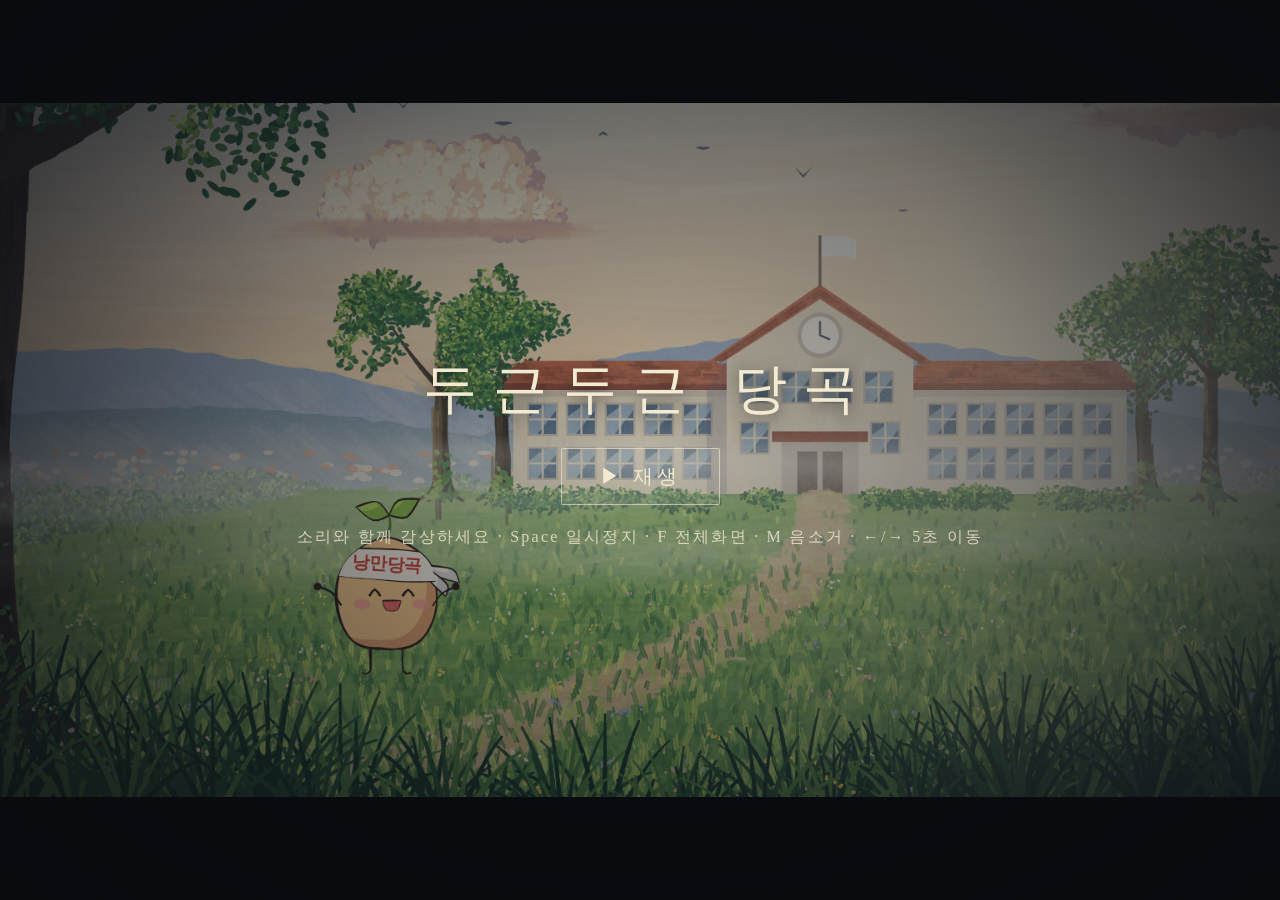
<file: dugeun-danggok-film/index.html>
<!DOCTYPE html>
<html lang="ko">
<head>
<meta charset="utf-8">
<meta name="viewport" content="width=device-width,initial-scale=1">
<title>두근두근 당곡 — 한 줄로 이어지는 한 해</title>
<style>
html,body{margin:0;height:100%;background:#0a0b0e;overflow:hidden;font-family:"Noto Serif KR","Nanum Myeongjo","Apple SD Gothic Neo",serif}
#stage{position:fixed;inset:0;display:flex;align-items:center;justify-content:center}
canvas{display:block;width:min(100vw,calc(100vh*1920/1040));height:auto;aspect-ratio:1920/1040;background:#0a0b0e}
#ui{position:fixed;inset:0;display:flex;flex-direction:column;align-items:center;justify-content:center;gap:22px;background:radial-gradient(ellipse at center,rgba(10,12,16,.25),rgba(10,12,16,.82));color:#f3ead2;text-align:center;padding:16px}
#ui h1{margin:0;font-weight:500;font-size:clamp(24px,4.4vw,54px);letter-spacing:.3em;text-indent:.3em;text-shadow:0 2px 18px rgba(0,0,0,.6)}
#ui p{margin:0;font-size:clamp(12px,1.3vw,16px);letter-spacing:.14em;opacity:.8}
#go{display:none;font:inherit;font-size:clamp(15px,1.6vw,20px);letter-spacing:.2em;color:#f3ead2;background:rgba(243,234,210,.08);border:1px solid rgba(243,234,210,.6);padding:14px 38px;border-radius:2px;cursor:pointer}
#go:hover{background:rgba(243,234,210,.2)}
#bar{position:fixed;left:0;bottom:0;height:2px;width:0;background:rgba(243,234,210,.35)}
</style>
</head>
<body>
<div id="stage"><canvas id="c"></canvas></div>
<div id="ui"><h1>두근두근 당곡</h1><p id="msg">배경을 그리는 중…</p><button id="go">▶  재생</button><p>소리와 함께 감상하세요 · Space 일시정지 · F 전체화면 · M 음소거 · ←/→ 5초 이동</p></div>
<div id="bar"></div>
<script>
// ───────────────────────── core: math, colour, ink & cel drawing ─────────────────────────
const W = 1920, H = 1040, TAU = Math.PI * 2, FPS = 24;
function rng(seed) { let a = seed >>> 0; return function () { a |= 0; a = a + 0x6D2B79F5 | 0; let t = Math.imul(a ^ a >>> 15, 1 | a); t = t + Math.imul(t ^ t >>> 7, 61 | t) ^ t; return ((t ^ t >>> 14) >>> 0) / 4294967296; }; }
function hash(n) { n = Math.imul(n ^ 0x9E3779B9, 0x85EBCA6B); n ^= n >>> 13; n = Math.imul(n, 0xC2B2AE35); n ^= n >>> 16; return (n >>> 0) / 4294967296; }
function vnoise(x, seed) { const i = Math.floor(x), f = x - i, u = f * f * (3 - 2 * f); return (hash(i * 7919 + seed * 104729) * (1 - u) + hash((i + 1) * 7919 + seed * 104729) * u) * 2 - 1; }
const clamp = (x, a, b) => x < a ? a : x > b ? b : x;
const lerp = (a, b, t) => a + (b - a) * t;
const sstep = t => { t = clamp(t, 0, 1); return t * t * (3 - 2 * t); };
const ramp = (t, a, b) => clamp((t - a) / (b - a), 0, 1);
const easeOut = t => 1 - Math.pow(1 - clamp(t, 0, 1), 3);
const easeIn = t => Math.pow(clamp(t, 0, 1), 3);
function hx(s) { return [parseInt(s.slice(1, 3), 16), parseInt(s.slice(3, 5), 16), parseInt(s.slice(5, 7), 16)]; }
function mix(a, b, t) { return [a[0] + (b[0] - a[0]) * t, a[1] + (b[1] - a[1]) * t, a[2] + (b[2] - a[2]) * t]; }
function rgb(c, a) { return a === undefined || a >= 1 ? `rgb(${c[0] | 0},${c[1] | 0},${c[2] | 0})` : `rgba(${c[0] | 0},${c[1] | 0},${c[2] | 0},${a})`; }
function jit(c, R, amt) { const d = (R() - .5) * 2 * amt, e = (R() - .5) * amt; return [clamp(c[0] + d + e, 0, 255), clamp(c[1] + d, 0, 255), clamp(c[2] + d - e, 0, 255)]; }
function mkCanvas(w, h) { const c = document.createElement('canvas'); c.width = w; c.height = h; return c; }

// Smooth a control polygon into a dense polyline (Catmull-Rom). Points may carry a 3rd element =1 for a hard corner.
function dense(pts, closed, step) {
  step = step || 7; const n = pts.length, out = [];
  const g = i => closed ? pts[(i % n + n) % n] : pts[clamp(i, 0, n - 1)];
  const segs = closed ? n : n - 1;
  for (let i = 0; i < segs; i++) {
    const p1 = g(i), p2 = g(i + 1); let p0 = g(i - 1), p3 = g(i + 2);
    if (p1[2]) p0 = p1; if (p2[2]) p3 = p2;
    const d = Math.hypot(p2[0] - p1[0], p2[1] - p1[1]), k = Math.max(1, Math.ceil(d / step));
    for (let j = 0; j < k; j++) {
      const t = j / k, t2 = t * t, t3 = t2 * t;
      out.push([
        .5 * ((2 * p1[0]) + (-p0[0] + p2[0]) * t + (2 * p0[0] - 5 * p1[0] + 4 * p2[0] - p3[0]) * t2 + (-p0[0] + 3 * p1[0] - 3 * p2[0] + p3[0]) * t3),
        .5 * ((2 * p1[1]) + (-p0[1] + p2[1]) * t + (2 * p0[1] - 5 * p1[1] + 4 * p2[1] - p3[1]) * t2 + (-p0[1] + 3 * p1[1] - 3 * p2[1] + p3[1]) * t3)]);
    }
  }
  if (!closed) out.push([pts[n - 1][0], pts[n - 1][1]]);
  return out;
}
// hand wobble: low-frequency displacement along the line, seeded per drawing
function wobble(poly, seed, amp, wl) {
  wl = wl || 46; let s = 0; const out = new Array(poly.length);
  for (let i = 0; i < poly.length; i++) {
    if (i) s += Math.hypot(poly[i][0] - poly[i - 1][0], poly[i][1] - poly[i - 1][1]);
    out[i] = [poly[i][0] + vnoise(s / wl, seed) * amp, poly[i][1] + vnoise(s / wl + 31.7, seed + 5) * amp];
  }
  return out;
}
function tracePoly(ctx, poly) { ctx.beginPath(); ctx.moveTo(poly[0][0], poly[0][1]); for (let i = 1; i < poly.length; i++) ctx.lineTo(poly[i][0], poly[i][1]); }
// pressure-varying ink stroke rendered as a filled ribbon
function ink(ctx, poly, w, col, seed, closed, taper) {
  const n = poly.length; if (n < 2) return;
  const L = [], Rr = []; let s = 0;
  let total = 0; for (let i = 1; i < n; i++) total += Math.hypot(poly[i][0] - poly[i - 1][0], poly[i][1] - poly[i - 1][1]);
  for (let i = 0; i < n; i++) {
    const a = poly[closed ? (i - 1 + n) % n : Math.max(0, i - 1)], b = poly[closed ? (i + 1) % n : Math.min(n - 1, i + 1)];
    let dx = b[0] - a[0], dy = b[1] - a[1]; const d = Math.hypot(dx, dy) || 1; dx /= d; dy /= d;
    if (i) s += Math.hypot(poly[i][0] - poly[i - 1][0], poly[i][1] - poly[i - 1][1]);
    let ww = w * (.72 + .34 * vnoise(s / 55, seed + 11) + .12 * vnoise(s / 13, seed + 3));
    // slightly heavier on undersides / right sides (away from light)
    ww *= 1 + .22 * clamp(dx * .7 - dy * .0 + (dx < 0 ? 0 : .15), -1, 1) * (closed ? 1 : .5);
    if (!closed && taper !== 0) { const e = Math.min(s, total - s), tl = Math.min(total * .45, (taper || 26)); ww *= .25 + .75 * Math.min(1, e / tl); }
    ww = Math.max(.35, ww) * .5;
    L.push([poly[i][0] - dy * ww, poly[i][1] + dx * ww]); Rr.push([poly[i][0] + dy * ww, poly[i][1] - dx * ww]);
  }
  ctx.fillStyle = col; ctx.beginPath();
  ctx.moveTo(L[0][0], L[0][1]); for (let i = 1; i < n; i++) ctx.lineTo(L[i][0], L[i][1]);
  if (closed) { ctx.closePath(); ctx.moveTo(Rr[0][0], Rr[0][1]); for (let i = n - 1; i >= 0; i--) ctx.lineTo(Rr[i][0], Rr[i][1]); ctx.closePath(); }
  else for (let i = n - 1; i >= 0; i--) ctx.lineTo(Rr[i][0], Rr[i][1]);
  ctx.fill();
}
// ── cel context: global drawing state for character layers
const CEL = { lw: 3, amp: 1.1, line: 'rgb(46,36,34)', seed: 1 };
// cel shape: flat fill + optional offset core shadow + ink outline. returns wobbled polyline
function cel(ctx, pts, o) {
  const seed = (o.seed || 0) + CEL.seed;
  let poly = pts; if (!o.raw) poly = dense(pts, o.closed !== false, o.step);
  poly = wobble(poly, seed, o.amp === undefined ? CEL.amp : o.amp);
  if (o.fill) {
    tracePoly(ctx, poly); ctx.closePath();
    if (o.shade) {
      ctx.fillStyle = o.shade; ctx.fill();
      ctx.save(); ctx.clip();
      const off = o.off || [-10, -8];
      ctx.translate(off[0], off[1]); tracePoly(ctx, poly); ctx.closePath(); ctx.fillStyle = o.fill; ctx.fill();
      ctx.restore();
    } else { ctx.fillStyle = o.fill; ctx.fill(); }
  }
  if (o.lw !== 0) ink(ctx, poly, (o.lw || 1) * CEL.lw, o.line || CEL.line, seed, o.closed !== false, o.taper);
  return poly;
}
function clipTo(ctx, poly) { ctx.save(); tracePoly(ctx, poly); ctx.closePath(); ctx.clip(); }
// organic blob polygon (fixed seed → on-model patches)
function blob(cx, cy, rx, ry, seed, k, rough) {
  const pts = []; k = k || 9; rough = rough === undefined ? .35 : rough;
  for (let i = 0; i < k; i++) { const a = i / k * TAU, r = 1 + (hash(seed * 31 + i) - .5) * 2 * rough; pts.push([cx + Math.cos(a) * rx * r, cy + Math.sin(a) * ry * r]); }
  return pts;
}

// ───────────────────────── gouache brush helpers ─────────────────────────
function dab(ctx, x, y, l, w, ang, col, a) { ctx.fillStyle = rgb(col, a); ctx.beginPath(); ctx.ellipse(x, y, Math.max(.5, l / 2), Math.max(.5, w / 2), ang, 0, TAU); ctx.fill(); }
function brush(ctx, x, y, l, w, ang, col, a, R) {
  const n = Math.max(2, Math.round(w / 3.5)), c = Math.cos(ang), s = Math.sin(ang); ctx.lineCap = 'round'; ctx.lineWidth = w / n * 1.7;
  for (let i = 0; i < n; i++) {
    const off = (i / (n - 1) - .5) * w, l2 = l * (.6 + .4 * R()), sh = (R() - .5) * l * .25;
    ctx.strokeStyle = rgb(jit(col, R, 7), a * (.55 + .45 * R())); ctx.beginPath();
    ctx.moveTo(x + c * (sh - l2 / 2) - s * off, y + s * (sh - l2 / 2) + c * off); ctx.lineTo(x + c * (sh + l2 / 2) - s * off, y + s * (sh + l2 / 2) + c * off); ctx.stroke();
  }
}
function vgrad(ctx, w, h, stops) { const g = ctx.createLinearGradient(0, 0, 0, h); for (const [p, c, a] of stops) g.addColorStop(p, rgb(c, a === undefined ? 1 : a)); ctx.fillStyle = g; ctx.fillRect(0, 0, w, h); }
function glow(ctx, x, y, r, col, a, sy) { ctx.save(); ctx.translate(x, y); ctx.scale(1, sy || 1); const g = ctx.createRadialGradient(0, 0, 0, 0, 0, r); g.addColorStop(0, rgb(col, a)); g.addColorStop(.5, rgb(col, a * .45)); g.addColorStop(1, rgb(col, 0)); ctx.fillStyle = g; ctx.fillRect(-r, -r, 2 * r, 2 * r); ctx.restore(); }
// leafy mass: dark body, mid tones, sun-facing lights (light from upper-left)
function clump(ctx, cx, cy, rx, ry, pal, R, sz, dens, boost) {
  const n = Math.round(rx * ry / (sz * sz) * (dens || 1.3));
  for (let i = 0; i < n; i++) { const a = R() * TAU, r = Math.sqrt(R()); dab(ctx, cx + Math.cos(a) * rx * r, cy + Math.sin(a) * ry * r, sz * (1.1 + R()), sz * (.6 + .5 * R()), R() * TAU, jit(pal[0], R, 9), .96); }
  for (let i = 0; i < n * .75; i++) { const a = R() * TAU, r = Math.sqrt(R()) * .86; dab(ctx, cx - rx * .14 + Math.cos(a) * rx * r, cy - ry * .2 + Math.sin(a) * ry * r, sz * (.9 + R() * .8), sz * (.5 + .4 * R()), R() * TAU, jit(pal[1], R, 10), .95); }
  for (let i = 0; i < n * .42 * (boost || 1); i++) { const a = 3.9 + (R() - .5) * 2.4, r = .45 + .55 * R(); dab(ctx, cx + Math.cos(a) * rx * r, cy + Math.sin(a) * ry * r, sz * (.8 + R() * .7), sz * (.45 + .35 * R()), R() * TAU, jit(pal[2], R, 10), .95); }
  for (let i = 0; i < n * .1 * (boost || 1); i++) { const a = 3.9 + (R() - .5) * 1.6, r = .7 + .3 * R(); dab(ctx, cx + Math.cos(a) * rx * r, cy + Math.sin(a) * ry * r, sz * (.6 + R() * .5), sz * (.35 + .3 * R()), R() * TAU, jit(pal[3], R, 8), .95); }
}
function cedar(ctx, x, base, h, w, pal, R, sz) {
  ctx.fillStyle = rgb(pal[0]); ctx.fillRect(x - w * .03, base - h * .92, w * .06, h * .92);
  const tiers = Math.round(h / (sz * 2.6));
  for (let k = 0; k < tiers; k++) {
    const t = k / tiers; if (t > .84) break; const y = base - h + t * h, hw = w * .5 * (.08 + .92 * Math.pow(t / .84, .75)) * (.75 + .45 * R());
    const m = Math.max(2, hw / sz * 2.4);
    for (let j = 0; j < m; j++) { const u = R() * 2 - 1, xx = x + u * hw; dab(ctx, xx, y + Math.abs(u) * sz * 1.8 + R() * sz, sz * (1.7 + R()), sz * (.7 + R() * .5), u * (.5 + R() * .3), jit(pal[0], R, 7), 1); }
    for (let j = 0; j < m * .45; j++) { const u = -R(), xx = x + u * hw; dab(ctx, xx, y + Math.abs(u) * sz * 1.5 + R() * sz * .6 - sz * .3, sz * (1.2 + R()), sz * (.5 + R() * .3), u * .5, jit(pal[1], R, 7), .9); }
    if (R() < .5) { const u = -.3 - R() * .7; dab(ctx, x + u * hw, y + Math.abs(u) * sz - sz * .4, sz * 1.2, sz * .45, u * .5, pal[2], .85); }
  }
}
function trunk(ctx, x, base, top, w, lean, pal, R, o) {
  o = o || {}; const N = 46, Lp = [], Rp = [], cxs = [], hws = [], ph = R() * 9;
  for (let i = 0; i <= N; i++) {
    const t = i / N, y = lerp(base, top, t), cx = x + lean * t + Math.sin(t * 5 + ph) * w * .12, hw = w * .5 * (1 - .42 * t) * (1 + 1.1 * Math.pow(1 - t, 14)) * (1 + .05 * Math.sin(t * 23 + ph));
    cxs.push(cx); hws.push(hw); Lp.push([cx - hw, y]); Rp.push([cx + hw, y]);
  }
  ctx.fillStyle = rgb(pal[0]); ctx.beginPath(); ctx.moveTo(Lp[0][0], Lp[0][1]); for (const p of Lp) ctx.lineTo(p[0], p[1]); for (let i = N; i >= 0; i--) ctx.lineTo(Rp[i][0], Rp[i][1]); ctx.fill();
  const cnt = Math.round(w * (base - top) / 520 * (o.dens || 1));
  for (let i = 0; i < cnt; i++) {
    const t = R(), k = Math.min(N - 1, t * N | 0), u = R() * 2 - 1, y = lerp(base, top, t), px = cxs[k] + u * hws[k] * .88;
    let c = u < -.55 ? mix(pal[1], pal[2], R() * .9) : u < .05 ? mix(pal[0], pal[1], R()) : mix(pal[0], [pal[0][0] * .7, pal[0][1] * .75, pal[0][2] * .85], R());
    if (o.mist) c = mix(c, o.mist, clamp(1 - t * 3.2, 0, 1) * .55);
    brush(ctx, px, y, 40 + R() * 110, 4 + R() * w * .07, Math.PI / 2 + (R() - .5) * .12, c, .85, R);
  }
  // roots
  for (let i = 0; i < 5; i++) { const u = (i / 4) * 2 - 1, rx = x + u * w * .8; ctx.strokeStyle = rgb(mix(pal[0], pal[1], u < 0 ? .5 : 0)); ctx.lineWidth = w * .2; ctx.lineCap = 'round'; ctx.beginPath(); ctx.moveTo(x + u * w * .3, base - w * .5); ctx.quadraticCurveTo(rx, base - w * .15, rx + u * w * .5, base + w * .12); ctx.stroke(); }
  // moss skirt & dapples
  if (pal[3]) for (let i = 0; i < w * 1.6; i++) { const t = R() * R() * .32, k = t * N | 0, u = R() * 2 - 1; dab(ctx, cxs[k] + u * hws[k] * .9, lerp(base, top, t), 7 + R() * 12, 4 + R() * 6, R() * 3, jit(u < -.2 ? pal[4] || pal[3] : pal[3], R, 10), .9); }
  return { cxs, hws };
}
function limb(ctx, x0, y0, x1, y1, w, col, bend) {
  const mx = (x0 + x1) / 2, my = (y0 + y1) / 2 + (bend || 0); ctx.strokeStyle = rgb(col); ctx.lineCap = 'round';
  for (let i = 0; i < 10; i++) { const a = i / 10, b = (i + 1) / 10, q = t => [(1 - t) * (1 - t) * x0 + 2 * t * (1 - t) * mx + t * t * x1, (1 - t) * (1 - t) * y0 + 2 * t * (1 - t) * my + t * t * y1], p = q(a), p2 = q(b); ctx.lineWidth = w * (1 - .75 * a); ctx.beginPath(); ctx.moveTo(p[0], p[1]); ctx.lineTo(p2[0], p2[1]); ctx.stroke(); }
}
function flowers(ctx, x, y, R, n, sp, s) {
  const cols = [[248, 243, 226], [246, 218, 104], [238, 176, 186], [168, 172, 228]], c = cols[R() * cols.length | 0];
  for (let i = 0; i < n; i++) { const fx = x + (R() - .5) * sp, fy = y + (R() - .5) * sp * .35; dab(ctx, fx, fy, s * (1 + R() * .6), s * (.7 + R() * .4), R() * 3, jit(c, R, 8), 1); if (s > 3.5) dab(ctx, fx, fy, s * .35, s * .35, 0, [226, 150, 60], 1); }
}
function mottle(ctx, w, h, R, n, a) { ctx.save(); ctx.globalCompositeOperation = 'source-atop'; for (let i = 0; i < n; i++) { const d = R() < .5; glow(ctx, R() * w, R() * h, 60 + R() * 220, d ? [30, 50, 60] : [255, 240, 200], a * (.5 + R() * .5), .5 + R() * .5); } ctx.restore(); }
function paintCloud(g, cx, cy, w, h, R, pal) {
  const lumps = [], K = 7 + (w / 90 | 0);
  for (let i = 0; i < K; i++) { const u = (i + R()) / K * 2 - 1; lumps.push([cx + u * w / 2, cy - h * (1 - u * u) * (.35 + .5 * R()), h * (.26 + .24 * R()) * (1 - Math.abs(u) * .4)]); }
  for (let i = 0; i < K; i++) { const u = (i + R()) / K * 2 - 1; lumps.push([cx + u * w * .42, cy - h * .12 * R(), h * (.22 + .12 * R())]); }
  for (const [x, y, r] of lumps) for (let i = 0; i < r * 1.2; i++) { const a = R() * TAU, q = Math.sqrt(R()) * r; dab(g, x + Math.cos(a) * q, y + Math.sin(a) * q, r * (.3 + R() * .3), r * (.2 + R() * .2), R() * 3, jit(pal[0], R, 5), .95); }
  for (const [x, y, r] of lumps) for (let i = 0; i < r * 1.1; i++) { const a = R() * TAU, q = Math.sqrt(R()) * r * .78; dab(g, x - r * .22 + Math.cos(a) * q, y - r * .12 + Math.sin(a) * q, r * (.26 + R() * .26), r * (.16 + R() * .2), R() * 3, jit(pal[1], R, 5), .95); }
  for (const [x, y, r] of lumps) for (let i = 0; i < r * .7; i++) { const a = 3.5 + (R() - .5) * 2.2, q = (.3 + R() * .62) * r; dab(g, x + Math.cos(a) * q, y + Math.sin(a) * q, r * (.2 + R() * .22), r * (.12 + R() * .16), R() * 3, jit(pal[2], R, 4), .95); }
  for (let i = 0; i < w / 9; i++) brush(g, cx + (R() - .5) * w * .95, cy + h * .1 + R() * h * .1, 60 + R() * 120, 8 + R() * 12, 0, mix(pal[0], pal[3], R()), .28, R);
}

// ───────────────────────── painted backgrounds: school hill, teachers' room, meadow ─────────────────────────
const BG = {}, BGS = 1.5;   // interior and meadow are painted larger than they are shown, so close shots stay crisp
const EW = 2400, EH = 1900, IW = 3200, IH = 1040, MW = 6000, MH = 1300, MGY = 905;
const pathY = x => MGY + 14 * Math.sin(x / 260);
function wall(g, x, y, w, h, col, R, n) { g.save(); g.beginPath(); g.rect(x, y, w, h); g.clip(); g.fillStyle = rgb(col); g.fillRect(x, y, w, h); const m = Math.min(1, Math.min(w, h) / 60); for (let i = 0; i < (n || w * h / 900); i++) brush(g, x + R() * w, y + R() * h, (20 + R() * 50) * m, (5 + R() * 9) * m, Math.PI / 2 + (R() - .5) * .3, jit(col, R, 9), .5, R); g.restore(); }
function grassArea(g, x0, x1, y0, y1, R, n, lit, dark) {
  for (let i = 0; i < n; i++) { const x = x0 + R() * (x1 - x0), u = Math.pow(R(), .8), y = y0 + u * (y1 - y0), sc = .5 + u * 1.5, l = R(); brush(g, x, y, (10 + R() * 20) * sc, 2 + sc * 1.4, -Math.PI / 2 + (R() - .5) * .9, l > .6 ? mix(lit[0], lit[1], R()) : mix(dark[0], dark[1], R()), .92, R); }
}
function tree(g, x, base, h, w, R, pal, tp) {
  trunk(g, x, base, base - h * .7, w, (R() - .5) * w, tp, R, { dens: 1.2 });
  for (let k = 0; k < 3; k++) { const d = k - 1; limb(g, x, base - h * .5, x + d * h * .22, base - h * .78, w * .35, tp[0], 10); }
  for (let i = 0; i < 16; i++) { const a = R() * TAU, r = Math.sqrt(R()); clump(g, x + Math.cos(a) * h * .36 * r, base - h * .78 + Math.sin(a) * h * .26 * r, h * (.12 + R() * .1), h * (.08 + R() * .07), pal, R, Math.max(5, h * .022), 1.2, 1.1); }
}
function skyPaint(w, h, stops, sun, clouds, R, cp, sc) {
  const c = mkCanvas(w * (sc || 1), h * (sc || 1)), g = c.getContext('2d'); if (sc) g.scale(sc, sc); vgrad(g, w, h, stops);
  for (let i = 0; i < 1100; i++) { const y = R() * h, t = y / h; let col = stops[0][1]; for (let k = 1; k < stops.length; k++) if (t >= stops[k - 1][0] && t <= stops[k][0]) col = mix(stops[k - 1][1], stops[k][1], (t - stops[k - 1][0]) / (stops[k][0] - stops[k - 1][0])); brush(g, R() * w, y, 160 + R() * 320, 16 + R() * 34, (R() - .5) * .16, jit(col, R, 8), .3, R); }
  glow(g, sun[0], sun[1], 1200, sun[2], .7); glow(g, sun[0], sun[1], 420, [255, 250, 226], .85); glow(g, sun[0], sun[1], 110, [255, 255, 246], 1);
  for (let i = 0; i < 70; i++) brush(g, R() * w, R() * h * .5, 200 + R() * 400, 6 + R() * 10, -.1 + (R() - .5) * .1, [255, 246, 230], .22, R);
  for (const [x, y, cw, ch, k] of clouds) paintCloud(g, x, y, cw, ch, R, cp[k]);
  return c;
}
function paintExt() {
  const R = rng(31415);
  BG.skyA = skyPaint(EW, EH, [[0, [140, 184, 222]], [.3, [190, 214, 228]], [.5, [240, 226, 208]], [.66, [255, 224, 184]], [1, [255, 214, 172]]], [1960, 1200, [255, 232, 190]], [[420, 620, 620, 300, 0], [1500, 380, 520, 230, 0], [2100, 800, 420, 200, 1], [900, 980, 360, 130, 1]], R, [[[160, 180, 210], [228, 224, 222], [255, 250, 236], [190, 200, 214]], [[214, 180, 180], [250, 220, 190], [255, 246, 220], [240, 200, 160]]]);
  BG.skyB = skyPaint(EW, EH, [[0, [86, 140, 186]], [.22, [150, 192, 200]], [.4, [232, 222, 176]], [.56, [255, 212, 138]], [.72, [255, 184, 116]], [1, [255, 170, 110]]], [460, 1190, [255, 226, 150]], [[1750, 640, 700, 380, 0], [520, 420, 520, 240, 0], [1250, 900, 420, 170, 0], [2200, 1010, 380, 150, 0], [180, 900, 360, 160, 0]], R, [[[206, 172, 176], [246, 210, 172], [255, 244, 212], [240, 196, 150]]]);
  const c = mkCanvas(EW, EH), g = c.getContext('2d');
  // far hills & town
  for (const [by, col, hh, ph] of [[1300, [164, 184, 208], 150, 1], [1345, [136, 164, 184], 110, 4]]) { g.fillStyle = rgb(col); g.beginPath(); g.moveTo(0, EH); for (let x = 0; x <= EW; x += 20) g.lineTo(x, by - hh * (.3 + .7 * Math.abs(Math.sin(x * .0024 + ph) * Math.cos(x * .0011 + ph * 2))) - R() * 6); g.lineTo(EW, EH); g.fill(); for (let i = 0; i < 400; i++) brush(g, R() * EW, by - R() * hh * .6 + 30, 40 + R() * 60, 6 + R() * 8, .4 + R() * .4, jit(mix(col, [236, 226, 214], R() * .5), R, 6), .35, R); }
  for (let i = 0; i < 240; i++) { const x = R() * EW, y = 1330 + R() * 46; dab(g, x, y, 10 + R() * 12, 6 + R() * 5, 0, R() < .4 ? [214, 150, 124] : [238, 230, 214], .8); }
  for (let i = 0; i < 90; i++) { const x = R() * EW; clump(g, x, 1392 + R() * 30, 40 + R() * 60, 22 + R() * 20, [[96, 140, 130], [124, 166, 136], [170, 200, 150], [214, 226, 170]], R, 6, 1.2); }
  { const mg = g.createLinearGradient(0, 1250, 0, 1440); mg.addColorStop(0, 'rgba(255,240,220,0)'); mg.addColorStop(1, 'rgba(255,240,220,.5)'); g.save(); g.globalCompositeOperation = 'source-atop'; g.fillStyle = mg; g.fillRect(0, 1250, EW, 200); g.restore(); }
  g.fillStyle = 'rgb(150,188,150)'; g.fillRect(0, 1404, EW, 400); for (let i = 0; i < 160; i++) clump(g, R() * EW, 1420 + R() * 160, 50 + R() * 70, 24 + R() * 20, [[104, 150, 122], [130, 174, 128], [174, 204, 140], [220, 230, 170]], R, 7, 1.2);
  // the hill
  const hillY = x => 1396 + Math.pow(Math.max(0, Math.abs(x - 1470) - 520) / 950, 2) * 190;
  g.fillStyle = 'rgb(112,160,96)'; g.beginPath(); g.moveTo(0, EH); for (let x = 0; x <= EW; x += 20) g.lineTo(x, hillY(x)); g.lineTo(EW, EH); g.fill();
  for (let i = 0; i < 2600; i++) { const x = R() * EW, y = hillY(x) + R() * (EH - hillY(x)), t = (y - 1390) / 510; brush(g, x, y, 50 + R() * 100, 10 + R() * 20, (R() - .5) * .3 + (x - 1470) * .00012, mix(mix([132, 178, 104], [88, 140, 86], t), [176, 204, 112], R() * .5), .8, R); }
  // school trees behind the wings
  const tp = [[78, 70, 62], [120, 104, 84], [200, 180, 130], [90, 140, 80], [150, 186, 96]], lp = [[58, 108, 76], [88, 146, 82], [150, 190, 96], [214, 226, 130]];
  for (const [x, h] of [[900, 330], [990, 270], [1960, 300], [2060, 360], [2190, 280]]) tree(g, x, hillY(x) + 6, h, 26, R, lp, tp);
  // the school
  const WALL = [240, 228, 202], WSH = [206, 196, 180], ROOF = [196, 112, 84], ROOFD = [150, 84, 70], WIN = [96, 124, 150];
  const win = (x, y, w, h) => { g.fillStyle = rgb(WSH); g.fillRect(x - 3, y - 3, w + 6, h + 6); wall(g, x, y, w, h, WIN, R, 5); g.fillStyle = 'rgba(214,232,240,.55)'; g.beginPath(); g.moveTo(x, y + h); g.lineTo(x, y + h * .4); g.lineTo(x + w * .6, y); g.lineTo(x + w, y); g.lineTo(x + w, y + h * .2); g.lineTo(x + w * .3, y + h); g.fill(); g.fillStyle = rgb(WALL); g.fillRect(x + w / 2 - 1.5, y, 3, h); g.fillRect(x, y + h / 2 - 1.5, w, 3); BG.wins.push([x + w / 2, y + h / 2]); };
  BG.wins = [];
  for (const x0 of [1010, 1610]) {
    wall(g, x0, 1236, 320, 160, WALL, R); g.fillStyle = rgb(WSH, .55); g.fillRect(x0, 1236, 320, 14);
    g.fillStyle = rgb(ROOFD); g.fillRect(x0 - 14, 1228, 348, 12); g.fillStyle = rgb(ROOF); g.beginPath(); g.moveTo(x0 - 14, 1230); g.lineTo(x0 + 16, 1196); g.lineTo(x0 + 304, 1196); g.lineTo(x0 + 334, 1230); g.fill();
    for (let i = 0; i < 120; i++) brush(g, x0 + R() * 320, 1200 + R() * 28, 16 + R() * 16, 5, 0, jit(R() < .3 ? ROOFD : ROOF, R, 12), .7, R);
    for (let r = 0; r < 2; r++) for (let k = 0; k < 5; k++) win(x0 + 24 + k * 58, 1262 + r * 66, 40, 44);
  }
  wall(g, 1330, 1186, 280, 210, WALL, R); g.fillStyle = rgb(WALL); g.beginPath(); g.moveTo(1322, 1190); g.lineTo(1470, 1096); g.lineTo(1618, 1190); g.fill();
  g.fillStyle = rgb(ROOF); g.beginPath(); g.moveTo(1304, 1196); g.lineTo(1470, 1082); g.lineTo(1636, 1196); g.lineTo(1612, 1196); g.lineTo(1470, 1104); g.lineTo(1328, 1196); g.fill();
  for (let i = 0; i < 60; i++) { const u = R() * 2 - 1; brush(g, 1470 + u * 150, 1094 + Math.abs(u) * 100, 16, 5, Math.sign(u) * .6, jit(ROOFD, R, 12), .6, R); }
  g.fillStyle = rgb(WSH); g.beginPath(); g.arc(1470, 1158, 34, 0, TAU); g.fill(); g.fillStyle = 'rgb(250,246,232)'; g.beginPath(); g.arc(1470, 1158, 28, 0, TAU); g.fill(); g.strokeStyle = 'rgb(80,84,100)'; g.lineWidth = 3; g.lineCap = 'round'; g.beginPath(); g.moveTo(1470, 1158); g.lineTo(1470, 1138); g.moveTo(1470, 1158); g.lineTo(1484, 1164); g.stroke();
  g.strokeStyle = 'rgb(120,110,100)'; g.lineWidth = 4; g.beginPath(); g.moveTo(1470, 1084); g.lineTo(1470, 1010); g.stroke(); g.fillStyle = 'rgb(246,244,236)'; g.beginPath(); g.moveTo(1472, 1012); g.quadraticCurveTo(1500, 1004, 1524, 1016); g.lineTo(1524, 1044); g.quadraticCurveTo(1500, 1034, 1472, 1042); g.fill();
  for (let k = 0; k < 4; k++) win(1352 + k * 62, 1214, 40, 44); win(1352, 1290, 40, 44); win(1548, 1290, 40, 44);
  wall(g, 1412, 1316, 116, 80, WSH, R); g.fillStyle = rgb(ROOFD); g.fillRect(1398, 1302, 144, 16); wall(g, 1436, 1332, 30, 64, [110, 96, 90], R, 4); wall(g, 1474, 1332, 30, 64, [110, 96, 90], R, 4);
  g.fillStyle = 'rgba(70,80,110,.22)'; g.fillRect(1010, 1236, 320, 0); g.beginPath(); g.moveTo(1330, 1196); g.lineTo(1330, 1396); g.lineTo(1300, 1396); g.lineTo(1300, 1240); g.fill();
  for (let i = 0; i < 40; i++) { const x = 1000 + R() * 940; if (Math.abs(x - 1470) < 70) continue; clump(g, x, 1400 + R() * 8, 22 + R() * 22, 12 + R() * 8, lp, R, 5, 1.3); }
  // path
  for (let i = 0; i < 900; i++) { const u = R(), y = 1396 + u * 504, cx = 1470 - Math.pow(u, 1.5) * 760 + Math.sin(u * 5) * 60, w = 30 + u * 190; brush(g, cx + (R() - .5) * w, y, 30 + R() * 50 * (.5 + u), 6 + R() * 10 * (.5 + u), (R() - .5) * .3, mix([226, 206, 160], [198, 176, 132], R()), .7, R); }
  grassArea(g, 0, EW, 1420, EH, R, 5200, [[150, 190, 96], [214, 226, 126]], [[66, 118, 76], [108, 158, 88]]);
  for (let i = 0; i < 170; i++) { const y = 1460 + R() * 420; flowers(g, R() * EW, y, R, 3 + R() * 5 | 0, 30 + R() * 40, 2.4 + (y - 1420) / 480 * 3.6); }
  // the big framing tree
  trunk(g, 190, 1760, 300, 150, 60, [[60, 54, 52], [104, 90, 74], [206, 184, 130], [84, 132, 72], [150, 186, 92]], R, { dens: 1.4 });
  limb(g, 230, 900, 620, 640, 60, [60, 54, 52], 60); limb(g, 220, 700, -40, 520, 50, [60, 54, 52], 30);
  for (let i = 0; i < 90; i++) { const x = -160 + R() * 980, y = 180 + R() * 620 + Math.max(0, x - 300) * .25; if (x > 620 && y > 760) continue; clump(g, x, y, 80 + R() * 90, 50 + R() * 54, [[40, 88, 66], [66, 124, 74], [128, 176, 86], [206, 222, 118]], R, 13, 1.15); }
  mottle(g, EW, EH, R, 50, .05); BG.ext = c; BG.hillY = hillY;
  const f = mkCanvas(EW, 330), fg = f.getContext('2d'); fg.translate(0, -1600);
  for (let i = 0; i < 80; i++) { const x = R() * EW, e = Math.abs(x - 1200) / 1200, y = 1930 - e * e * 90, n = 7 + R() * 6 | 0, hgt = 80 + R() * 120 + e * 110; for (let k = 0; k < n; k++) { const a = -Math.PI / 2 + (k / (n - 1) - .5) * 1.9, col = R() < .25 ? [80, 128, 70] : R() < .5 ? [44, 84, 60] : [28, 60, 52]; limb(fg, x, y, x + Math.cos(a) * hgt * .8, y + Math.sin(a) * hgt, 8 + R() * 6, col, -hgt * .2); } if (R() < .3) flowers(fg, x, y - hgt * .6, R, 4, 70, 6); }
  BG.extFG = f;
}
function paintInt() {
  const R = rng(27182), c = mkCanvas(IW * BGS, IH * BGS), g = c.getContext('2d'); g.scale(BGS, BGS);
  wall(g, 0, 0, IW, 540, [230, 218, 190], R, 2600); wall(g, 0, 520, IW, 200, [156, 116, 84], R, 1500);
  for (let x = 0; x < IW; x += 64) { g.fillStyle = 'rgba(90,60,44,.35)'; g.fillRect(x + (R() - .5) * 4, 524, 3, 196); } g.fillStyle = 'rgb(120,86,62)'; g.fillRect(0, 512, IW, 14);
  wall(g, 0, 720, IW, 320, [124, 100, 84], R, 1400);
  BG.deskX = [500, 1250, 2000, 2750];
  for (const dx of BG.deskX) {
    // window behind each desk
    const x0 = dx - 190, y0 = 96, w = 380, h = 410; g.fillStyle = 'rgb(250,244,226)'; g.fillRect(x0 - 16, y0 - 16, w + 32, h + 40);
    const gr = g.createLinearGradient(0, y0, 0, y0 + h); gr.addColorStop(0, 'rgb(196,222,236)'); gr.addColorStop(1, 'rgb(244,240,214)'); g.fillStyle = gr; g.fillRect(x0, y0, w, h);
    g.save(); g.beginPath(); g.rect(x0, y0, w, h); g.clip(); for (let i = 0; i < 9; i++) clump(g, x0 + R() * w, y0 + h * (.5 + R() * .5), 60 + R() * 60, 40 + R() * 40, [[120, 166, 130], [150, 192, 140], [196, 220, 156], [234, 240, 190]], R, 10, 1.1); glow(g, x0 + w * .3, y0 + 60, 300, [255, 250, 224], .6); g.restore();
    g.fillStyle = 'rgb(250,244,226)'; g.fillRect(x0 + w / 2 - 7, y0, 14, h); g.fillRect(x0, y0 + h * .42, w, 10); g.fillStyle = 'rgb(214,200,172)'; g.fillRect(x0 - 26, y0 + h + 14, w + 52, 16);
    clump(g, x0 + 50, y0 + h - 12, 34, 30, [[60, 110, 70], [90, 150, 80], [150, 196, 100], [210, 226, 130]], R, 6, 1.4); wall(g, x0 + 34, y0 + h, 34, 16, [190, 120, 90], R, 4);
    // desk
    wall(g, dx - 310, 700, 620, 36, [204, 160, 112], R, 160); g.fillStyle = 'rgba(255,236,190,.35)'; g.fillRect(dx - 310, 700, 620, 7);
    wall(g, dx - 296, 736, 592, 304, [150, 106, 74], R, 500); g.fillStyle = 'rgba(60,36,30,.3)'; g.fillRect(dx - 296, 736, 592, 16);
    for (const k of [-1, 1]) { g.strokeStyle = 'rgba(70,44,34,.6)'; g.lineWidth = 3; g.strokeRect(dx + k * 150 - 110, 780, 220, 90); g.strokeRect(dx + k * 150 - 110, 890, 220, 120); g.fillStyle = 'rgb(214,180,120)'; g.fillRect(dx + k * 150 - 22, 818, 44, 9); g.fillRect(dx + k * 150 - 22, 940, 44, 9); }
    // desk-top clutter: mug, books
    wall(g, dx + 216, 664, 30, 38, [228, 232, 236], R, 4); g.strokeStyle = 'rgb(200,206,214)'; g.lineWidth = 5; g.beginPath(); g.arc(dx + 250, 682, 10, -1.2, 1.2); g.stroke();
    for (let k = 0; k < 3; k++) wall(g, dx - 300 + R() * 6, 688 - k * 14, 96 + R() * 14, 13, [[120, 150, 190], [196, 120, 100], [130, 170, 120]][k], R, 5);
    // sun patch on the wainscot
    g.fillStyle = 'rgba(255,240,196,.3)'; g.beginPath(); g.moveTo(dx - 150, 526); g.lineTo(dx + 190, 526); g.lineTo(dx + 290, 700); g.lineTo(dx - 50, 700); g.fill();
  }
  // shelves with binders, corkboard, calendar, clock
  for (const sx of [875, 2375]) { wall(g, sx - 110, 150, 220, 360, [170, 128, 92], R, 120); for (let r = 0; r < 3; r++) { g.fillStyle = 'rgb(110,80,60)'; g.fillRect(sx - 100, 160 + r * 116, 200, 104); let x = sx - 96; while (x < sx + 84) { const w = 12 + R() * 14, hh = 70 + R() * 30; wall(g, x, 264 + r * 116 - hh, w, hh, [[120, 150, 190], [200, 126, 104], [130, 170, 120], [226, 196, 120], [150, 130, 180], [236, 230, 214]][R() * 6 | 0], R, 3); x += w + 2; } } }
  wall(g, 1470, 160, 330, 300, [196, 160, 116], R, 300); g.strokeStyle = 'rgb(130,96,70)'; g.lineWidth = 12; g.strokeRect(1470, 160, 330, 300); BG.board = [1470, 160, 330, 300];
  wall(g, 3010, 180, 120, 150, [246, 242, 230], R, 10); g.fillStyle = 'rgb(206,96,84)'; g.fillRect(3010, 180, 120, 30); for (let r = 0; r < 4; r++) for (let k = 0; k < 6; k++) { g.fillStyle = 'rgba(120,120,130,.5)'; g.fillRect(3022 + k * 17, 224 + r * 24, 8, 8); } BG.cal = [3010, 180, 120, 150];
  g.fillStyle = 'rgb(120,96,76)'; g.beginPath(); g.arc(1700, 90, 44, 0, TAU); g.fill(); g.fillStyle = 'rgb(250,246,232)'; g.beginPath(); g.arc(1700, 90, 36, 0, TAU); g.fill(); g.strokeStyle = 'rgb(70,70,84)'; g.lineWidth = 4; g.beginPath(); g.moveTo(1700, 90); g.lineTo(1700, 64); g.moveTo(1700, 90); g.lineTo(1718, 98); g.stroke();
  for (const dx of BG.deskX) { glow(g, dx, 300, 520, [255, 246, 214], .22); const sh2 = g.createLinearGradient(0, 760, 0, 1040); sh2.addColorStop(0, 'rgba(50,34,40,0)'); sh2.addColorStop(1, 'rgba(50,34,40,.4)'); g.fillStyle = sh2; g.fillRect(dx - 330, 760, 660, 280); g.fillStyle = 'rgba(70,50,50,.25)'; g.fillRect(dx - 216, 536, 432, 12); }
  { const sh = g.createLinearGradient(0, 0, 0, 200); sh.addColorStop(0, 'rgba(60,50,60,.3)'); sh.addColorStop(1, 'rgba(60,50,60,0)'); g.fillStyle = sh; g.fillRect(0, 0, IW, 200); }
  mottle(g, IW, IH, R, 50, .06); BG.int = c;
}
function paintMeadow() {
  const R = rng(16180);
  let c = skyPaint(MW, MH, [[0, [116, 172, 218]], [.3, [170, 208, 230]], [.5, [226, 236, 232]], [1, [240, 240, 224]]], [5200, 520, [255, 250, 226]], [[500, 300, 620, 280, 0], [1700, 220, 480, 200, 0], [2900, 340, 700, 300, 0], [4100, 240, 520, 220, 0], [5500, 180, 420, 170, 0], [1100, 470, 300, 110, 0], [3500, 500, 320, 110, 0]], R, [[[156, 178, 212], [226, 228, 232], [255, 252, 244], [186, 200, 220]]], 1.3);
  let g = c.getContext('2d');
  for (const [by, col, hh, ph] of [[640, [150, 180, 206], 150, 2], [680, [126, 164, 170], 90, 5]]) { g.fillStyle = rgb(col); g.beginPath(); g.moveTo(0, MH); for (let x = 0; x <= MW; x += 20) g.lineTo(x, by - hh * (.3 + .7 * Math.abs(Math.sin(x * .0021 + ph) * Math.cos(x * .0009 + ph * 2)))); g.lineTo(MW, MH); g.fill(); for (let i = 0; i < 700; i++) brush(g, R() * MW, by - R() * hh * .6 + 30, 40 + R() * 60, 6 + R() * 8, .4 + R() * .4, jit(mix(col, [236, 236, 226], R() * .5), R, 6), .35, R); }
  // tiny school far away
  g.fillStyle = 'rgb(240,230,208)'; g.fillRect(5600, 596, 120, 34); g.fillRect(5640, 578, 40, 20); g.fillStyle = 'rgb(196,116,90)'; g.fillRect(5594, 590, 132, 8); g.beginPath(); g.moveTo(5634, 580); g.lineTo(5660, 562); g.lineTo(5686, 580); g.fill();
  for (let i = 0; i < 220; i++) { const x = R() * MW; clump(g, x, 690 + R() * 40, 50 + R() * 80, 26 + R() * 30, [[92, 140, 124], [120, 168, 130], [170, 204, 146], [220, 232, 176]], R, 7, 1.2); }
  g.fillStyle = 'rgb(120,170,96)'; g.fillRect(0, 716, MW, MH);
  for (let i = 0; i < 5200; i++) { const x = R() * MW, y = 716 + R() * 584, t = (y - 716) / 584; brush(g, x, y, 60 + R() * 110, 10 + R() * 22, (R() - .5) * .25, mix(mix([150, 192, 110], [92, 146, 84], t), [190, 212, 116], R() * .5), .8, R); }
  const lp = [[52, 104, 74], [84, 144, 80], [148, 190, 92], [214, 226, 126]], tp = [[70, 62, 58], [112, 98, 80], [204, 182, 128], [84, 134, 74], [150, 186, 94]];
  for (const x of [380, 1480, 2560, 3660, 4720]) tree(g, x + R() * 60, 800 + R() * 30, 420 + R() * 120, 44, R, lp, tp);
  for (let i = 0; i < 2600; i++) { const x = R() * MW, w = 34; brush(g, x, pathY(x) + 12 + (R() - .5) * w * 2, 40 + R() * 70, 8 + R() * 10, Math.cos(x / 260) * .05, mix([228, 208, 162], [200, 178, 134], R()), .75, R); }
  grassArea(g, 0, MW, 730, 880, R, 5000, [[160, 198, 104], [216, 228, 130]], [[84, 138, 84], [120, 168, 94]]);
  grassArea(g, 0, MW, 950, MH, R, 9000, [[150, 190, 96], [214, 226, 126]], [[60, 112, 74], [104, 154, 86]]);
  for (let i = 0; i < 420; i++) { const x = R() * MW, y = R() < .4 ? 740 + R() * 130 : 960 + R() * 320; flowers(g, x, y, R, 3 + R() * 5 | 0, 30 + R() * 40, 2.4 + (y - 716) / 584 * 4.2); }
  // the old tree where the year comes round
  trunk(g, 5300, 930, 260, 170, 40, [[64, 56, 54], [108, 94, 76], [208, 186, 132], [84, 132, 72], [150, 186, 92]], R, { dens: 1.5 });
  limb(g, 5310, 520, 5560, 330, 70, [64, 56, 54], 50); limb(g, 5300, 470, 5060, 300, 60, [64, 56, 54], 40);
  for (let i = 0; i < 110; i++) { const a = R() * TAU, r = Math.sqrt(R()); clump(g, 5310 + Math.cos(a) * 420 * r, 300 + Math.sin(a) * 250 * r, 70 + R() * 80, 46 + R() * 50, [[44, 94, 68], [72, 132, 76], [136, 182, 88], [212, 226, 122]], R, 12, 1.15); }
  for (let i = 0; i < 300; i++) { const a = R() * TAU, r = Math.sqrt(R()); brush(g, 5100 + Math.cos(a) * 130 * r, 916 + Math.sin(a) * 16 * r, 20 + R() * 30, 5 + R() * 6, 0, mix([96, 76, 60], [136, 108, 76], R()), .8, R); }
  mottle(g, MW, MH, R, 90, .05); BG.mead = c;
  const f = mkCanvas(MW, 300), fg = f.getContext('2d'); fg.translate(0, -1060);
  for (let i = 0; i < 190; i++) { const x = R() * MW, y = 1330 + R() * 30, n = 6 + R() * 6 | 0, hgt = 70 + R() * 150; for (let k = 0; k < n; k++) { const a = -Math.PI / 2 + (k / (n - 1) - .5) * 1.8, col = R() < .3 ? [96, 146, 76] : R() < .6 ? [52, 100, 66] : [34, 72, 56]; limb(fg, x, y, x + Math.cos(a) * hgt * .8, y + Math.sin(a) * hgt, 8 + R() * 6, col, -hgt * .2); } if (R() < .35) flowers(fg, x, y - hgt * .7, R, 4, 70, 6); }
  BG.meadFG = f;
  // mist texture
  c = mkCanvas(2048, 512); g = c.getContext('2d'); for (let i = 0; i < 70; i++) { const x = R() * 2048, y = 80 + R() * 360, r = 140 + R() * 300, a = .1 + R() * .25, sy = .16 + R() * .22; for (const dx of [-2048, 0, 2048]) glow(g, x + dx, y, r, [250, 248, 236], a, sy); } BG.mist = c;
}

// ───────────────────────── the mongs (cel characters) and their props ─────────────────────────
const cam = { x: 960, y: 520, z: 1 };
function SCR(x, y, f) { return [(x - cam.x) * cam.z + W / 2, (y - cam.y) * cam.z + H / 2, f]; }
function frame(o, ang, sx, sy) { const c = Math.cos(ang), s = Math.sin(ang); sx = sx || 1; sy = sy || Math.abs(sx); return { o, ux: [c * sx, s * sx], uy: [-s * sy, c * sy] }; }
function M(f, p) { return SCR(f.o[0] + f.ux[0] * p[0] + f.uy[0] * p[1], f.o[1] + f.ux[1] * p[0] + f.uy[1] * p[1], p[2]); }
function FWp(f, p) { return [f.o[0] + f.ux[0] * p[0] + f.uy[0] * p[1], f.o[1] + f.ux[1] * p[0] + f.uy[1] * p[1]]; }
function circ(x, y, r, k, ry) { const o = []; k = k || 10; for (let i = 0; i < k; i++) { const a = i / k * TAU; o.push([x + Math.cos(a) * r, y + Math.sin(a) * (ry || r)]); } return o; }
const FONT = '"Apple SD Gothic Neo","Malgun Gothic","Noto Sans KR","NanumGothic","Noto Sans CJK KR",sans-serif';
const FONT2 = '"Jua","BM JUA","BMJUA","Apple SD Gothic Neo","Malgun Gothic","Noto Sans KR","NanumGothic","Noto Sans CJK KR",sans-serif';
let WARM = 0;   // 0 daylight … 1 golden hour
const tint = c => rgb(mix(c, [c[0] * 1.04 + 10, c[1] * .93 + 4, c[2] * .78], WARM));
const MONG = {
  dugeun: { f: [250, 208, 150], s: [228, 168, 122], fy: -46, hw: 43, body: [[0, 0], [30, -7], [44, -40], [36, -78], [0, -98], [-36, -78], [-44, -40], [-30, -7]] },
  doran: { f: [198, 226, 248], s: [158, 196, 234], fy: -52, hw: 46, body: circ(0, -50, 47, 12) },
  ttukttak: { f: [240, 130, 118], s: [206, 96, 98], fy: -28, hw: 50, body: [[-38, 0], [-47, -5], [-51, -34], [-49, -64], [-40, -71], [40, -71], [49, -64], [51, -34], [47, -5], [38, 0]] },
  arong: { f: [253, 247, 228], s: [232, 220, 198], fy: -52, hw: 43, body: [[-43, 0, 1], [-43, -86, 1], [43, -86, 1], [43, -15, 1], [28, 0, 1]] },
  chorong: { f: [160, 162, 238], s: [124, 124, 208], fy: -40, hw: 28, body: [[-23, 0], [-27, -54], [-37, -70], [-41, -92], [0, -84], [41, -92], [37, -70], [27, -54], [23, 0]] },
  salang: { f: [180, 230, 188], s: [140, 204, 162], fy: -56, hw: 40, body: [[0, 0, 1], [47, -52, 1], [0, -106, 1], [-47, -52, 1]] },
  mongsil: { f: [251, 251, 253], s: [214, 212, 240], fy: -36, hw: 54, body: [[-24, 0], [-50, -7], [-58, -30], [-44, -47, 1], [-34, -68], [-8, -80], [12, -74, 1], [30, -80], [46, -66], [48, -50, 1], [60, -32], [50, -8], [22, 0]] },
  gori: { f: [210, 200, 242], s: [178, 166, 222], fy: -40, hw: 50, body: [[-50, 0], [-50, -76], [-34, -76], [-33, -90], [-18, -90], [-17, -76], [2, -76], [2, -50], [13, -48], [13, -30], [2, -28], [2, 0]] }
};
function mong(ctx, kind, wx, wy, s, P) {
  P = P || {}; const d = MONG[kind], z = cam.z, sq = P.sq || 1, fl = P.flip || 1, leg = P.legs === false ? 0 : 20, look = P.look || [0, 0], expr = P.expr || 'smile';
  const f = frame([wx, wy - leg * s * Math.min(1, sq) - (P.hop || 0)], (P.lean || 0), s * fl * (2 - sq), s * sq), os = CEL.seed, olw = CEL.lw; CEL.seed = (P.seed || 0) * 7 + kind.length * 13; CEL.lw = (2.2 + s * z * .9);
  const LN = CEL.line, Cs = (pts, col, sh, o) => cel(ctx, pts.map(p => M(f, p)), Object.assign({ fill: tint(col), shade: sh ? tint(sh) : null, off: [-9 * s * z, -8 * s * z], lw: 1.15, seed: 0 }, o));
  const Ls = (pts, o) => cel(ctx, pts.map(p => M(f, p)), Object.assign({ closed: false, lw: 1.15, taper: 0, seed: 1 }, o));
  // legs
  if (leg) for (const m of [-1, 1]) { const w = P.walk == null ? 0 : Math.sin(P.walk * TAU + (m > 0 ? Math.PI : 0)), fx = m * 15 + w * 10, fyy = leg / sq - Math.max(0, -w) * 0 - Math.max(0, Math.cos(P.walk == null ? 1.57 : P.walk * TAU + (m > 0 ? Math.PI : 0))) * (P.walk == null ? 0 : 7); Ls([[m * 14, -3], [fx, fyy], [fx + 7 * (P.walk == null ? m : 1), fyy + 1]], { seed: 2 + m }); }
  // behind-body extras
  if (kind === 'ttukttak') { const hj = P.handle || 0; Cs([[-26, -70], [-26, -94 - hj], [-14, -104 - hj], [14, -104 - hj], [26, -94 - hj], [26, -70], [15, -70], [15, -89 - hj], [9, -93 - hj], [-9, -93 - hj], [-15, -89 - hj], [-15, -70]], [246, 216, 142], [226, 186, 116]); }
  if (kind === 'doran') Cs([[20, -16], [46, 3, 1], [36, -26]], d.f, d.s);
  if (kind === 'gori') Cs([[0, 0], [0, -76], [16, -76], [17, -90], [32, -90], [33, -76], [50, -76], [50, 0]], [252, 208, 192], [234, 178, 166]);
  if (kind === 'salang') { const t = P.t || 0, pts = [], p2 = []; for (let i = 0; i <= 7; i++) { const u = i / 7, x = Math.sin(u * 5 - t * 7) * 12 * u - (P.windx || 0) * u * 60, y = u * 62 + (P.windy || 0) * u * 30; pts.push([x - 6, y]); p2.push([x + 6, y + 3]); } Cs(pts.concat(p2.reverse()), [240, 128, 116], null, { lw: .9 }); }
  if (kind === 'dugeun') { const w = (P.sprout || 0), st = [[0, -96], [3, -108], [2, -118]]; Ls(st, { line: 'rgb(86,128,60)' }); for (const m of [-1, 1]) { const a = (m > 0 ? -.5 : Math.PI + .5) + m * w * .5, c = Math.cos(a), sn = Math.sin(a), q = (x, y, k) => [2 + x * c - y * sn, -118 + x * sn + y * c, k]; Cs([q(0, 0, 1), q(12, -9), q(30, -4, 1), q(14, 7)], [176, 218, 104], [140, 190, 84], { lw: .95, seed: 5 + m }); } }
  // body
  const bp = Cs(d.body, d.f, d.s);
  if (kind === 'ttukttak') { Ls([[-50, -50], [50, -50]], { lw: .8 }); Cs([[-9, -58, 1], [9, -58, 1], [9, -43, 1], [-9, -43, 1]], [246, 216, 142], null, { lw: .9 }); }
  if (kind === 'arong') { Cs([[43, -15, 1], [28, -15, 1], [28, 0, 1]], [244, 222, 150], null, { lw: .9 }); Ls([[-28, -20], [-12, -29], [6, -21], [26, -33]], { lw: 2.6, line: 'rgba(188,170,236,.9)', taper: 20 }); for (let i = 0; i < 5; i++) { const x = -32 + i * 16; Ls([[x, -80], [x - 4, -90], [x + 2, -96], [x + 6, -88]], { lw: .8, seed: 8 + i }); } const n = P.lines || 0; for (let i = 0; i < n; i++) Ls([[-30, -74 + i * 6], [-30 + 26 + hash(i) * 30, -74 + i * 6]], { lw: .5, line: 'rgba(110,110,130,.8)', seed: 20 + i }); }
  if (kind === 'chorong') { Cs(circ(0, -90, 41, 12, 13), P.lit ? [255, 250, 214] : [252, 246, 222], [236, 224, 190]); Cs([[-6, -24, 1], [6, -24, 1], [6, -10, 1], [-6, -10, 1]], [246, 216, 142], null, { lw: .8 }); }
  if (kind === 'salang') { Ls([[0, -2], [0, -104]], { lw: .5, line: 'rgba(120,190,140,.9)' }); Ls([[-45, -52], [45, -52]], { lw: .5, line: 'rgba(120,190,140,.9)' }); }
  if (kind === 'dugeun' && P.band !== false) {   // the 낭만당곡 headband
    Cs([[36, -74, 1], [58, -70], [64, -58, 1], [44, -64]], [250, 250, 246], [222, 222, 228], { lw: .8, seed: 70 }); Cs([[38, -70, 1], [54, -56], [52, -46, 1], [38, -60]], [250, 250, 246], [222, 222, 228], { lw: .8, seed: 71 });
    clipTo(ctx, bp); Cs([[-50, -88], [50, -82], [50, -60], [-50, -66]], [252, 251, 246], null, { lw: .85, seed: 72 }); ctx.restore();
    const c = M(f, [0, -74]); ctx.save(); ctx.translate(c[0], c[1]); ctx.rotate((P.lean || 0) + .06); ctx.font = `700 ${15.5 * s * z * sq}px ${FONT2}`; ctx.textAlign = 'center'; ctx.textBaseline = 'middle'; ctx.fillStyle = 'rgb(206,66,58)'; ctx.fillText('낭만당곡', 0, 0); ctx.restore(); }
  // arms
  for (const m of [-1, 1]) { const a = .45 + (m < 0 ? (P.aL == null ? .2 : P.aL) : (P.aR == null ? .2 : P.aR)), sx = m * d.hw * .93, sy = d.fy + 8, ex = sx + m * Math.sin(a) * 27, ey = sy + Math.cos(a) * 27; Ls([[sx, sy], [sx + m * Math.sin(a + .25) * 14, sy + Math.cos(a + .25) * 14], [ex, ey]], { seed: 30 + m }); const h = M(f, [ex, ey]); ctx.fillStyle = LN; ctx.beginPath(); ctx.arc(h[0], h[1], 3.4 * s * z, 0, TAU); ctx.fill(); if (m > 0) P.handR = FWp(f, [ex, ey]); else P.handL = FWp(f, [ex, ey]); }
  // face
  const cx = look[0] * 7, cy = d.fy + look[1] * 5, ex = 15;
  ctx.fillStyle = 'rgba(255,160,160,.7)'; for (const m of [-1, 1]) { const b = M(f, [cx + m * (ex + 11), cy + 9]); ctx.beginPath(); ctx.ellipse(b[0], b[1], 7.5 * s * z, 4.6 * s * z, 0, 0, TAU); ctx.fill(); }
  for (const m of [-1, 1]) {
    const e = [cx + m * ex, cy];
    if (expr === 'joy') Ls([[e[0] - 5, e[1] + 2], [e[0], e[1] - 4], [e[0] + 5, e[1] + 2]], { lw: .95, seed: 40 + m });
    else if (expr === 'blink' || expr === 'sigh') Ls([[e[0] - 5, e[1]], [e[0] + 5, e[1] + (expr === 'sigh' ? 2 * m : 0)]], { lw: .95, seed: 40 + m });
    else { const q = M(f, e); ctx.fillStyle = LN; ctx.beginPath(); ctx.arc(q[0], q[1], 4.4 * s * z, 0, TAU); ctx.fill(); ctx.fillStyle = '#fff'; ctx.beginPath(); ctx.arc(q[0] - 1.3 * s * z, q[1] - 1.5 * s * z, 1.4 * s * z, 0, TAU); ctx.fill(); }
    if (expr === 'worry' || expr === 'sigh') Ls([[e[0] - 6 * m - 2 * m, e[1] - 11], [e[0] + 5 * m, e[1] - 8 - 5]], { lw: .7, seed: 44 + m });
  }
  if (expr === 'smile' || expr === 'blink') Ls([[cx - 6, cy + 7], [cx, cy + 12], [cx + 6, cy + 7]], { lw: .9, seed: 50 });
  else if (expr === 'joy') Cs([[cx - 8, cy + 6, 1], [cx + 8, cy + 6, 1], [cx + 5, cy + 14], [cx - 5, cy + 14]], [236, 110, 110], null, { lw: .8, seed: 50 });
  else if (expr === 'o') Cs(circ(cx, cy + 11, 4.5, 7), [120, 70, 70], null, { lw: .7, seed: 50 });
  else Ls([[cx - 7, cy + 12], [cx - 2, cy + 9], [cx + 3, cy + 12], [cx + 7, cy + 10]], { lw: .9, seed: 50 });
  if (P.sweat) { const k = P.sweat, q = [d.hw * .7 + k * 6, d.fy - 26 - k * 10]; Cs([[q[0], q[1] - 9, 1], [q[0] + 5, q[1] + 2], [q[0], q[1] + 6], [q[0] - 5, q[1] + 2]], [170, 214, 246], null, { lw: .7, seed: 60 }); }
  P.top = FWp(f, [0, d.body === MONG.salang.body ? -106 : -100]); P.mid = FWp(f, [0, d.fy]); P.f = f;
  CEL.seed = os; CEL.lw = olw; return P;
}
// ── props
function wtext(ctx, wx, wy, str, px, col, o) { o = o || {}; const s = SCR(wx, wy); ctx.save(); ctx.translate(s[0], s[1]); ctx.rotate(o.rot || 0); ctx.font = `${o.bold === false ? 500 : 700} ${px * cam.z}px ${o.font || FONT2}`; ctx.textAlign = 'center'; ctx.textBaseline = 'middle'; if (o.stroke) { ctx.lineJoin = 'round'; ctx.lineWidth = px * cam.z * .22; ctx.strokeStyle = o.stroke; ctx.strokeText(str, 0, 0); } ctx.fillStyle = col; ctx.fillText(str, 0, 0); ctx.restore(); }
function sheet(ctx, wx, wy, w, h, rot, o) {
  o = o || {}; const c = Math.cos(rot), s = Math.sin(rot), fo = o.fore == null ? 1 : o.fore, q = (x, y, k) => SCR(wx + x * c - y * fo * s, wy + x * s + y * fo * c, k);
  const pl = cel(ctx, [q(-w / 2, -h / 2, 1), q(w / 2, -h / 2, 1), q(w / 2, h / 2, 1), q(-w / 2, h / 2, 1)], { fill: tint(o.fill || [252, 250, 242]), shade: o.flat ? null : tint([226, 222, 214]), off: [-5 * cam.z, -5 * cam.z], lw: o.lw || .75, seed: o.seed || 0, step: 9 });
  if (o.head) cel(ctx, [q(-w / 2 + 4, -h / 2 + 4, 1), q(w / 2 - 4, -h / 2 + 4, 1), q(w / 2 - 4, -h / 2 + h * .2, 1), q(-w / 2 + 4, -h / 2 + h * .2, 1)], { fill: tint(o.head), lw: 0, seed: 1, step: 9 });
  const n = o.lines == null ? 4 : o.lines, y0 = o.head ? -h / 2 + h * .32 : -h / 2 + h * .18; ctx.strokeStyle = 'rgba(120,120,136,.7)'; ctx.lineWidth = Math.max(.8, 1.4 * cam.z); ctx.lineCap = 'round';
  for (let i = 0; i < n; i++) { const y = y0 + i * (h * .62 / Math.max(4, o.rows || n)), a = q(-w * .36, y), k = (o.grow == null ? 1 : clamp(o.grow * n - i, 0, 1)) * (.55 + hash(i + (o.seed || 0)) * .45); if (k <= 0) continue; const b = q(-w * .36 + w * .72 * k, y); ctx.beginPath(); ctx.moveTo(a[0], a[1]); ctx.lineTo(b[0], b[1]); ctx.stroke(); }
  if (o.label) wtext(ctx, wx - (h * .5 + 16) * -s * 0, wy + (h / 2 + 15) * (o.labelUp ? -1 : 1), o.label, o.lpx || 17, o.lcol || 'rgb(70,56,50)', { stroke: 'rgba(255,250,236,.9)' });
  return pl;
}
function stack(ctx, wx, wy, w, n, seed) {
  if (n <= 0) return; const hh = n * 3.4, lean = Math.sin(seed) * n * .12;
  cel(ctx, [SCR(wx - w / 2, wy, 1), SCR(wx + w / 2, wy, 1), SCR(wx + w / 2 + lean, wy - hh, 1), SCR(wx - w / 2 + lean, wy - hh, 1)], { fill: tint([246, 242, 230]), shade: tint([220, 214, 204]), off: [-8 * cam.z, 0], lw: .9, seed: seed, step: 12 });
  ctx.strokeStyle = 'rgba(120,112,110,.55)'; ctx.lineWidth = Math.max(.7, cam.z);
  for (let i = 2; i < n; i += 2) { const y = wy - i * 3.4, j = (hash(i + seed) - .5) * 9 + lean * i / n, a = SCR(wx - w / 2 + j, y), b = SCR(wx + w / 2 + j, y); ctx.beginPath(); ctx.moveTo(a[0], a[1]); ctx.lineTo(b[0], b[1]); ctx.stroke(); }
  for (let i = 5; i < n; i += 7) sheet(ctx, wx + (hash(i * 3 + seed) - .5) * 22 + lean * i / n, wy - i * 3.4, w + 8, 12, (hash(i + seed) - .5) * .12, { lines: 0, lw: .6, seed: i, flat: true });
}
function sign(ctx, wx, wy, str, pop) {
  const k = pop == null ? 1 : pop; if (k <= 0) return; const hgt = 96 * k;
  cel(ctx, [SCR(wx - 5, wy, 1), SCR(wx + 5, wy, 1), SCR(wx + 5, wy - hgt, 1), SCR(wx - 5, wy - hgt, 1)], { fill: tint([150, 110, 78]), lw: .8, seed: 3, step: 12 });
  const w = (30 + str.length * 23) * k; cel(ctx, [SCR(wx - w / 2, wy - hgt - 22, 1), SCR(wx + w / 2 + 6, wy - hgt - 26, 1), SCR(wx + w / 2 + 2, wy - hgt + 22, 1), SCR(wx - w / 2 - 4, wy - hgt + 24, 1)], { fill: tint([226, 190, 134]), shade: tint([190, 150, 104]), off: [-4 * cam.z, -4 * cam.z], lw: 1, seed: 4, step: 12 });
  if (k > .9) wtext(ctx, wx, wy - hgt, str, 30, 'rgb(84,56,40)');
}
function card(ctx, wx, wy, kind, o) {
  o = o || {}; const w = 74, h = 96, rot = o.rot || 0, pl = sheet(ctx, wx, wy - h / 2, w, h, rot, { lines: 0, fill: [254, 250, 238], seed: 10 + kind, lw: .95 });
  const s = SCR(wx, wy - h / 2 - 4), z = cam.z; ctx.save(); ctx.translate(s[0], s[1]); ctx.rotate(rot); ctx.scale(z, z);
  if (kind === 0) { ctx.fillStyle = 'rgb(246,200,96)'; ctx.beginPath(); for (let i = 0; i < 10; i++) { const a = i / 10 * TAU - Math.PI / 2, r = i % 2 ? 10 : 23; ctx.lineTo(Math.cos(a) * r, Math.sin(a) * r); } ctx.fill(); }
  else if (kind === 1) { const cs = ['rgb(126,170,226)', 'rgb(150,200,150)', 'rgb(240,150,130)']; [18, 34, 26].forEach((b, i) => { ctx.fillStyle = cs[i]; ctx.fillRect(-24 + i * 17, 20 - b, 13, b); }); ctx.strokeStyle = 'rgb(90,90,110)'; ctx.lineWidth = 2; ctx.beginPath(); ctx.moveTo(-28, 21); ctx.lineTo(28, 21); ctx.stroke(); }
  else { ctx.fillStyle = 'rgb(238,150,170)'; ctx.beginPath(); ctx.moveTo(0, 20); ctx.bezierCurveTo(-34, -4, -14, -30, 0, -10); ctx.bezierCurveTo(14, -30, 34, -4, 0, 20); ctx.fill(); }
  ctx.restore(); return pl;
}
function bubble(ctx, wx, wy, str, col, k) { if (k <= 0) return; const w = (34 + str.length * 25) * k, h = 58 * k; cel(ctx, [SCR(wx - w / 2, wy - h / 2), SCR(wx, wy - h / 2 - 3), SCR(wx + w / 2, wy - h / 2), SCR(wx + w / 2 + 8, wy), SCR(wx + w / 2, wy + h / 2), SCR(wx - w * .1, wy + h / 2 + 2), SCR(wx - w * .3, wy + h / 2 + 14 * k, 1), SCR(wx - w * .3, wy + h / 2), SCR(wx - w / 2, wy + h / 2), SCR(wx - w / 2 - 8, wy)], { fill: tint(col), lw: .9, seed: str.length, step: 8 }); if (k > .85) wtext(ctx, wx, wy, str, 29, 'rgb(60,56,60)'); }
function sparkle(ctx, wx, wy, r, seed, col) { const s = SCR(wx, wy), z = cam.z; ctx.fillStyle = col || 'rgb(255,246,190)'; ctx.beginPath(); for (let i = 0; i < 8; i++) { const a = i / 8 * TAU + hash(seed) * .5, rr = (i % 2 ? r * .22 : r) * z; ctx.lineTo(s[0] + Math.cos(a) * rr, s[1] + Math.sin(a) * rr); } ctx.fill(); }
function leafPts(x, y, len, wid, ang) { const c = Math.cos(ang), s = Math.sin(ang), q = (a, b) => [x + a * c - b * s, y + a * s + b * c]; return [q(len / 2, 0).concat(1), q(len * .1, -wid / 2), q(-len / 2, 0).concat(1), q(-len * .05, wid / 2)]; }
function drawLeaf(ctx, sx, sy, size, rot, phase, col) { const w = [1, .62, .16, .62][phase & 3], back = (phase & 3) >= 2, c = col || (back ? [150, 176, 70] : [196, 216, 96]); cel(ctx, leafPts(sx, sy, size * 2, size * w, rot), { fill: tint(c), lw: size > 7 ? .45 : .3, seed: phase, step: 5, line: 'rgb(60,80,46)' }); }
function flowerC(ctx, wx, wy, k, seed) { if (k <= 0) return; const cols = [[250, 244, 226], [248, 216, 110], [240, 172, 186], [176, 176, 232]], c = cols[seed % 4], hgt = (16 + hash(seed) * 14) * k, top = [wx + (hash(seed * 3) - .5) * 6, wy - hgt]; cel(ctx, [SCR(wx, wy), SCR(top[0], top[1])], { closed: false, lw: .5, line: 'rgb(70,120,64)', seed }); const s = SCR(top[0], top[1]), r = 5.5 * k * cam.z; ctx.fillStyle = tint(c); for (let i = 0; i < 5; i++) { const a = i / 5 * TAU + seed; ctx.beginPath(); ctx.arc(s[0] + Math.cos(a) * r * .8, s[1] + Math.sin(a) * r * .8, r * .62, 0, TAU); ctx.fill(); } ctx.fillStyle = 'rgb(236,160,70)'; ctx.beginPath(); ctx.arc(s[0], s[1], r * .45, 0, TAU); ctx.fill(); }

function say(ctx, wx, wy, lines, col, k, dir) {
  if (k <= 0) return; const n = lines.length, len = Math.max(...lines.map(l => l.length)), w = (40 + len * 25) * k, h = (30 + n * 36) * k, d = dir || 1, tx = wx - d * w * .22;
  cel(ctx, [SCR(wx - w / 2, wy - h / 2 + 8), SCR(wx - w / 2 + 10, wy - h / 2), SCR(wx, wy - h / 2 - 4), SCR(wx + w / 2 - 10, wy - h / 2), SCR(wx + w / 2, wy - h / 2 + 8), SCR(wx + w / 2 + 6, wy), SCR(wx + w / 2, wy + h / 2 - 8), SCR(wx + w / 2 - 10, wy + h / 2), SCR(tx + 16, wy + h / 2 + 2), SCR(tx - d * 6, wy + h / 2 + 30 * k, 1), SCR(tx - 14, wy + h / 2 + 2), SCR(wx - w / 2 + 10, wy + h / 2), SCR(wx - w / 2, wy + h / 2 - 8), SCR(wx - w / 2 - 6, wy)], { fill: tint(col || [255, 252, 240]), lw: 1, seed: len * 3 + n, step: 8 });
  if (k > .85) lines.forEach((l, i) => wtext(ctx, wx, wy + (i - (n - 1) / 2) * 36, l, 28, 'rgb(64,54,56)'));
}
function chart(ctx, wx, wy, kind, k, ttl) {
  if (k <= 0) return; const w = 150 * k, h = 196 * k; sheet(ctx, wx, wy, w, h, kind ? .03 : -.03, { lines: 0, seed: 50 + kind, lw: .9 }); if (k < .5) return;
  wtext(ctx, wx, wy - 76 * k, ttl, 19 * k, 'rgb(70,64,70)'); const s = SCR(wx, wy + 70 * k), z = cam.z * k; ctx.save(); ctx.translate(s[0], s[1]); ctx.scale(z, z);
  ctx.strokeStyle = 'rgb(96,92,104)'; ctx.lineWidth = 2; ctx.beginPath(); ctx.moveTo(-56, 0); ctx.lineTo(56, 0); ctx.stroke();
  const bars = kind ? [[-46, 92, 'rgb(240,150,120)'], [-24, 44, 'rgb(246,206,130)'], [10, 40, 'rgb(126,170,226)'], [32, 38, 'rgb(170,204,236)']] : [[-44, 104, 'rgb(126,170,226)'], [-10, 70, 'rgb(240,150,120)'], [24, 38, 'rgb(150,200,150)']];
  for (const [x, b, c] of bars) { ctx.fillStyle = c; ctx.fillRect(x, -b, kind ? 18 : 24, b); } ctx.restore();
}

// ───────────────────────── direction: scenes, camera, compositing, subtitles ─────────────────────────
const cv = document.getElementById('c'), ctx = cv.getContext('2d'); let RS = 1; cv.width = W; cv.height = H;
function ST(a, b, c, d, e, f) { ctx.setTransform(a * RS, b * RS, c * RS, d * RS, e * RS, f * RS); }
function setRS(r) { RS = r; cv.width = Math.round(W * r); cv.height = Math.round(H * r); }
const soft = mkCanvas(W / 8, H / 8), sg = soft.getContext('2d'), END = 127.6;
function tr(t, keys, ease) { if (t <= keys[0][0]) return keys[0][1]; for (let i = 1; i < keys.length; i++) if (t < keys[i][0]) { const a = keys[i - 1], b = keys[i]; let u = (t - a[0]) / (b[0] - a[0]); if (ease) u = sstep(u); return lerp(a[1], b[1], u); } return keys[keys.length - 1][1]; }
const hopA = (v, t0, d, h) => v > t0 && v < t0 + d ? Math.sin((v - t0) / d * Math.PI) * h : 0;
const popK = (v, t0) => v < t0 ? 0 : v < t0 + .09 ? .6 : v < t0 + .18 ? 1.16 : v < t0 + .27 ? .95 : 1;
const q2 = v => Math.floor(v * 12) / 12;
function begin() { ctx.imageSmoothingQuality = 'high'; ST(1, 0, 0, 1, 0, 0); ctx.globalAlpha = 1; ctx.globalCompositeOperation = 'source-over'; sg.clearRect(0, 0, W / 8, H / 8); }
function img(im, ox, oy, p, ax, ay, sc) { const z = cam.z, ex = ax + (cam.x - ax) * p, ey = ay + (cam.y - ay) * p, k = sc || 1; ST(z / k, 0, 0, z / k, W / 2 - ex * z, H / 2 - ey * z); ctx.drawImage(im, ox * k, oy * k); ST(1, 0, 0, 1, 0, 0); }
function mist(y0, h, a, speed, t, ww) { if (a <= .01) return; const z = cam.z, wd = 3400; ST(z, 0, 0, z, W / 2 - cam.x * z, H / 2 - cam.y * z); ctx.globalAlpha = a; const off = ((t * speed) % wd + wd) % wd; for (let x = -wd + off - 400; x < ww + 400; x += wd) ctx.drawImage(BG.mist, x, y0, wd, h); ctx.globalAlpha = 1; ST(1, 0, 0, 1, 0, 0); }
function sglow(x, y, r, col, a, sy) { glow(sg, x / 8, y / 8, Math.max(1, r / 8), col, a, sy); }
function wglow(wx, wy, r, col, a, sy) { const s = SCR(wx, wy); sglow(s[0], s[1], r * cam.z, col, a, sy); }
function tintAll(col, a, mode) { ctx.globalCompositeOperation = mode || 'soft-light'; ctx.fillStyle = rgb(col, a); ctx.fillRect(0, 0, W, H); ctx.globalCompositeOperation = 'source-over'; }
const grainC = []; function mkGrain() { for (let k = 0; k < 4; k++) { const c = mkCanvas(480, 260), g = c.getContext('2d'), d = g.createImageData(480, 260), R = rng(k + 5); for (let i = 0; i < d.data.length; i += 4) { const v = 128 + (R() - .5) * 150; d.data[i] = d.data[i + 1] = d.data[i + 2] = v; d.data[i + 3] = 255; } g.putImageData(d, 0, 0); grainC.push(c); } }
function finish(f, warm, fade) {
  ctx.globalCompositeOperation = 'screen'; ctx.drawImage(soft, 0, 0, W, H);
  ctx.globalCompositeOperation = 'soft-light'; let g = ctx.createLinearGradient(0, 0, W, H); g.addColorStop(0, `rgba(255,220,150,${.3 * warm})`); g.addColorStop(.55, 'rgba(255,220,160,0)'); g.addColorStop(1, 'rgba(50,70,130,.2)'); ctx.fillStyle = g; ctx.fillRect(0, 0, W, H);
  ctx.globalCompositeOperation = 'overlay'; ctx.globalAlpha = .07; ctx.drawImage(grainC[f & 3], 0, 0, W, H); ctx.globalAlpha = 1; ctx.globalCompositeOperation = 'source-over';
  g = ctx.createRadialGradient(W / 2, H / 2, H * .55, W / 2, H / 2, H * 1.12); g.addColorStop(0, 'rgba(20,20,40,0)'); g.addColorStop(1, 'rgba(20,20,40,.3)'); ctx.fillStyle = g; ctx.fillRect(0, 0, W, H);
  if (fade > 0) { ctx.fillStyle = `rgba(10,10,14,${Math.min(1, fade)})`; ctx.fillRect(0, 0, W, H); }
}
function actor(kind, x, y, s, P) { P = P || {}; const l = P.look || [0, 0]; P.seed = Math.abs(Math.round(x * 3 + y * 7 + (P.aL || 0) * 50 + (P.aR || 0) * 90 + (P.sq || 1) * 211 + (P.lean || 0) * 307 + (P.hop || 0) * 5 + l[0] * 41 + l[1] * 59 + (P.expr || '').length * 11 + (P.walk || 0) * 100 + (P.t || 0) * 60)) % 997; return mong(ctx, kind, x, y, s, P); }
function goldLine(pts, w) { if (pts.length < 2) return; const s = pts.map(p => SCR(p[0], p[1])); ink(ctx, wobble(s, 7, .8, 60), (w || 5) * cam.z, 'rgb(255,214,110)', 3, false, 0); ink(ctx, wobble(s, 7, .8, 60), (w || 5) * .4 * cam.z, 'rgb(255,250,220)', 3, false, 0); for (let i = 0; i < s.length; i += 4) sglow(s[i][0], s[i][1], 26 * cam.z, [255, 220, 130], .28); }
function title(str, y, px, a, font, col) { if (a <= 0) return; ctx.save(); ctx.globalAlpha = a; ctx.font = `700 ${px}px ${font || FONT}`; ctx.textAlign = 'center'; ctx.textBaseline = 'middle'; ctx.lineJoin = 'round'; ctx.lineWidth = px * .16; ctx.strokeStyle = 'rgba(58,40,34,.82)'; ctx.strokeText(str, W / 2, y); ctx.fillStyle = col || 'rgb(255,248,226)'; ctx.fillText(str, W / 2, y); ctx.restore(); }
function subs(t) { for (const s of SUBS) if (t >= s[0] && t < s[1]) title(s[2], H - 92, 43, 1); }

// ── exterior: dawn opening / catching the page / golden finale
function sceneExt(t, f, u, mode) {
  const v = q2(u), fin = mode === 'final'; let cy = 1330, cx = 1200, z = 1;
  if (mode === 'dawn') cy = lerp(570, 1330, sstep((u - 1) / 5.5)); else cy = lerp(1330, 1262, sstep((u - 4) / 4));
  cam.x = cx; cam.y = cy; cam.z = z; WARM = fin ? 1 : .15; CEL.lw = 3; CEL.amp = .9; begin();
  img(fin ? BG.skyB : BG.skyA, 0, 0, .5, 1200, 1330);
  // small birds far away
  ctx.fillStyle = fin ? 'rgb(120,96,96)' : 'rgb(110,120,140)'; for (let i = 0; i < 7; i++) { const x = 300 + ((u * 46 + i * 150) % 2000), y = 760 + i * 34 + Math.sin(u * .8 + i) * 20, s = SCR(x, y), zz = 5 + (i % 3) * 2, w = [-1, .1, .9, .1][(Math.floor(u * 6) + i) & 3]; ctx.beginPath(); ctx.moveTo(s[0] - zz * 1.6, s[1] + w * zz * 1.4); ctx.quadraticCurveTo(s[0] - zz * .5, s[1] - zz * .3, s[0], s[1]); ctx.quadraticCurveTo(s[0] + zz * .5, s[1] - zz * .3, s[0] + zz * 1.6, s[1] + w * zz * 1.4); ctx.lineTo(s[0], s[1] + zz * .6); ctx.fill(); }
  img(BG.ext, 0, 0, 1, 0, 0);
  if (fin) { tintAll([255, 150, 70], .3); for (const w of BG.wins) wglow(w[0], w[1], 34, [255, 214, 130], .75); wglow(460, 1190, 1100, [255, 220, 150], .5); }
  else { mist(1290, 260, mode === 'dawn' ? .6 : .3, 8, t, EW); wglow(1960, 1200, 900, [255, 236, 200], .45); }
  const GYe = 1662;
  if (mode === 'dawn') {
    const up = v >= 5.9, yo = up ? (1 - easeOut((v - 5.9) / .3)) * 230 : 400, sq = v < 6.1 ? 1.12 : v < 6.27 ? .93 : 1;
    actor('dugeun', 820, GYe + yo, 1.7, { sq, look: [.6, -.5], expr: (v > 7.3 && v < 7.45) ? 'blink' : v > 8 ? 'joy' : 'smile', sprout: Math.sin(v * 3) * .5, band: true, aL: v > 8 ? 1.8 : .2, aR: v > 8 ? 1.8 : .2, hop: hopA(v, 8, .42, 34) });
  } else {
    // finale: everyone gathers, the kite goes up on the one golden line
    const cast = [['gori', 520, -1], ['ttukttak', 700, -1], ['doran', 880, -1], ['dugeun', 1060, -1], ['arong', 1440, 1], ['chorong', 1620, 1], ['mongsil', 1810, 1]];
    const q = v - 4, flying = q > 0, kx = flying ? 1250 + 740 * sstep(q / 5) + 40 * Math.sin(q * .8) : 1250, ky = flying ? 1570 - 450 * (1 - Math.exp(-q * .6)) + 22 * Math.sin(q * 1.3) : GYe;
    let hand = [1090, 1560];
    cast.forEach(([k, x, side], i) => { const arr = .5 + i * .28, e = clamp((v - arr) / 1.5, 0, 1), px = x + side * (1 - sstep(e)) * 820 * (side < 0 ? 1 : 1) * (side < 0 ? -1 : 1) * -1 * side * side * (side < 0 ? -1 : 1), P = { flip: 1 };
      const xx = x + (side < 0 ? -1 : 1) * (1 - sstep(e)) * 820; if (e < 1 && v >= arr) P.walk = xx / 60; if (v < arr) return;
      P.look = flying ? [clamp((kx - x) / 500, -1, 1), -1] : v > 2.9 ? [clamp((1250 - x) / 300, -1, 1), 0] : [side < 0 ? .6 : -.6, 0];
      if (v > 3 && v < 4) P.lean = -.06 * Math.sin((v - 3) * 9); if (v > 2.6) P.expr = 'joy'; if (flying) { const wv = Math.floor(v * 4 + i) % 2; P.aR = 1.7 + wv * .6; P.aL = k === 'dugeun' ? .3 : 1.5 + (1 - wv) * .6; P.hop = hopA((v + i * .37) % 1.8, 0, .4, 22); } if (k === 'dugeun') { P.sprout = Math.sin(v * 4) * .6; if (flying || v > 2.6) P.aR = 2.2; }
      const r = actor(k, xx, GYe + (i % 2) * 14, 1.42 + (i % 3) * .06, P); if (k === 'dugeun') hand = r.handR; });
    if (v > 2.2) { const sw = v < 4 ? Math.sin(v * 10) * .12 * ramp(v, 3, 4) : .25 * Math.sin(q * 1.1) + .15, sc = flying ? lerp(1.6, 1.15, sstep(q / 5)) : 1.6;
      const pts = []; for (let i = 0; i <= 14; i++) { const a = i / 14; pts.push([lerp(hand[0], kx, a), lerp(hand[1], ky - 4, a) + Math.sin(a * Math.PI) * (flying ? 60 + 60 * Math.min(1, q / 3) : 8)]); } goldLine(pts, 3.2);
      actor('salang', kx, ky, sc, { legs: !flying, lean: sw, t: v, windx: flying ? .6 : 0, expr: flying ? 'joy' : v > 3 ? 'o' : 'smile', aL: flying ? 1.6 : .3, aR: flying ? 1.6 : .3, look: flying ? [.3, -.4] : [-.4, 0], hop: v < 4 ? hopA(v, 3.55, .3, 16) : 0 }); wglow(kx, ky - 80, 150, [255, 236, 170], flying ? .4 : 0); }
    if (v > 3 && v < 5.4) for (let i = 0; i < 16; i++) { const a = SCR(300 + hash(i + Math.floor(v * 12)) * 1800, 1380 + hash(i * 3) * 300); cel(ctx, [a, [a[0] + 120 + hash(i) * 120, a[1] - 14]], { closed: false, lw: .5, line: 'rgba(255,250,226,.7)', seed: i }); }
  }
  img(BG.extFG, 0, 1600, 1.1, 1200, 1330);
  if (fin) { for (let i = 0; i < 22; i++) { const a = u - (2.8 + hash(i * 3) * 9); if (a < 0) continue; const sp = 140 + hash(i * 5) * 150, ph = hash(i * 7) * 6, x = hash(i * 11) * (W + 600) - 100 + Math.sin(a * 1.7 + ph) * (90 + hash(i) * 110) - a * 50, y = -90 + a * sp + Math.cos(a * 1.7 + ph) * 46; if (y > H + 100) continue; drawLeaf(ctx, x, y, 20 + hash(i * 13) * 30, a * 2.1 + ph, Math.floor(a * 8) + i); }
}
  finish(f, fin ? 1 : .5, mode === 'dawn' ? 1 - u / 1.5 : 0); if (fin) endTitle(u);
  if (mode === 'dawn') { const a = ramp(u, 1.6, 2.6) * (1 - ramp(u, 7.4, 8.4)); title('두근두근 당곡', 300, 124, a, FONT2); title('프로그램 설계부터 개별화된 생기부까지', 420, 46, a, FONT); }
}
// ── teachers' room
function deskBase(t, f, cx, cy, z, dusk) {
  cam.x = cx; cam.y = cy; cam.z = z; WARM = dusk ? .5 : .1; CEL.lw = 3; CEL.amp = .9; begin(); img(BG.int, 0, 0, 1, 0, 0, BGS);
  if (dusk) { tintAll([96, 104, 170], .62, 'multiply'); }
}
// ───────────────────────── sound (synthesised) ─────────────────────────
let AC = null, OUT = null, NB = null, nodes = [];
function env(g, when, pts) { g.setValueAtTime(pts[0][1], when + pts[0][0]); for (let i = 1; i < pts.length; i++) g.linearRampToValueAtTime(pts[i][1], when + pts[i][0]); }
function nz(w, dur, type, f0, f1, q, pts) { const s = AC.createBufferSource(); s.buffer = NB; s.loop = true; const fl = AC.createBiquadFilter(); fl.type = type; fl.Q.value = q; fl.frequency.setValueAtTime(f0, w); fl.frequency.exponentialRampToValueAtTime(Math.max(20, f1), w + dur); const g = AC.createGain(); env(g.gain, w, pts); s.connect(fl).connect(g).connect(OUT); s.start(w); s.stop(w + dur + .1); nodes.push(s); }
function tone(w, dur, type, f0, f1, pts) { const o = AC.createOscillator(); o.type = type; o.frequency.setValueAtTime(f0, w); o.frequency.exponentialRampToValueAtTime(Math.max(10, f1), w + dur); const g = AC.createGain(); env(g.gain, w, pts); o.connect(g).connect(OUT); o.start(w); o.stop(w + dur + .1); nodes.push(o); }
const pluck = (w, fq, vol, d) => { tone(w, d || .9, 'triangle', fq, fq, [[0, 0], [.022, vol], [.2, vol * .35], [d || .9, 0]]); tone(w, .5, 'sine', fq * 2, fq * 2, [[0, 0], [.022, vol * .3], [.5, 0]]); };
const pop = (w, fq) => tone(w, .2, 'sine', fq, fq * 1.5, [[0, 0], [.03, .045], [.2, 0]]);
const flut = (w, n) => { for (let i = 0; i < n; i++) nz(w + i * .09, .07, 'bandpass', 1800, 1100, 2, [[0, 0], [.015, .04], [.07, 0]]); };
const pad = (w, dur, vol, fqs) => { for (const fq of fqs) { tone(w, dur, 'sine', fq, fq, [[0, 0], [dur * .3, vol], [dur * .75, vol], [dur, 0]]); tone(w, dur, 'triangle', fq * 1.003, fq * 1.003, [[0, 0], [dur * .4, vol * .25], [dur, 0]]); } };
// ───────────────────────── player ─────────────────────────
let playing = false, T0 = 0, base = 0, lastF = -1, muted = false, slow = 0;
const ui = document.getElementById('ui'), btn = document.getElementById('go'), msg = document.getElementById('msg'), bar = document.getElementById('bar');
function nowT() { return playing ? base + (AC ? AC.currentTime - T0 : (performance.now() / 1000 - T0)) : base; }
function loop() {
  requestAnimationFrame(loop); if (!playing) return; const t = nowT(), f = Math.floor(t * FPS);
  if (t >= END) { playing = false; base = 0; ui.style.display = 'flex'; btn.textContent = '↻  다시 보기'; return; }
  if (f !== lastF) { if (lastF >= 0 && f - lastF > 1 && f - lastF < 12) slow += f - lastF - 1; else slow = Math.max(0, slow - .25); if (slow > 70 && RS > .7) { setRS(.8 > RS - .01 ? .7 : .8); slow = 0; } lastF = f; render(t); bar.style.width = (t / END * 100) + '%'; }
}
function play(from) {
  base = from || 0; lastF = -1;
  try { if (!AC) { AC = new (window.AudioContext || window.webkitAudioContext)(); OUT = AC.createGain(); const cmp = AC.createDynamicsCompressor(); OUT.connect(cmp).connect(AC.destination); NB = AC.createBuffer(1, AC.sampleRate * 2, AC.sampleRate); const d = NB.getChannelData(0); for (let i = 0; i < d.length; i++) d[i] = Math.random() * 2 - 1; } AC.resume(); OUT.gain.value = muted ? 0 : .9; audioSchedule(base); T0 = AC.currentTime + .06; } catch (e) { AC = null; T0 = performance.now() / 1000; }
  playing = true; ui.style.display = 'none';
}
btn.onclick = () => play(0);
addEventListener('keydown', e => {
  if (e.key === ' ') { e.preventDefault(); if (ui.style.display !== 'none') { play(0); return; } if (playing) { base = nowT(); playing = false; if (AC) AC.suspend(); } else { if (AC) { AC.resume(); audioSchedule(base); T0 = AC.currentTime + .06; } else T0 = performance.now() / 1000; playing = true; } }
  else if (e.key === 'm' || e.key === 'M') { muted = !muted; if (OUT) OUT.gain.value = muted ? 0 : .9; }
  else if (e.key === 'f' || e.key === 'F') { document.fullscreenElement ? document.exitFullscreen() : document.documentElement.requestFullscreen().catch(() => { }); }
  else if (e.key === 'r' || e.key === 'R') play(0);
  else if (e.key === 'ArrowRight' || e.key === 'ArrowLeft') { play(clamp(nowT() + (e.key === 'ArrowRight' ? 5 : -5), 0, END - 1)); }
});
window.__render = t => { render(t); };
setTimeout(() => {
  paintExt(); paintInt(); paintMeadow(); mkGrain();
  window.__bench = () => { render(56); const a = performance.now(); for (let i = 1; i <= 5; i++) { render(56 + i / 24); ctx.getImageData(0, 0, 1, 1); } return (performance.now() - a) / 5; };
  { const q = new URLSearchParams(location.search).get('rs'); if (q) setRS(+q); else { window.__bench(); const ms = window.__bench(); if (ms > 80) setRS(.8); } render(8.6); }
  msg.style.display = 'none'; btn.style.display = 'inline-block';
  const q = new URLSearchParams(location.search).get('t'); if (q !== null) { ui.style.display = 'none'; render(+q); }
  window.__ready = true; loop();
}, 60);

// ───────────────────────── the story: one student, two teachers, one line ─────────────────────────
// 두근몽(학생) · 도란(담임) · 뚝딱(프로그램 담당) · 고리(짝) · 아롱(후기 설문) · 초롱(생기부) · 몽실(학교)
const FLY = [[126, 170, 226], [240, 150, 130], [150, 200, 150], [246, 206, 110], [190, 170, 236]], Yd = 702, Sd = 1.35;
function boardFlyers() { const b = BG.board; for (let i = 0; i < 12; i++) sheet(ctx, b[0] + 52 + (i % 4) * 76, b[1] + 58 + Math.floor(i / 4) * 92, 58, 74, (hash(i * 7) - .5) * .22, { head: FLY[i % 5], lines: 3, seed: i, lw: .6 }); }
function mark(x, y, ch, k, col) { if (k > 0) wtext(ctx, x, y - k * 10, ch, 64 * k, col || 'rgb(255,246,220)', { stroke: 'rgb(70,50,44)', rot: .12 }); }

// first counselling: starting from nothing
function sceneTalk1(t, f, u) {
  const v = q2(u); deskBase(t, f, 1320 + u * 4, 500, 1.4); boardFlyers();
  const ask = v > .8 && v < 3.3, ans = v > 3.3, lost = v > 4.7;
  actor('dugeun', 1120, Yd, Sd, { look: ans ? [.2, .7] : [.8, -.2], expr: ans ? 'worry' : 'smile', sweat: ans ? 1 + (Math.floor(v * 6) % 2) : 0, aL: ans ? 2.4 : .2, sq: ans ? .95 : 1, sprout: ans ? -.6 : Math.sin(v * 3) * .4 });
  actor('doran', 1400, Yd, Sd, { look: lost ? [1, -.8] : [-.8, 0], expr: lost ? 'worry' : 'smile', aL: ask ? 1.7 : .2, aR: lost ? 2.5 : .2, lean: ask ? -.08 : 0 });
  say(ctx, 1420, 410, ['요즘 어떤 것에', '관심이 있니?'], [222, 238, 250], ask ? popK(v, .8) : 0, -1);
  say(ctx, 1100, 420, ['음… 잘', '모르겠어요'], [255, 248, 228], ans ? popK(v, 3.3) : 0, 1);
  mark(1500, 470, '?', lost ? popK(v, 4.7) : 0);
  finish(f, .4, 0);
}
// the programme teacher, writing the same thing again and again
function sceneBusy(t, f, u) {
  const v = q2(u), dx = 500; deskBase(t, f, 690 + u * 5, 510, 1.42);
  const n = 12 + Math.floor(v * 4), ph = (v % .6) / .6, call = v > 3.6, sad = v > 5.7;
  stack(ctx, dx - 150, Yd, 120, n, 3); if (!call) sheet(ctx, dx - 150 + Math.sin(v * 9) * 12, lerp(200, Yd - n * 3.4 - 6, ph * ph), 118, 14, Math.sin(v * 13) * .2 * (1 - ph), { lines: 0, seed: 5, flat: true });
  ['계획서', '안내문', '기록'].forEach((nm, i) => sheet(ctx, dx + 150 + i * 106, Yd - 58, 76, 100, (i - 1) * .04, { head: FLY[i], lines: 4, seed: 20 + i, label: nm, lpx: 21, labelUp: true }));
  const P = call ? { look: sad ? [.2, .6] : [(Math.floor(v * 1.4) % 2 ? 1 : -1), -.2], expr: sad ? 'sigh' : 'smile', aL: sad ? .2 : 2.4, aR: .2, sq: sad ? .92 : 1 } : { look: [.7, .6], expr: 'worry', aR: .1 + (hash(Math.floor(v * 12)) - .5) * .5, lean: .06, sweat: 1 + (Math.floor(v * 6) % 2) };
  const r = actor('ttukttak', dx + 10, Yd, Sd, P);
  if (call) sheet(ctx, r.handL[0] - 16, r.handL[1] - (sad ? 10 : 46), 70, 90, -.1, { head: FLY[0], lines: 3, seed: 31 });
  say(ctx, dx + 150, 380, ['수학·정보 융합', '프로젝트 모집!'], [255, 236, 226], call && !sad ? popK(v, 3.7) : 0, 1);
  finish(f, .4, 0);
}
// the student leaves a picture and a reason
const extPath = k => [1470 - Math.pow(k, 1.5) * 760 + Math.sin(k * 5) * 60, 1396 + k * 504];
function scenePick(t, f, u) {
  const v = q2(u), G = 1662; cam.z = lerp(1.05, 1.32, sstep(u / 3)) - .22 * sstep((u - 6.4) / 1.6); cam.x = lerp(1200, 1040, sstep(u / 3)) + 200 * sstep((u - 6.4) / 1.6); cam.y = lerp(1330, 1450, sstep(u / 3)) - 90 * sstep((u - 6.4) / 1.6);
  WARM = .15; CEL.lw = 3; CEL.amp = .9; begin(); img(BG.skyA, 0, 0, .5, 1200, 1330); img(BG.ext, 0, 0, 1, 0, 0); mist(1290, 260, .3, 8, t, EW); wglow(1960, 1200, 900, [255, 236, 200], .45);
  const got = clamp((v - 1.6) / .5, 0, 1), gone = v > 6.3, beat = v >= 4.6 && v < 5.7, bp = beat ? ((v - 4.6) % .5) : 1;
  for (const [k, cx] of [[0, 1020], [1, 1120], [2, 1220]]) { if (k === 1 && got > 0) continue; card(ctx, cx, G + 8, k, { rot: (k - 1) * .05 }); }
  const P = { look: v < .5 ? [.5, .3] : v < 1 ? [.8, .3] : v < 1.6 ? [1, .3] : gone ? [.9, -.5] : [.2, -.7], sprout: beat ? 1 : Math.sin(v * 3) * .4 };
  if (v >= 1.6 && !gone) { P.aL = 2.3; P.aR = 2.3; P.expr = beat ? 'o' : 'joy'; P.hop = hopA(v, 2.15, .4, 30) + hopA(v, 2.7, .4, 20); if (beat) P.sq = bp < .09 ? 1.1 : bp < .18 ? .95 : 1; }
  if (gone) { P.aR = 2.1; P.expr = 'joy'; P.hop = hopA(v, 6.4, .4, 26); }
  const me = actor('dugeun', 860, G, 1.7, P), top = [me.top[0], me.top[1] - 50];
  if (got > 0 && !gone) { card(ctx, lerp(1120, top[0], got), lerp(G + 8, top[1] + 48, got) - Math.sin(got * Math.PI) * 40, 1, {}); if (v > 2.1 && v < 3) sparkle(ctx, top[0] + 56, top[1] - 30, 22 * popK(v, 2.1), 1); }
  say(ctx, 1150, 1330, ['숫자로 비교하며', '이유를 찾고 싶어요'], [255, 250, 232], v > 3.1 && !gone ? popK(v, 3.1) : 0, 1);
  if (beat) { const k = bp < .09 ? 1.25 : 1, s = SCR(me.mid[0], me.mid[1] + 10); sglow(s[0], s[1], 190 * k * cam.z, [255, 170, 150], .6); const hs = SCR(730, 1400 - (v - 4.6) * 30); ctx.fillStyle = 'rgb(240,120,130)'; ctx.save(); ctx.translate(hs[0], hs[1]); ctx.scale(k * 1.4 * cam.z, k * 1.4 * cam.z); ctx.beginPath(); ctx.moveTo(0, 20); ctx.bezierCurveTo(-34, -4, -14, -30, 0, -10); ctx.bezierCurveTo(14, -30, 34, -4, 0, 20); ctx.fill(); ctx.restore(); }
  if (gone) { const pr = clamp((v - 6.4) / 1.5, 0, 1), pts = [[me.handR[0], me.handR[1]]], N = 26, upto = Math.floor(pr * N); for (let i = 0; i <= upto; i++) { const k = .5 * (1 - i / N); pts.push(extPath(k)); } pts[1] = [lerp(me.handR[0], pts[1][0], .5), pts[1][1] - 10]; goldLine(pts, 4.5); const hd = pts[pts.length - 1]; wglow(hd[0], hd[1], 90, [255, 240, 170], .9 * (1 - ramp(v, 8, 8.6))); sparkle(ctx, hd[0], hd[1], 26 * (1 - ramp(v, 8, 8.6)), Math.floor(v * 12)); for (let i = 2; i < upto; i += 3) { const q = extPath(.5 * (1 - i / N)); flowerC(ctx, q[0] + 20, q[1] + 6, 1, i); } if (pr >= 1) for (const w of BG.wins.slice(10, 16)) wglow(w[0], w[1], 40, [255, 226, 150], .8 * ramp(v, 7.9, 8.3)); }
  img(BG.extFG, 0, 1600, 1.1, 1200, 1330); finish(f, .5, 0);
}
// second counselling: the homeroom teacher already knows, and puts a programme in the basket
function sceneCounsel(t, f, u) {
  const v = q2(u), bx = 1545; deskBase(t, f, 1290 + u * 3, 500, 1.4); boardFlyers();
  if (v < 1.1) { const pr = clamp(v / 1, 0, 1), pts = []; for (let i = 0; i <= 12 * pr; i++) pts.push([lerp(560, 1370, i / 12), 560 + Math.sin(i / 12 * Math.PI) * -60 + (i / 12) * 100]); goldLine(pts, 4); if (pts.length) { const h = pts[pts.length - 1]; wglow(h[0], h[1], 80, [255, 240, 170], .9); } }
  // baskets and flyers from three departments
  cel(ctx, [SCR(bx - 50, Yd - 54, 1), SCR(bx + 50, Yd - 54, 1), SCR(bx + 38, Yd, 1), SCR(bx - 38, Yd, 1)], { fill: tint([214, 170, 110]), shade: tint([176, 130, 84]), off: [-5, -4], lw: 1, seed: 6 });
  const names = ['과학', '수리정보', '진로진학'], fx = [960, 1080, 1200], chosen = v > 4.8, e = clamp((v - 5.3) / .7, 0, 1);
  names.forEach((nm, i) => { const k = popK(v, 2.2 + i * .3); if (k <= 0 || (v > 6 && i !== 1)) return; if (i === 1 && chosen) { if (e >= 1) return; const x = lerp(fx[1], bx, e), y = lerp(Yd - 58, Yd - 70, e) - Math.sin(e * Math.PI) * 130 - hopA(v, 4.8, .4, 24); wglow(x, y, 110, [255, 236, 150], .6); sheet(ctx, x, y, 80, 104, e * .5, { head: FLY[0], lines: 4, seed: 41, label: e > 0 ? null : nm, lpx: 22, labelUp: true }); return; } sheet(ctx, fx[i], Yd - 58 * k, 80 * k, 104 * k, (i - 1) * .05, { head: FLY[[2, 0, 4][i]], lines: 4, seed: 40 + i, label: k > .9 ? nm : null, lpx: 22, labelUp: true }); });
  if (e >= 1) sheet(ctx, bx - 4, Yd - 76, 70, 86, .12, { head: FLY[0], lines: 3, seed: 41 });
  cel(ctx, [SCR(bx - 52, Yd - 40, 1), SCR(bx + 52, Yd - 40, 1), SCR(bx + 38, Yd, 1), SCR(bx - 38, Yd, 1)], { fill: tint([214, 170, 110]), shade: tint([176, 130, 84]), off: [-5, -4], lw: 1, seed: 8 + (e >= 1 && v < 6.2 ? 1 : 0) }); for (let i = -2; i <= 2; i++) cel(ctx, [SCR(bx + i * 19, Yd - 38), SCR(bx + i * 15, Yd - 2)], { closed: false, lw: .5, seed: i + 9, line: 'rgb(140,100,70)' });
  if (v > 1) card(ctx, 1318, Yd, 1, { rot: -.06 }); if (v > 1 && v < 2) sparkle(ctx, 1360, Yd - 110, 22 * popK(v, 1), 3);
  const here = clamp((v - 6.2) / 1.5, 0, 1), sx = lerp(760, 1180, sstep(here)), tell = v > 7.8;
  actor('doran', 1440, Yd, Sd, { look: v < 1 ? [-.9, -.3] : v < 2.2 ? [-.8, .6] : v < 3.6 ? [-1, .2] : v < 4.8 ? [-.9 + (Math.floor(v * 2) % 3) * .2, .2] : v < 6.1 ? [.8, .2] : [-.9, 0], expr: (v > 1.1 && v < 2.2) || v > 4.8 ? 'joy' : 'smile', aL: tell ? 1.8 : chosen && v < 5.4 ? 2 : .2, aR: e > 0 && e < 1 ? 1.8 : .2, hop: hopA(v, 1.1, .3, 18) + hopA(v, 8.7, .35, 16) });
  mark(1500, 480, '!', v > 1.1 && v < 2.1 ? popK(v, 1.1) : 0, 'rgb(255,226,130)');
  if (v > 6.2) actor('dugeun', sx, Yd, Sd, { look: [.8, tell ? -.2 : 0], walk: here < 1 ? sx / 56 : null, hop: (here < 1 ? Math.abs(Math.sin(sx / 56 * TAU)) * 4 : 0) + hopA(v, 8.6, .4, 30) + hopA(v, 9.2, .4, 22), expr: v > 8.5 ? 'joy' : 'smile', aL: v > 8.5 ? 2.2 : .2, aR: v > 8.5 ? 2.2 : .2, sprout: v > 8.5 ? 1 : Math.sin(v * 3) * .4 });
  say(ctx, 1400, 395, ['네 관심에 꼭 맞는', '프로그램이 있어!'], [222, 238, 250], tell ? popK(v, 7.8) : 0, -1);
  if (e >= 1) wtext(ctx, bx, Yd - 150 - popK(v, 6) * 6, '담아 주기', 26 * popK(v, 6), 'rgb(255,246,220)', { stroke: 'rgb(84,60,48)' });
  finish(f, .45, 0);
}
// the review: what was good, what could be better
function sceneReview(t, f, u) {
  const v = q2(u), x0 = 3040, ax = 3290, gy = x => pathY(x) - 2; cam.x = 3290 + u * 6; cam.y = 770; cam.z = 1.42; WARM = .1; CEL.lw = 3; CEL.amp = .9; begin(); img(BG.mead, 0, 0, 1, 0, 0, 1.3);
  const pr = clamp((v - 6) / 1.5, 0, 1); if (pr > 0) { const pts = []; for (let x = ax + 60; x <= ax + 60 + pr * 560; x += 30) pts.push([x, pathY(x) + 8]); goldLine(pts, 5); for (let i = 0; i < 6; i++) { const fx = ax + 110 + i * 90; if (fx < ax + 60 + pr * 560) flowerC(ctx, fx, pathY(fx) + 22, 1, i); } }
  sign(ctx, 3620, gy(3620) + 6, '다음 상담', popK(v, 6.7)); sign(ctx, 3850, gy(3850) + 6, '내년 개선', popK(v, 7.2));
  const e1 = clamp((v - 2.9) / .4, 0, 1), e2 = clamp((v - 5.6) / .4, 0, 1), got = (e1 >= 1 ? 3 : 0) + (e2 >= 1 ? 3 : 0);
  actor('arong', ax, gy(ax), 1.5, { look: [-.8, -.3], lines: got, expr: e2 >= 1 ? 'joy' : 'smile', aL: (v > 2.6 && v < 3.5) || (v > 5.3 && v < 6.2) ? 1.9 : .2, sq: (e1 >= 1 && v < 3.45) || (e2 >= 1 && v < 6.15) ? 1.07 : 1, hop: hopA(v, 6.2, .35, 22) });
  actor('dugeun', x0, gy(x0), 1.5, { look: v < 3.3 ? [.5, -.5] : v < 6 ? [.6, .2] : [.9, 0], expr: v < 3 ? 'joy' : v < 5.6 ? 'smile' : 'joy', aL: v < 3 ? 1.8 : .2, aR: v > 3.4 && v < 5.6 ? 1.6 : v > 6.4 ? 2.2 : .2, sprout: Math.sin(v * 3) * .4, hop: hopA(v, 6.5, .4, 24) });
  if (v > .4 && e1 < 1) say(ctx, lerp(3020, ax - 10, e1), lerp(540, gy(ax) - 110, e1), ['실제 자료를 직접', '분석해서 좋았어요'], [206, 238, 206], popK(v, .4) * (1 - e1 * .75), 1);
  if (v > 3.4 && e2 < 1) say(ctx, lerp(3020, ax - 10, e2), lerp(540, gy(ax) - 110, e2), ['파이썬 설명은', '조금 빨랐어요'], [252, 220, 190], popK(v, 3.4) * (1 - e2 * .75), 1);
  if (v < 1.9) { wtext(ctx, ax + 10, gy(ax) - 262, '후기 설문 자동 생성', 30 * popK(v, .15), 'rgb(255,246,220)', { stroke: 'rgb(84,60,48)' }); sparkle(ctx, ax + 150, gy(ax) - 290, 22 * popK(v, .15), 2); }
  img(BG.meadFG, 0, 1010, 1.12, cam.x, 770); finish(f, .5, 0);
}


// ───────────────────────── act two: automation, the record, counselling, next year ─────────────────────────
const SHOTS = [[0, 'dawn'], [8.6, 'c1'], [15, 'c2'], [22, 'pick'], [31, 'c3'], [41, 'auto'], [55, 'class'], [63, 'review'], [70, 'record'], [79, 'c4'], [87, 'year'], [97, 'plan'], [108, 'final']];
const SUBS = [
  [9, 14.6, '상담은 늘, 처음부터 묻는 것으로 시작했습니다'],
  [15.4, 18.6, '프로그램 담당 선생님은 같은 내용을 계획서에, 안내문에, 기록에 다시 쓰고'], [18.9, 21.7, '좋은 프로그램을 열어도, 꼭 맞는 학생에게 닿기 어려웠습니다'],
  [22.5, 26.4, '탐색 앱에서 마음이 가는 그림을 고르고, 끌린 이유를 남깁니다'], [28.2, 30.8, '그 한 줄이, 선생님에게 먼저 닿습니다'],
  [31.4, 35, '담임 선생님은 상담 전에 학생의 관심을 먼저 봅니다'], [35.4, 40.6, '여러 부서의 프로그램 가운데, 그 학생에게 맞는 것을 골라 담아 줍니다'],
  [41.4, 45.6, '교육계획서에서 고르면 설계와 기안문, 운영계획서가 자동으로 이어지고'], [46, 50.4, '프로그램 안내는 담아 둔 학생에게 먼저 갑니다'], [50.8, 54.7, '모집 설문도 자동으로 만들어져, 응답이 참가 명단으로 돌아옵니다'],
  [55.4, 58.8, '수업에서는 선생님의 피드백 한마디에 학생의 생각이 달라지고'], [59.2, 62.7, '선생님은 그 과정을 관찰 메모로 남깁니다'],
  [63.4, 66.4, '프로그램이 끝나면 후기 설문도 자동으로 만들어지고'], [66.7, 69.8, '학생의 좋았던 점과 아쉬운 점이 모입니다'],
  [70.4, 74.6, '설문과 관찰로 AI가 초안을 쓰면, 담당 선생님이 읽고 고쳐 확인합니다'], [75, 78.7, '확인한 내용은 담임 선생님께도 전해집니다'],
  [79.4, 83, '담임 선생님과 학생은 그 경험에서 다음 프로그램을 함께 고릅니다'], [83.3, 86.7, '상담이 이어질수록, 학생의 다음 질문도 자랍니다'],
  [87.4, 91.7, '학년말에는 어떤 내용을 더 풍부하게 담는 것이 진로에 좋을지 함께 상담하며'], [92, 96.7, '클릭 한 번으로 넣고, 빼고 — 고르는 것은 선생님과 학생입니다'],
  [97.4, 101, '학생의 후기와 선생님의 의견이 한데 모여 AI 개선안이 되고'], [101.3, 104.6, '선생님의 승인을 거쳐'], [104.9, 107.8, '2027년 교육계획 초안, 완성!']];
const head2 = (x, y, str, k) => { if (k > 0) wtext(ctx, x, y - k * 6, str, 30 * k, 'rgb(255,246,220)', { stroke: 'rgb(84,60,48)' }); };
function stamp(wx, wy, k) { if (k <= 0) return; const s = SCR(wx, wy); ctx.save(); ctx.translate(s[0], s[1]); ctx.rotate(-.2); ctx.scale(k * cam.z, k * cam.z); ctx.strokeStyle = 'rgb(222,84,70)'; ctx.lineWidth = 5; ctx.beginPath(); ctx.arc(0, 0, 36, 0, TAU); ctx.stroke(); ctx.font = `700 27px ${FONT2}`; ctx.textAlign = 'center'; ctx.textBaseline = 'middle'; ctx.fillStyle = 'rgb(222,84,70)'; ctx.fillText('확인', 0, 1); ctx.restore(); }

// plan → draft documents → notice → recruiting survey, all following from one choice
function sceneAuto(t, f, u) {
  const v = q2(u), dx = 500, sx = 1340; deskBase(t, f, 1010 + u * 3, 500, 1.22);
  const ly = x => 566 - (x - 560) * .1 + Math.sin((x - 560) / 1000 * Math.PI) * 24, ex = v < .5 ? 0 : Math.min(1560, 600 + (v - .5) * 330);
  stack(ctx, dx - 170, Yd, 120, Math.max(4, 40 - Math.floor(Math.max(0, v - .6) * 10)), 3);
  if (ex > 0) { const pts = []; for (let x = 560; x <= ex; x += 30) pts.push([x, ly(x)]); goldLine(pts, 3.4); }
  if (v > .3) { const k = popK(v, .3); sheet(ctx, 640, Yd - 62 * k, 92 * k, 120 * k, -.05, { head: [120, 180, 130], lines: 4, seed: 1, label: '교육계획서', lpx: 20, labelUp: true }); }
  const names = ['설계', '기안문', '운영계획서', '안내문'], sent = clamp((v - 4.6) / 1.2, 0, 1);
  names.forEach((nm, i) => { const t0 = .9 + i * .6, k = popK(v, t0); if (k <= 0 || (i === 3 && sent > 0)) return; const x = 760 + i * 112, sw = Math.sin((v - t0) * 5) * .16 * Math.exp(-(v - t0) * 1.5); sheet(ctx, x + sw * 50, ly(x) + 66 * k, 88 * k, 112 * k, sw, { head: FLY[i], lines: 4, seed: i + 3, label: k > .9 ? nm : null, lpx: 21 }); const c = SCR(x, ly(x) + 4); ctx.fillStyle = 'rgb(150,110,80)'; ctx.fillRect(c[0] - 4 * cam.z, c[1] - 9 * cam.z, 8 * cam.z, 20 * cam.z); if (v - t0 < .3) sparkle(ctx, x + 50, ly(x) + 10, 20, i); });
  head2(870, 330, '① 계획 · 기안', popK(v, .9)); head2(1210, 330, '② 프로그램 안내', popK(v, 4.6)); head2(1500, 330, '③ 모집 설문', popK(v, 7));
  // the student at the next desk
  const got = v > 5.8, fill = v > 7.5 && v < 8.9, back = clamp((v - 9.2) / 1.3, 0, 1), wave = v > 11.3;
  const me = actor('dugeun', sx, Yd, Sd, { look: wave ? [-.9, -.1] : fill ? [.7, .3] : got && v < 7 ? [-.2, -.6] : [-.8, -.2], expr: (got && v < 7) || wave || (v > 8.9 && v < 9.6) ? 'joy' : 'smile', aL: got && v < 7 ? 2.2 : wave ? 1.8 + (Math.floor(v * 4) % 2) * .5 : .2, aR: fill ? 1.2 + (hash(Math.floor(v * 12)) - .5) * .5 : wave ? .2 : .2, sprout: got && v < 7 ? 1 : Math.sin(v * 3) * .4, hop: hopA(v, 5.8, .4, 28) + hopA(v, 8.95, .35, 20) + hopA(v, 11.4, .4, 22) });
  if (sent > 0 && v < 7) { const x = sent < 1 ? lerp(1096, me.handL[0] - 10, sent) : me.handL[0] - 10, y = sent < 1 ? lerp(ly(1096) + 66, me.handL[1] - 30, sent) - Math.sin(sent * Math.PI) * 50 : me.handL[1] - 34; wglow(x, y, 90, [255, 232, 150], .5); sheet(ctx, x, y, 84, 60, -.1 + sent * .2, { lines: 2, seed: 60, head: [250, 214, 120], label: sent >= 1 ? '모집 안내' : null, lpx: 20, labelUp: true }); }
  if (v > 7 && back < 1) { const k = popK(v, 7) * (1 - back * .45), x = lerp(1470, 600, sstep(back)), y = back > 0 ? ly(x) + 60 : Yd - 64; sheet(ctx, x, y, 92 * k, 118 * k, back * .3, { head: [190, 170, 236], lines: 3, seed: 62, label: back > 0 ? null : '모집 설문', lpx: 20, labelUp: true }); for (let i = 0; i < 3; i++) if (v > 7.7 + i * .4 && back <= 0) wtext(ctx, x - 26, y - 8 + i * 22, '✓', 24 * popK(v, 7.7 + i * .4), 'rgb(84,160,96)'); if (back > 0) wglow(x, y, 80, [255, 232, 150], .5); }
  // the programme teacher presses once and has time to look up
  const done = back >= 1;
  const tk = actor('ttukttak', dx + 20, Yd, Sd, { expr: done || wave ? 'joy' : v < .5 ? 'worry' : 'smile', look: v < .5 ? [-1, -.6] : wave ? [.9, -.1] : [clamp(.2 + v * .12, 0, 1), -.2], handle: v > .5 && v < 1 ? (Math.floor(v * 12) % 2) * 5 : 0, aL: done && !wave ? 2.2 : .2, aR: wave ? 1.8 + (Math.floor(v * 4 + 1) % 2) * .5 : .2, hop: hopA(v, 10.5, .35, 22) + hopA(v, 11.6, .4, 20) });
  if (done) { sheet(ctx, tk.handL[0] - 14, tk.handL[1] - (wave ? 0 : 44), 80, 100, -.08, { head: [190, 170, 236], lines: 4, seed: 63, label: wave ? null : '참가 명단', lpx: 21, labelUp: true }); if (!wave) wtext(ctx, tk.handL[0] + 12, tk.handL[1] - 36, '✓', 30 * popK(v, 10.5), 'rgb(84,160,96)'); }
  finish(f, .45, 0);
}
// the programme itself, in one beat: feedback changes the student's thinking
function sceneClass(t, f, u) {
  const v = q2(u), b = BG.board, c1 = [b[0] + 86, b[1] + 150], c2 = [b[0] + 244, b[1] + 150]; deskBase(t, f, 1390 + u * 3, 478, 1.32);
  chart(ctx, c1[0], c1[1], 0, 1, '공간별 총량'); chart(ctx, c2[0], c2[1], 1, popK(v, 3.8), '좌석당·시간대별'); if (v > 3.8 && v < 4.4) sparkle(ctx, c2[0] + 70, c2[1] - 90, 26 * popK(v, 3.8), 4);
  const fb = v > .5 && v < 3.3, think = v > 1.3 && v < 3.4, tell = v >= 4.2 && v < 7.2, cheer = v > 7.2, note = v > 5.4;
  sheet(ctx, 1100, Yd - 8, 110, 76, .05, { fore: .34, lines: 4, seed: 70 });
  actor('gori', 985, Yd, Sd, { look: tell ? [.9, -.1] : [.9, -.3], expr: v > 5.6 ? 'joy' : tell ? 'o' : 'smile', aL: cheer ? 2.2 : .2, sq: v > 5.6 && v < 5.78 ? .92 : 1, hop: hopA(v, 7.25, .4, 24) });
  const P = { sprout: Math.sin(v * 3) * .4, look: [.9, -.4] };
  if (think) { P.look = [.1, .7]; P.aL = 2.5; P.expr = 'worry'; P.sprout = -.5; P.sq = .97; }
  if (v >= 3.4 && v < 4.2) { P.expr = 'joy'; P.hop = hopA(v, 3.8, .4, 32); P.aL = 2.2; P.aR = 2.2; P.look = [1, -.7]; P.sprout = 1; }
  if (tell) { P.look = [-.9, -.1]; P.aL = 1.6 + (Math.floor(v * 3) % 2) * .5; P.expr = 'joy'; }
  if (cheer) { P.expr = 'joy'; P.aL = 2.2; P.aR = 2.2; P.hop = hopA(v, 7.2, .4, 30); }
  actor('dugeun', 1215, Yd, Sd, P);
  const tk = actor('ttukttak', 1440, Yd, Sd, { look: [-.9, .1], aL: fb ? 1.6 : cheer ? 2.2 : .2, aR: note ? 1.7 : .2, lean: fb ? -.1 : 0, expr: v > 3.8 ? 'joy' : 'smile', sq: v > 4.4 && v < 4.58 ? .92 : 1, hop: hopA(v, 7.35, .4, 20) });
  if (note) { const k = popK(v, 5.4); sheet(ctx, tk.handR[0] + 26, tk.handR[1] - 50 * k, 84 * k, 100 * k, .08, { head: [246, 206, 110], lines: 3, grow: clamp((v - 5.5) / 1, 0, 1), seed: 77, label: k > .9 ? '관찰 메모' : null, lpx: 21, labelUp: true }); if (v > 6.5) wtext(ctx, tk.handR[0] + 52, tk.handR[1] - 22, '✓', 34 * popK(v, 6.5), 'rgb(222,84,70)'); }
  mark(1255, 500, '…', think && v > 1.5 ? popK(v, 1.5) : 0); mark(1270, 500, '!', v > 3.4 && v < 3.8 ? popK(v, 3.4) : 0, 'rgb(255,226,130)');
  say(ctx, 1330, 372, ['좌석 한 개당, 시간대별로', '다시 계산해 볼까?'], [255, 232, 222], fb ? popK(v, .5) : 0, -1);
  say(ctx, 1120, 385, ['총량이 아니라', '비율로 봐야 해!'], [255, 250, 232], tell ? popK(v, 4.3) : 0, -1);
  finish(f, .45, 0);
}
// AI drafts from the survey and the observation; the teacher edits, confirms, and it reaches the homeroom teacher
function sceneRecord(t, f, u) {
  const v = q2(u), dx = 500, px = dx + 270, py = 470; deskBase(t, f, 700 + 250 * sstep((u - 5.8) / 2), 500, 1.42, true);
  const ch = actor('chorong', dx - 170, Yd, Sd, { lit: true, look: [.9, -.3], lean: .1, expr: v > 5.6 ? 'joy' : 'smile', hop: hopA(v, 5.8, .35, 18) }); wglow(ch.top[0], ch.top[1] + 20, 340, [255, 226, 150], .7); wglow(px - 40, py, 520, [255, 220, 150], .4);
  const grow = clamp((v - 1.3) / 1.9, 0, 1), read = v > 3.3 && v < 4.6, edit = v >= 4.6 && v < 5.6, ok = v >= 5.6, go = clamp((v - 6.3) / 1.3, 0, 1);
  sheet(ctx, px, py, 220, 300, -.02, { lines: 10, rows: 10, grow, seed: 5, head: [190, 170, 236], label: '생기부 초안', lpx: 23, labelUp: true });
  if (grow > .45) { const a = SCR(px - 82, py - 26), bb = SCR(px + 70, py - 4); ctx.fillStyle = edit && Math.floor(v * 12) % 2 ? 'rgba(255,170,130,.6)' : 'rgba(255,226,110,.5)'; ctx.fillRect(a[0], a[1], bb[0] - a[0], bb[1] - a[1]); }
  for (const [i, x0, t0, nm, col] of [[0, dx + 60, .4, '관찰 메모', [246, 206, 110]], [1, dx + 540, .6, '설문 응답', [150, 200, 150]]]) { const e = clamp((v - t0) / .8, 0, 1); if (e >= 1) continue; sheet(ctx, lerp(x0, px, e), lerp(Yd - 60, py, e) - Math.sin(e * Math.PI) * 60, 84 * (1 - e * .5), 100 * (1 - e * .5), .08 - i * .16, { head: col, lines: 3, seed: 77 + i, label: e < .15 ? nm : null, lpx: 21, labelUp: true }); }
  actor('ttukttak', dx + 40, Yd, Sd, { look: read ? [.9, -.5 + (v - 3.3) * .5] : go > 0 ? [1, -.1] : [.9, -.3], aR: edit ? 1.6 + (Math.floor(v * 12) % 2) * .2 : ok && v < 6.2 ? 2.1 : go > 0 ? 1.4 : .2, expr: ok ? 'joy' : 'smile', lean: edit ? .1 : 0, hop: hopA(v, 5.6, .3, 20) });
  if (edit) wtext(ctx, px + 104, py - 30, '✎', 40 * popK(v, 4.6), 'rgb(255,240,200)', { stroke: 'rgb(84,60,48)' });
  stamp(px + 60, py + 96, ok ? popK(v, 5.6) : 0);
  // on to the homeroom teacher at the next desk
  const dr = actor('doran', 1130, Yd, Sd, { look: go > 0 ? [-.9, -.2] : [-.6, .2], expr: go >= 1 ? 'joy' : 'smile', aL: go > .6 ? 1.9 : .2, hop: hopA(v, 7.6, .4, 24) + hopA(v, 8.2, .35, 16) });
  if (go > 0) { const tx = dr.handL[0] - 26, ty = dr.handL[1] - 34, x = lerp(px, tx, sstep(go)), y = lerp(py, ty, sstep(go)) - Math.sin(go * Math.PI) * 70, pts = []; for (let i = 0; i <= 10; i++) { const g = go * i / 10; pts.push([lerp(px + 60, tx, sstep(g)), lerp(py, ty, sstep(g)) - Math.sin(g * Math.PI) * 70]); } goldLine(pts, 3.4); wglow(x, y, 100, [255, 236, 160], .6); sheet(ctx, x, y, 220 * (1 - go * .62), 300 * (1 - go * .62), -.02 + go * .1, { lines: 6, seed: 9, head: [190, 170, 236] }); }
  finish(f, .2, 0);
}
// counselling again: from the experience to the next programme
function sceneTalk2(t, f, u) {
  const v = q2(u); deskBase(t, f, 1300 + u * 4, 500, 1.4); boardFlyers();
  chart(ctx, 1262, Yd - 62, 1, .62, '결과물'); sheet(ctx, 1340, Yd - 46, 64, 80, .1, { head: [150, 200, 150], lines: 3, seed: 81, label: '후기', lpx: 20, labelUp: true });
  const a = v > .6 && v < 3.1, b = v > 3.3 && v < 5.8, nx = v > 5.8, end = v > 6.9;
  actor('dugeun', 1110, Yd, Sd, { look: [.8, b ? -.5 : nx ? -.5 : -.2], expr: b || end || (v > 1.4 && v < 3.1) ? 'joy' : nx ? 'o' : 'smile', aL: b ? 2 : end ? 2.2 : .2, aR: b ? 1.4 + (Math.floor(v * 3) % 2) * .5 : end ? 2.2 : .2, sprout: b || nx ? 1 : Math.sin(v * 3) * .4, hop: hopA(v, 3.3, .35, 26) + hopA(v, 6.95, .4, 30) });
  const dr = actor('doran', 1470, Yd, Sd, { look: [-.8, a ? -.1 : .1], expr: a || nx ? 'joy' : 'smile', aL: a ? 1.7 + (Math.floor(v * 3) % 2) * .4 : nx ? 2.3 : .2, aR: end ? 2.2 : .2, lean: a ? -.08 : 0, sq: v > 4.4 && v < 4.58 ? .93 : 1, hop: hopA(v, 5.8, .3, 18) + hopA(v, 7.05, .4, 24) });
  if (nx) { const k = popK(v, 5.8); sheet(ctx, dr.handL[0] - 20, dr.handL[1] - 56 * k, 84 * k, 108 * k, -.1, { head: FLY[2], lines: 4, seed: 83, label: k > .9 ? '다음 프로그램' : null, lpx: 21, labelUp: true }); if (v < 6.6) sparkle(ctx, dr.handL[0] + 30, dr.handL[1] - 120, 24 * k, 5); }
  say(ctx, 1430, 395, ['계산 기준을 바꾼 과정이', '정말 멋지더라!'], [222, 238, 250], a ? popK(v, .6) : 0, -1);
  say(ctx, 1150, 395, ['다음엔 대기전력을', '직접 재 보고 싶어요!'], [255, 250, 232], b ? popK(v, 3.3) : 0, 1);
  finish(f, .6, 0);
}
// year-end counselling: what to put into the record, in and out with one click
function sceneYear(t, f, u) {
  const v = q2(u), px = 1640, py = 316, items = [['융합 프로젝트', 1195, 3.4, 99, 0], ['독서 토론', 1295, 4.7, 99, 2], ['생명존중 예방교육', 1372, -1, 6.1, 4]];
  deskBase(t, f, 1380 + u * 3, 470, 1.36); tintAll([255, 180, 110], .16);
  const isIn = it => v >= it[2] + .5 && v < it[3], n = items.filter(isIn).length;
  sheet(ctx, px, py, 210, 280, .02, { lines: 3, rows: 10, seed: 5, head: [190, 170, 236], label: '생기부', lpx: 24, labelUp: true });
  let row = 0; for (const it of items) if (isIn(it)) { const a = SCR(px - 78, py - 2 + row * 30), bb = SCR(px + 74, py + 16 + row * 30); ctx.fillStyle = rgb(FLY[it[4]], .85); ctx.fillRect(a[0], a[1], bb[0] - a[0], bb[1] - a[1]); row++; }
  { const a = SCR(px - 90, py + 164), w = 180 * cam.z, hh = 16 * cam.z; ctx.fillStyle = 'rgba(70,56,60,.5)'; ctx.fillRect(a[0], a[1], w, hh); ctx.fillStyle = 'rgb(126,196,130)'; ctx.fillRect(a[0], a[1], w * (.34 + n * .2), hh); wtext(ctx, px, py + 198, '분량', 20, 'rgb(255,246,220)', { stroke: 'rgb(84,60,48)' }); }
  for (const it of items) {
    const eIn = clamp((v - it[2]) / .5, 0, 1), eOut = clamp((v - it[3]) / .5, 0, 1), onDesk = it[2] < 0 ? eOut : 1 - eIn; if (it[2] >= 0 && eIn >= 1) continue; if (it[2] < 0 && eOut <= 0) continue;
    const e = 1 - onDesk, x = lerp(it[1], px, e), y = lerp(Yd - 50, py + 20, e) - Math.sin(e * Math.PI) * 70; sheet(ctx, x, y, 84 * (1 - e * .4), 92 * (1 - e * .4), (it[4] - 2) * .03, { head: FLY[it[4]], lines: 3, seed: 90 + it[4], label: e < .1 ? it[0] : null, lpx: 20, labelUp: true }); if (e > 0 && e < 1) wglow(x, y, 80, [255, 236, 160], .5);
  }
  for (const [t0, x, y, ch] of [[3.4, 1195, Yd - 150, '+'], [4.7, 1295, Yd - 150, '+'], [6.1, px - 130, py + 10, '−']]) if (v >= t0 && v < t0 + .7) { mark(x, y, ch, popK(v, t0), 'rgb(255,226,130)'); sparkle(ctx, x + 44, y - 20, 18 * popK(v, t0), 3); }
  const q1 = v > .5 && v < 3.1, a1 = v > 2.9 && v < 4.5, q2b = v > 5.4 && v < 7.2, end = v > 7.8;
  actor('dugeun', 1070, Yd, Sd, { look: a1 ? [.7, .2] : v > 4.5 && v < 5.4 ? [1, -.6] : [.9, -.3], expr: a1 || end || (v > 4.6 && v < 5.4) ? 'joy' : 'smile', aR: a1 || (v > 4.5 && v < 5.2) ? 2 : end ? 2.2 : .2, aL: end ? 2.2 : .2, sprout: a1 ? 1 : Math.sin(v * 3) * .4, hop: hopA(v, 3.4, .3, 20) + hopA(v, 4.7, .3, 20) + hopA(v, 7.9, .4, 28) + hopA(v, 8.6, .4, 20) });
  actor('doran', 1545, Yd, Sd, { look: q1 ? [-.8, -.1] : q2b ? [.6, -.6] : [-.7, 0], expr: end || q2b ? 'joy' : 'smile', aL: q1 ? 1.7 : .2, aR: q2b ? 2.2 : end ? 2.2 : .2, lean: q1 ? -.08 : 0, hop: hopA(v, 6.1, .3, 18) + hopA(v, 8, .4, 24) });
  say(ctx, 1400, 372, ['진로에는 어떤 활동을', '더 담으면 좋을까?'], [222, 238, 250], q1 ? popK(v, .5) : 0, -1);
  say(ctx, 1100, 392, ['융합 프로젝트요!'], [255, 250, 232], a1 ? popK(v, 2.9) : 0, 1);
  say(ctx, 1430, 388, ['이건 빼도 되겠다'], [222, 238, 250], q2b ? popK(v, 5.4) : 0, -1);
  finish(f, .7, 0);
}
// everyone's feedback becomes next year's plan
function scenePlan(t, f, u) {
  const v = q2(u), G = 906, soil = [5090, 912]; cam.x = 5010 - 70 * (1 - sstep(u / 10)); cam.y = 690; cam.z = 1.25; WARM = .15; CEL.lw = 3; CEL.amp = .9; begin(); img(BG.mead, 0, 0, 1, 0, 0, 1.3);
  const cast = [['doran', 4370], ['mongsil', 4540], ['dugeun', 4715], ['ttukttak', 4895]], done = v > 9.4;
  // student reviews (leaves) and teacher notes (pages) gather at the roots
  for (let i = 0; i < 6; i++) { const t0 = .3 + i * .32, e = clamp((v - t0) / 1.5, 0, 1); if (e <= 0 || v > 4.9) continue; const fromT = i % 2, sx = fromT ? (i % 4 === 1 ? 4420 : 4930) : 4760, x = lerp(sx, soil[0] + (i - 2.5) * 14, e) + Math.sin(e * 9 + i) * 30 * (1 - e), y = lerp(650, soil[1] - 8, e * e) - Math.sin(e * Math.PI) * (150 + i * 14), s = SCR(x, y); if (fromT) sheet(ctx, x, y, 44, 54, e < 1 ? Math.sin(e * 10 + i) : .2, { head: FLY[i % 5], lines: 2, seed: i, lw: .6, fore: e < 1 ? .4 + .6 * Math.abs(Math.cos(e * 9)) : .35 }); else drawLeaf(ctx, s[0], s[1], 24 * cam.z, e < 1 ? Math.sin(e * 12 + i) * 1.2 : .15 + i * .3, e < 1 ? Math.floor(v * 8) + i : 0, [[236, 196, 96], [196, 216, 96], [240, 160, 120]][(i / 2) | 0]); }
  if (v > 2.4 && v < 4.9) { wglow(soil[0], soil[1] - 10, 150, [255, 230, 150], ramp(v, 2.4, 3) * .85); for (let i = 0; i < 5; i++) sparkle(ctx, soil[0] + Math.cos(i * 1.3 + v * 3) * 80, soil[1] - 34 + Math.sin(i * 1.3 + v * 3) * 38, 13 * ramp(v, 2.5, 2.8), i + Math.floor(v * 6)); }
  if (v > 5) { const g = easeOut((v - 5) / 3), hgt = 250 * g, q = k => [soil[0] + Math.sin(k * 3) * 10 * g + 14 * g * k, soil[1] - hgt * k]; cel(ctx, [0, .25, .5, .75, 1].map(k => SCR(...q(k))), { closed: false, lw: 1.5 + g, line: 'rgb(96,132,70)', seed: 4, taper: 0 });
    for (let i = 0; i < 7; i++) { const k0 = .2 + i * .12; if (g < k0) continue; const p = q(Math.min(1, k0 + .04)), m = i % 2 ? 1 : -1, sz = 26 * clamp((g - k0) * 5, 0, 1), s = SCR(p[0] + m * sz * .9, p[1] - sz * .3); drawLeaf(ctx, s[0], s[1], sz * cam.z, m > 0 ? -.4 : Math.PI + .4, 0, [170, 214, 104]); }
    if (v > 7.8) for (let i = 0; i < 6; i++) { const p = q(.45 + i * .1); flowerC(ctx, p[0] + (i % 2 ? 30 : -30), p[1] + 6, popK(v, 7.8 + i * .09), i + 2); } wglow(q(1)[0], q(1)[1], 160, [255, 240, 170], .35 * g); }
  cast.forEach(([k, x], i) => { const giving = v > .3 && v < 2.2, P = { look: v < 2.4 ? [.6, -.5] : done ? [.6, -.4] : [.9, .1], expr: done || (k === 'ttukttak' && v > 4 && v < 5.3) ? 'joy' : 'smile', aR: (giving && k !== 'mongsil') || done || (k === 'ttukttak' && v > 4 && v < 5.3) ? 2.2 : .2, aL: done ? 2.2 : .2, hop: (k === 'ttukttak' ? hopA(v, 4, .3, 20) : 0) + hopA(v + i * .12, 9.5, .4, 28) + hopA(v + i * .12, 10.2, .4, 20) }; if (k === 'dugeun') P.sprout = Math.sin(v * 3) * .4; actor(k, x, G + (i % 2) * 4, 1.45, P); });
  head2(4740, 520, '학생 후기', v > .3 && v < 2.5 ? popK(v, .3) : 0); head2(4500, 560, '선생님 의견', v > .7 && v < 2.5 ? popK(v, .7) : 0);
  bubble(ctx, 5080, 700, 'AI 개선안', [224, 214, 250], v > 2.6 && v < 4 ? popK(v, 2.6) : 0); bubble(ctx, 5080, 700, '선생님 승인', [254, 236, 190], v > 4 && v < 5.3 ? popK(v, 4) : 0);
  if (v > 8.2) { const k = popK(v, 8.2), dxp = 5270, dyp = 640; wglow(dxp, dyp, 220, [255, 240, 180], .5); sheet(ctx, dxp, dyp, 170 * k, 222 * k, .03, { head: [120, 180, 130], lines: 8, rows: 8, grow: clamp((v - 8.4) / 1, 0, 1), seed: 12, label: k > .9 ? '2027 교육계획 초안' : null, lpx: 23, labelUp: true }); if (done) { wtext(ctx, dxp + 20, dyp + 40, '완성!', 54 * popK(v, 9.4), 'rgb(240,104,90)', { stroke: 'rgb(255,250,236)', rot: -.12 }); for (let i = 0; i < 4; i++) sparkle(ctx, dxp + (i - 1.5) * 70, dyp - 150 - (i % 2) * 30, 22 * popK(v, 9.4 + i * .08), i); } }
  img(BG.meadFG, 0, 1040, 1.12, cam.x, 690); finish(f, .55, 0);
}
// the closing line, drawn letter by letter
function endTitle(u) {
  const v = q2(u), line = (str, y, px, t0, gap, beat) => {
    ctx.font = `700 ${px}px ${FONT2}`; const ws = [...str].map(c => ctx.measureText(c).width), tot = ws.reduce((a, b) => a + b, 0); let x = W / 2 - tot / 2;
    const tEnd = t0 + str.length * gap, bp = beat && v > tEnd + .4 ? ((v - tEnd - .4) % 1.9) : 9, pulse = bp < .09 || (bp > .42 && bp < .51) ? 1.07 : 1;
    [...str].forEach((c, i) => { const k = popK(v, t0 + i * gap) * pulse; if (k > 0) { ctx.save(); ctx.translate(x + ws[i] / 2, y + (1 - Math.min(1, k)) * 20); ctx.rotate((hash(i * 7 + px) - .5) * .09); ctx.scale(k, k); ctx.font = `700 ${px}px ${FONT2}`; ctx.textAlign = 'center'; ctx.textBaseline = 'middle'; ctx.lineJoin = 'round'; ctx.lineWidth = px * .2; ctx.strokeStyle = 'rgba(96,56,40,.9)'; ctx.strokeText(c, 0, 0); ctx.fillStyle = beat && i < 4 ? 'rgb(255,214,196)' : 'rgb(255,248,226)'; ctx.fillText(c, 0, 0); ctx.restore(); } x += ws[i]; }); return tEnd; };
  ST(1, 0, 0, 1, 0, 0);
  if (v > 5.6) { ctx.globalCompositeOperation = 'screen'; const g = ctx.createRadialGradient(W / 2, 230, 40, W / 2, 230, 760); g.addColorStop(0, `rgba(255,226,170,${.5 * ramp(v, 5.6, 7)})`); g.addColorStop(1, 'rgba(255,226,170,0)'); ctx.fillStyle = g; ctx.fillRect(0, 0, W, 620); ctx.globalCompositeOperation = 'source-over'; }
  line('이래서', 150, 70, 6, .12); const te = line('두근두근 당곡 프로젝트!', 270, 112, 6.9, .085, true);
  if (v > te) for (let i = 0; i < 7; i++) { const a = (v - te) * .5 + i * .9, x = 360 + i * 200 + Math.sin(a * 2 + i) * 20, y = 400 - ((a * 60 + i * 37) % 300), k = popK(v, te + i * .12) * (1 - ((a * 60 + i * 37) % 300) / 300); if (k <= 0) continue; ctx.fillStyle = `rgba(255,150,150,${.85 * k})`; ctx.save(); ctx.translate(x, y); ctx.scale(k * .9, k * .9); ctx.beginPath(); ctx.moveTo(0, 20); ctx.bezierCurveTo(-34, -4, -14, -30, 0, -10); ctx.bezierCurveTo(14, -30, 34, -4, 0, 20); ctx.fill(); ctx.restore(); }
  const fd = ramp(u, 17.4, 19.4); if (fd > 0) { ctx.fillStyle = `rgba(255,242,216,${fd})`; ctx.fillRect(0, 0, W, H); }
}
const snapC = mkCanvas(W, H), snapG = snapC.getContext('2d'); let lastId = null, lastRF = -9, snapAt = -9;
function render(t) {
  t = clamp(t, 0, END); const f = Math.floor(t * FPS + 1e-6), tf = f / FPS; let sh = SHOTS[0]; for (const s of SHOTS) if (s[0] <= tf + 1e-9) sh = s; const u = tf - sh[0], id = sh[1];
  // soft dissolve from the last frame of the previous shot
  if (lastId && id !== lastId && f === lastRF + 1) { if (snapC.width !== cv.width) { snapC.width = cv.width; snapC.height = cv.height; } snapG.drawImage(cv, 0, 0); snapAt = sh[0]; } else if (f !== lastRF + 1 && f !== lastRF) snapAt = -9; lastId = id; lastRF = f;
  ({ dawn: () => sceneExt(tf, f, u, 'dawn'), final: () => sceneExt(tf, f, u, 'final'), c1: () => sceneTalk1(tf, f, u), c2: () => sceneBusy(tf, f, u), pick: () => scenePick(tf, f, u), c3: () => sceneCounsel(tf, f, u), auto: () => sceneAuto(tf, f, u), class: () => sceneClass(tf, f, u), review: () => sceneReview(tf, f, u * 8 / 7), record: () => sceneRecord(tf, f, u), c4: () => sceneTalk2(tf, f, u), year: () => sceneYear(tf, f, u), plan: () => scenePlan(tf, f, u) })[id]();
  ST(1, 0, 0, 1, 0, 0); const dd = tf - snapAt; if (dd >= 0 && dd < .58) { ctx.globalAlpha = 1 - sstep(dd / .58); ctx.drawImage(snapC, 0, 0, W, H); ctx.globalAlpha = 1; }
  subs(tf);
}
// ── music: bright, bouncy, hopeful (D major, about 100 bpm)
function audioSchedule(t0) {
  for (const n of nodes) { try { n.stop(); } catch (e) { } } nodes = []; const now = AC.currentTime + .06, at = (t, fn) => { if (t >= t0 - .01) fn(now + t - t0); };
  const D4 = 293.66, E4 = 329.63, F4 = 369.99, G4 = 392, A4 = 440, B4 = 493.88, C5 = 554.37, D5 = 587.33, E5 = 659.25, F5 = 739.99, G5 = 783.99, A5 = 880, B5 = 987.77, D6 = 1174.66, B = .3;
  const melA = [D5, 0, F5, A5, 0, F5, A5, B5, A5, 0, F5, D5, 0, E5, F5, 0, G5, 0, B5, D6, 0, B5, A5, G5, F5, 0, A5, E5, 0, 0, E5, F5], melB = [A5, 0, A5, B5, A5, 0, F5, 0, G5, 0, E5, F5, 0, D5, 0, 0, B4, 0, D5, G5, 0, B5, A5, G5, A5, 0, 0, E5, F5, G5, A5, 0];
  const CH = { D: [146.83, 220, D4, F4], G: [98, 246.94, D4, G4], A: [110, 220, 277.18, E4], Bm: [123.47, 246.94, D4, F4] }, prog = ['D', 'D', 'G', 'A', 'D', 'Bm', 'G', 'A'];
  const kick = (w, v) => tone(w, .2, 'sine', 92, 50, [[0, 0], [.03, v], [.2, 0]]);
  const groove = (ta, tb, lvl) => { for (let i = 0; ta + i * B < tb; i++) { const t = ta + i * B, bar = Math.floor(i / 8) % 8, pos = i % 8, c = CH[prog[bar]]; at(t, w => {
    const n = (bar < 4 ? melA : melB)[(bar % 4) * 8 + pos]; if (n && lvl > 0) { pluck(w, n, .05 * lvl, .55); if (lvl > 1.2) pluck(w, n / 2, .025, .5); }
    if (pos === 0 || pos === 4) { pluck(w, c[0], .08, .6); if (lvl > .5) kick(w, .09); } if (pos === 2 || pos === 6) { pluck(w, c[2], .026, .4); pluck(w, c[3], .026, .4); } if (pos === 7 && bar % 2) pluck(w, c[1], .035, .4); }); } };
  // opening: bright arpeggio over a warm pad
  at(0, w => pad(w, 9, .03, [146.83, 220, F4, A4])); [D5, F5, A5, D6, A5, F5, G5, B5, D6, B5, A5, F5, E5, A5].forEach((n, i) => at(1.6 + i * .45, w => pluck(w, n, .05, 1.1))); at(5.9, w => pop(w, 520));
  // before: a lighter, slightly wistful vamp without drums
  for (let i = 0; 8.6 + i * B < 22; i++) { const pos = i % 8, c = CH[['Bm', 'G', 'Bm', 'A'][Math.floor(i / 8) % 4]]; at(8.6 + i * B, w => { if (pos === 0 || pos === 4) pluck(w, c[0], .08, .5); if (pos === 3 || pos === 6) pluck(w, c[2 + (pos & 1)], .03, .3); }); }
  at(9.4, w => pop(w, 520)); at(11.9, w => tone(w, .5, 'sine', 330, 262, [[0, 0], [.05, .05], [.5, 0]])); at(13.3, w => { pluck(w, 392, .05, .6); pluck(w + .25, 415, .05, .8); }); at(18.7, w => pop(w, 560)); at(20.8, w => tone(w, 1.1, 'sine', 330, 196, [[0, 0], [.1, .04], [1.1, 0]]));
  // the pick: a held breath, a heartbeat, the line
  at(22, w => pad(w, 9.4, .03, [196, 246.94, D4, F4])); [[23.6, G5], [24.1, B5], [25.1, D6], [25.6, B5]].forEach(([t, n]) => at(t, w => pluck(w, n, .045, 1.2)));
  for (const t of [26.6, 27.1]) at(t, w => { tone(w, .22, 'sine', 70, 44, [[0, 0], [.015, .5], [.22, 0]]); tone(w + .13, .22, 'sine', 62, 40, [[0, 0], [.015, .32], [.22, 0]]); });
  at(28.4, w => { tone(w, 1.5, 'sine', 440, 1760, [[0, 0], [.1, .05], [1.5, 0]]); for (let i = 0; i < 9; i++) pop(w + .1 + i * .13, 700 + i * 90); });
  // from here the year runs on the bright groove
  groove(31, 70, 1); groove(70, 79, .45); groove(79, 108, 1); groove(108, 123.6, 1.5);
  for (const t of [32.1, 33.2, 33.5, 33.8, 35.8, 39.6, 41.9, 42.5, 43.1, 43.7, 46.8, 48, 49.9, 51.7, 52.1, 52.5, 58.8, 59.2, 63.2, 66, 68.8, 75.6, 84.8, 90.4, 91.7, 93.1, 105.2, 106.4]) at(t, w => pop(w, 620 + (t * 37 % 300)));
  for (const t of [75.6, 101]) at(t, w => tone(w, .18, 'sine', 120, 60, [[0, 0], [.01, .3], [.18, 0]]));
  // finale: pad, bells, the kite, and a last rising chord
  at(108, w => { pad(w, 19.6, .035, [146.83, 220, D4, F4, A4]); nz(w, 19, 'lowpass', 500, 700, .5, [[0, 0], [3, .04], [8, .06], [19, 0]]); });
  at(111, w => nz(w, 2.4, 'bandpass', 400, 1600, .8, [[0, 0], [.6, .14], [2.4, 0]])); at(112, w => tone(w, 1.6, 'sine', 300, 900, [[0, 0], [.2, .05], [1.6, 0]]));
  [...'이래서두근두근당곡프로젝트!'].forEach((c, i) => at(114 + (i < 3 ? i * .12 : .9 + (i - 3) * .09), w => pop(w, 660 + i * 46)));
  for (const t of [117.2, 117.62]) at(t, w => { tone(w, .22, 'sine', 74, 46, [[0, 0], [.015, .4], [.22, 0]]); });
  at(123.6, w => { [D4, F4, A4, D5, F5, A5, D6].forEach((n, i) => pluck(w + i * .13, n, .06, 3.2)); pad(w, 4, .04, [146.83, 220, D4, F4, A4, D5]); });
}

</script>
</body>
</html>
</file>
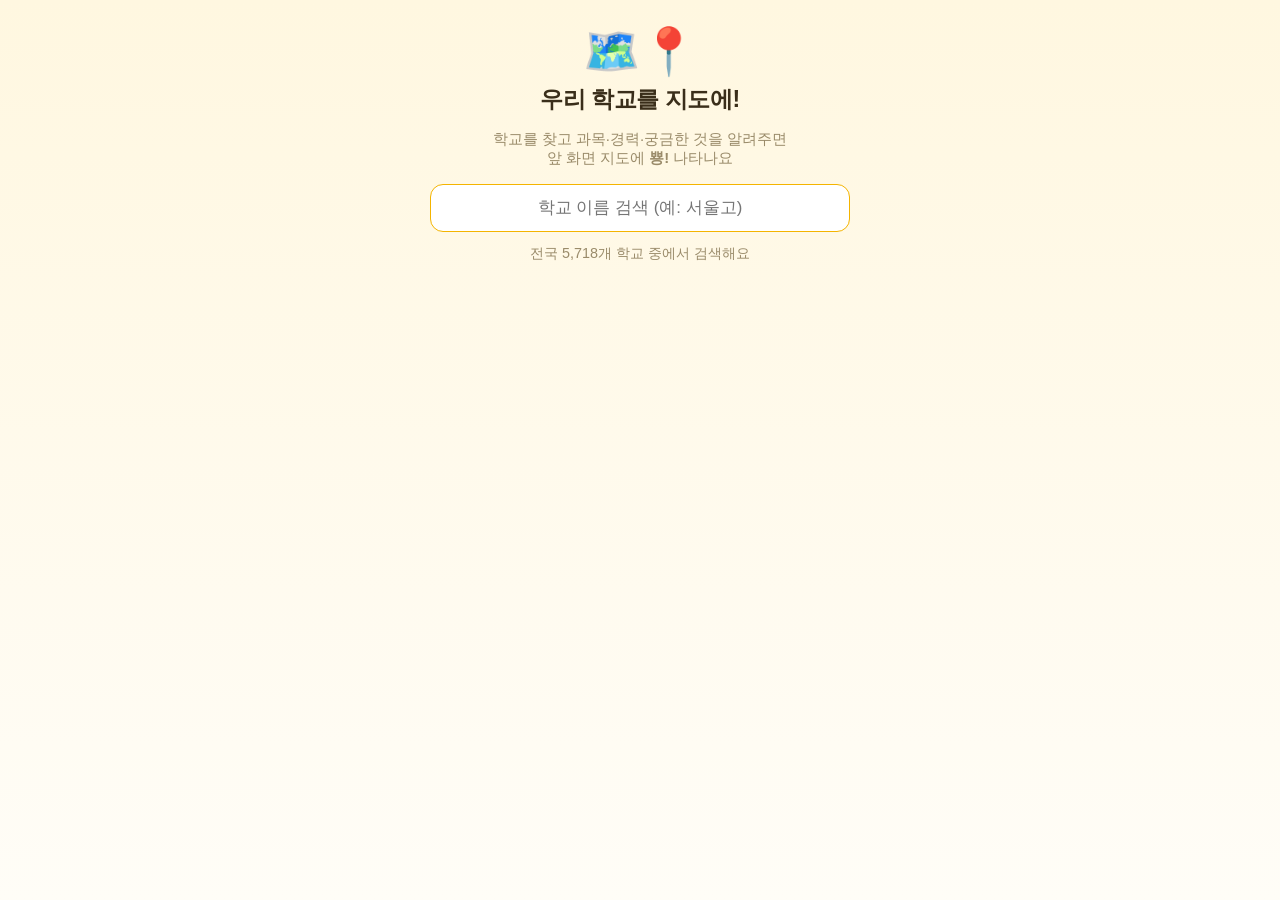
<file: map/index.html>
<!DOCTYPE html>
<html lang="ko">
<head>
<meta charset="UTF-8">
<meta name="viewport" content="width=device-width, initial-scale=1.0, maximum-scale=1.0">
<title>우리 학교를 지도에! · 동작관악 AI에듀테크 선도교사단</title>
<link rel="icon" href="../favicon.ico" sizes="16x16 32x32 48x48">
<link rel="icon" type="image/png" sizes="32x32" href="../favicon-32x32.png">
<link rel="icon" type="image/svg+xml" sizes="any" href="../favicon.svg">
<link rel="apple-touch-icon" sizes="180x180" href="../apple-touch-icon.png">
<style>
  :root{ --gold:#F4B400; --accent:#E8930C; --bg:#FFFDF7; --card:#FFF6E0; --border:#F0E2BC; --text:#3A2E1A; --muted:#9A8B6A; --shadow:rgba(180,140,20,.2); }
  *{box-sizing:border-box;}
  body{margin:0;min-height:100vh;background:linear-gradient(180deg,#FFF7E0,var(--bg));color:var(--text);
    font-family:-apple-system,BlinkMacSystemFont,"Apple SD Gothic Neo","Malgun Gothic",sans-serif;
    display:flex;align-items:flex-start;justify-content:center;padding:24px 20px;}
  .wrap{width:100%;max-width:420px;text-align:center;}
  .emoji{font-size:46px;}
  h1{font-size:1.45rem;font-weight:800;letter-spacing:-.02em;margin:.4rem 0 .2rem;}
  .sub{color:var(--muted);font-size:.93rem;margin-bottom:16px;}
  label{display:block;text-align:left;font-size:.82rem;font-weight:800;color:var(--muted);margin:12px 2px 5px;}
  input,select,textarea{width:100%;font-size:1.05rem;padding:.8rem .95rem;border:1.5px solid var(--border);
    border-radius:13px;background:#fff;color:var(--text);font-family:inherit;resize:vertical;}
  input:focus,select:focus,textarea:focus{outline:none;border-color:var(--gold);}
  #q{text-align:center;}
  #list{margin-top:8px;text-align:left;}
  .pick{display:flex;justify-content:space-between;align-items:center;gap:8px;width:100%;margin:6px 0;
    padding:.7rem .9rem;border:1px solid var(--border);border-radius:12px;background:#fff;color:var(--text);
    font-weight:700;cursor:pointer;font-family:inherit;font-size:.97rem;}
  .pick:active{background:var(--card);}
  .pick .rg{font-size:.8rem;color:var(--muted);font-weight:600;}
  .hint,.err{margin-top:12px;color:var(--muted);font-size:.9rem;}
  .err{color:#C0392B;font-weight:700;}
  /* 선택 후 폼 */
  #form{display:none;}
  .chosen{display:flex;justify-content:space-between;align-items:center;background:var(--card);
    border:1px solid var(--border);border-radius:13px;padding:.75rem 1rem;margin-bottom:4px;}
  .chosen b{font-size:1.05rem;} .chosen .rg{font-size:.78rem;color:var(--muted);font-weight:600;}
  .chosen a{color:var(--accent);font-weight:800;font-size:.82rem;cursor:pointer;white-space:nowrap;}
  /* 바이브 코딩 경험: 세 칸 중 하나 고르기 */
  .opts{display:flex;gap:8px;}
  .opt{flex:1;border:1.5px solid var(--border);border-radius:13px;background:#fff;color:var(--text);
    font-family:inherit;font-size:.9rem;font-weight:800;padding:.75rem .3rem;cursor:pointer;line-height:1.35;}
  .opt .ic{display:block;font-size:1.25rem;margin-bottom:3px;}
  .opt.on{border-color:var(--accent);background:var(--card);color:var(--accent);box-shadow:0 4px 12px var(--shadow);}
  /* 전문성 분야: 항목별 1~5 자신감 척도 */
  .skillrow{display:flex;align-items:center;gap:5px;margin:7px 0;}
  .skillrow .nm{flex:1;text-align:left;font-size:.84rem;font-weight:700;line-height:1.3;}
  .skillrow .sb{width:30px;height:30px;flex-shrink:0;border:1.5px solid var(--border);border-radius:9px;
    background:#fff;color:var(--muted);font-family:inherit;font-size:.82rem;font-weight:800;
    padding:0;cursor:pointer;line-height:1;}
  .skillrow .sb.fill{border-color:var(--accent);color:#7C4A00;}
  .skillrow .sb.on{border-color:var(--accent);background:var(--accent);color:#fff;box-shadow:0 3px 9px var(--shadow);}
  .skill-legend{text-align:left;font-size:.74rem;color:var(--muted);font-weight:700;margin:2px 2px 6px;}
  /* 버튼 열과 정렬된 방향 안내: 자신 없음 → 자신 있음 */
  .skillhead{display:flex;align-items:center;gap:5px;margin:10px 0 2px;}
  .skillhead .pad{flex:1;}
  .skillhead .sh{width:170px;display:flex;align-items:center;gap:6px;}
  .skillhead .sh em{font-style:normal;font-size:.68rem;font-weight:800;color:var(--muted);white-space:nowrap;}
  .skillhead .sh i{flex:1;height:4px;border-radius:99px;background:linear-gradient(90deg,#EBDDBC,var(--accent));}
  .go{width:100%;margin-top:18px;border:none;border-radius:14px;padding:.95rem;font-size:1.08rem;
    font-weight:800;color:#fff;background:var(--accent);cursor:pointer;font-family:inherit;box-shadow:0 6px 18px var(--shadow);}
  .go:active{transform:scale(.98);}
  #ok{position:fixed;inset:0;background:rgba(255,250,235,.97);display:none;flex-direction:column;
    align-items:center;justify-content:flex-start;text-align:center;padding:24px;z-index:10;overflow-y:auto;}
  #ok.show{display:flex;}
  #ok .big{font-size:74px;animation:pop .6s ease;}
  #ok h2{font-size:1.55rem;margin:.3rem 0 0;}
  #ok .region{color:var(--accent);font-weight:800;}
  #ok .meta{margin-top:8px;color:var(--muted);font-weight:700;}
  #ok .look{margin-top:12px;color:var(--muted);}
  #ok .prep{margin-top:20px;width:100%;max-width:360px;text-align:left;background:var(--card);
    border:1px solid var(--border);border-radius:16px;padding:16px 18px;box-shadow:0 6px 18px var(--shadow);}
  #ok .prepTitle{font-size:1rem;font-weight:800;color:var(--text);margin-bottom:12px;line-height:1.4;}
  #ok .prepStep{display:flex;gap:9px;align-items:flex-start;margin:10px 0;font-size:.92rem;line-height:1.5;color:var(--text);}
  #ok .prepNo{color:var(--accent);font-weight:900;flex-shrink:0;}
  #ok .prep a{color:var(--accent);font-weight:800;text-decoration:none;}
  #ok .prepWhy{color:var(--muted);font-size:.82rem;font-weight:600;}
  #ok .prepCheer{margin-top:12px;color:var(--muted);font-size:.85rem;font-weight:700;text-align:center;}
  #ok .hub{margin-top:16px;width:100%;max-width:360px;background:#fff;border:1px solid var(--border);
    border-radius:16px;padding:14px 18px;text-align:center;box-shadow:0 6px 18px var(--shadow);}
  #ok .hub .t{font-size:.92rem;font-weight:800;}
  #ok .hub a{display:inline-block;margin-top:8px;color:var(--accent);font-weight:900;text-decoration:none;font-size:1.02rem;}
  #ok .hub .u{margin-top:4px;color:var(--muted);font-size:.78rem;font-weight:700;}
  #ok .again{margin:22px 0;border:1px solid var(--border);background:#fff;color:var(--text);
    border-radius:12px;padding:.7rem 1.3rem;font-weight:700;cursor:pointer;font-family:inherit;}
  @keyframes pop{0%{transform:scale(0) rotate(-18deg);}60%{transform:scale(1.25) rotate(8deg);}100%{transform:scale(1);}}
  .conf{position:fixed;top:-30px;font-size:22px;animation:fall 2.4s linear forwards;z-index:11;pointer-events:none;}
  @keyframes fall{to{transform:translateY(115vh) rotate(360deg);opacity:.5;}}
</style>
</head>
<body>
  <div class="wrap">
    <div class="emoji">🗺️📍</div>
    <h1>우리 학교를 지도에!</h1>
    <p class="sub">학교를 찾고 과목·경력·궁금한 것을 알려주면<br>앞 화면 지도에 <b>뿅!</b> 나타나요</p>

    <!-- 1) 학교 검색 -->
    <div id="search">
      <input id="q" placeholder="학교 이름 검색 (예: 서울고)" autocomplete="off" disabled>
      <div id="list"></div>
      <div class="hint" id="hint">데이터 불러오는 중…</div>
    </div>

    <!-- 2) 바이브 코딩 경험·교육경력 입력 -->
    <div id="form">
      <div class="chosen">
        <div style="text-align:left"><b id="chName"></b><br><span class="rg" id="chRegion"></span></div>
        <a id="reSearch">✎ 다시 검색</a>
      </div>
      <label>바이브 코딩, 얼마나 해보셨어요?</label>
      <div class="opts" id="vibeOpts">
        <button type="button" class="opt" data-v="처음이에요"><span class="ic">🌱</span>처음이에요</button>
        <button type="button" class="opt" data-v="조금 써봤어요"><span class="ic">🙂</span>조금 써봤어요</button>
        <button type="button" class="opt" data-v="자주 씁니다"><span class="ic">🚀</span>자주 씁니다</button>
      </div>
      <label>담당 과목</label>
      <input id="subject" placeholder="예: 정보, 수학, 국어, 과학…" autocomplete="off">
      <label>교육경력</label>
      <select id="career">
        <option value="">선택</option>
        <option>1년 미만</option><option>1~5년</option><option>6~10년</option>
        <option>11~15년</option><option>16~20년</option><option>21~25년</option><option>26년 이상</option>
      </select>
      <label>궁금한 것 <span style="font-weight:600">(선택)</span></label>
      <textarea id="question" rows="3" placeholder="오늘 이야기 중 궁금한 점, 듣고 싶은 이야기를 자유롭게 적어 주세요"></textarea>
      <button class="go" id="submitBtn">지도에 올리기 🚀</button>
    </div>
  </div>

  <div id="ok">
    <div class="big">🎉</div>
    <h2 id="okName">○○학교</h2>
    <div style="margin-top:4px"><span class="region" id="okRegion"></span> 위치에 <b>뿅!</b></div>
    <div class="meta" id="okMeta"></div>
    <div class="look">앞 화면 지도를 확인해 보세요 👀</div>
    <div class="hub">
      <div class="t">📘 연수 자료는 연수 메인에 있습니다</div>
      <a href="../">연수 메인 열기 →</a>
      <div class="u" id="hubUrl">greatsong.github.io/aileader/</div>
    </div>
    <button class="again" id="again">다른 학교 올리기</button>
  </div>

<script>
/* 선도교사 연수 전용 백엔드(backend/Code.gs, 스프레드시트 '261029_선도교사연수_학교지도').
   연수 데이터는 'aileader' 탭에 쌓는다. 리허설은 주소 끝에 ?sheet=test 를 붙여 'test' 탭으로 보낸다. */
const SHEET = new URLSearchParams(location.search).get('sheet') === 'test' ? 'test' : 'aileader';
const API_URL = "https://script.google.com/macros/s/AKfycbydTyjI3QOAhm933UU_SQgf8szaDRgrgeW2nWCEUp-MkvkavPf9y3j_MhQ-11iL6oi0Sg/exec";

let SCHOOLS = [], chosen = null, vibe = '';
const $ = id => document.getElementById(id);
const err = t => $('hint').innerHTML = `<span class="err">⚠️ ${t}</span>`;

fetch('schools.json').then(r=>r.json()).then(d=>{
  // 전국판 — 전국 중·고를 모두 담는다. 초등까지 살리려면 뒤쪽 조건을 지울 것
  SCHOOLS = d.schools.filter(s => s[4] !== '초');
  $('q').disabled = false; $('q').focus();
  const note = (API_URL.indexOf('http')===0) ? '' : ' · (시트 연결 전 · 테스트 모드)';
  $('hint').textContent = `전국 ${SCHOOLS.length.toLocaleString()}개 학교 중에서 검색해요` + note;
}).catch(()=>err('학교 데이터를 못 불러왔어요.'));

function search(q){
  q = q.trim(); if(q.length < 2) return [];
  const hits = [];
  for(const s of SCHOOLS){
    const i = s[0].indexOf(q);
    if(i < 0) continue;
    // 이름 앞쪽에서 맞는 순, 그다음 짧은 이름 순
    hits.push([ (i === 0 ? 0 : 1), s[0].length, s ]);
  }
  hits.sort((a, b) => a[0] - b[0] || a[1] - b[1]);
  return hits.slice(0, 8).map(h => h[2]);
}
function renderList(){
  const list = $('list'); list.innerHTML = '';
  search($('q').value).forEach(s=>{
    const b = document.createElement('button'); b.className='pick';
    b.innerHTML = `<span>${s[0]}</span><span class="rg">${s[1]}</span>`;
    b.onclick = ()=>choose(s);
    list.appendChild(b);
  });
}
function choose(s){
  chosen = s;
  $('chName').textContent = s[0]; $('chRegion').textContent = s[1];
  $('search').style.display = 'none';
  $('form').style.display = 'block';
}
$('reSearch').onclick = ()=>{ $('form').style.display='none'; $('search').style.display='block'; $('q').focus(); };

// 바이브 코딩 경험: 세 칸 중 하나만 켜진다
const vibeBtns = Array.prototype.slice.call(document.querySelectorAll('#vibeOpts .opt'));
vibeBtns.forEach(b=>{
  b.onclick = ()=>{
    vibe = b.dataset.v;
    vibeBtns.forEach(x=>x.classList.toggle('on', x === b));
  };
});

$('submitBtn').onclick = async ()=>{
  if(!chosen) return;
  const subject = $('subject').value.trim();
  if(!subject){ $('subject').focus(); $('subject').style.borderColor='var(--accent)'; return; }
  const career = $('career').value;
  const question = $('question').value.trim();
  const btn = $('submitBtn'), orig = btn.textContent;
  btn.disabled = true; btn.textContent = '지도에 올리는 중… ⏳';   // 로딩 안내(전송에 1~2초 걸림)
  const payload = {
    sheet:SHEET,   // 연수 데이터는 'aileader' 탭, 리허설은 'test' 탭
    school:chosen[0], region:chosen[1], lat:chosen[2], lon:chosen[3], vibe, career,
    subject, question,
  };
  if(API_URL.indexOf('http') === 0){
    try{ await fetch(API_URL, { method:'POST', body: JSON.stringify(payload) }); }catch(e){}
  }
  btn.disabled = false; btn.textContent = orig;
  showOk(chosen[0], chosen[1], subject, career);
};

function showOk(name, region, subject, career){
  $('okName').textContent = name; $('okRegion').textContent = region;
  $('okMeta').textContent = [subject, career].filter(Boolean).join(' · ');
  $('ok').classList.add('show');
  const E = ['🎉','✨','🎊','📍','⭐','🥳','🗺️'];
  for(let i=0;i<24;i++){
    const c=document.createElement('div'); c.className='conf'; c.textContent=E[i%E.length];
    c.style.left=Math.random()*100+'vw'; c.style.animationDelay=(Math.random()*.7)+'s';
    document.body.appendChild(c); setTimeout(()=>c.remove(),2800);
  }
}

$('q').addEventListener('input', renderList);
$('again').onclick = ()=>{
  $('ok').classList.remove('show'); chosen=null; vibe='';
  $('form').style.display='none'; $('search').style.display='block';
  $('q').value=''; $('list').innerHTML='';
  vibeBtns.forEach(x=>x.classList.remove('on'));
  $('career').value=''; $('subject').value=''; $('question').value='';
  $('subject').style.borderColor='';
  $('q').focus();
};
</script>
</body>
</html>
</file>
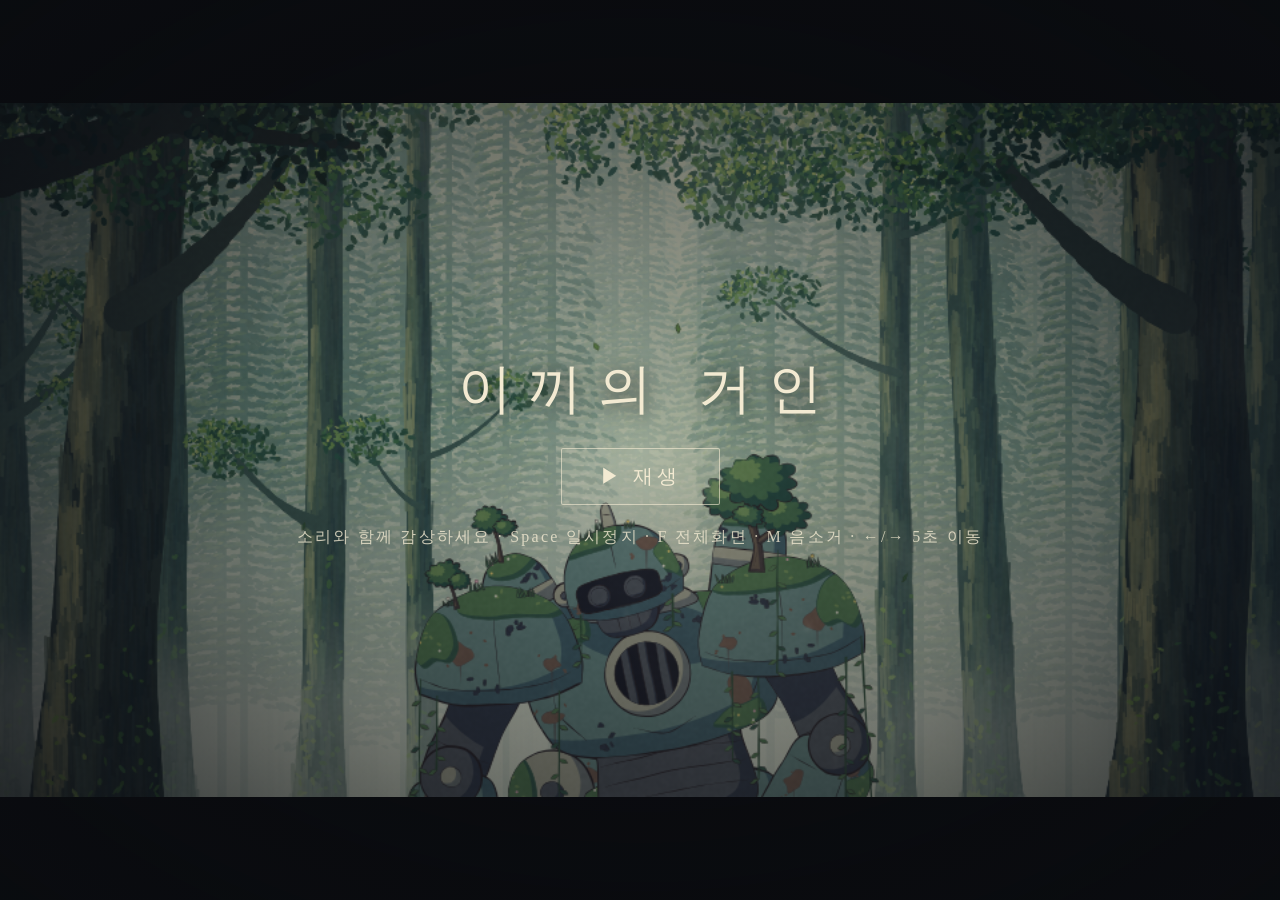
<file: moss-giant-engine/index.html>
<!DOCTYPE html>
<html lang="ko">
<head>
<meta charset="utf-8">
<meta name="viewport" content="width=device-width,initial-scale=1">
<title>이끼의 거인 — 숲에서 깨어나다</title>
<style>
html,body{margin:0;height:100%;background:#0a0b0e;overflow:hidden;font-family:"Noto Serif KR","Nanum Myeongjo","Apple SD Gothic Neo",serif}
#stage{position:fixed;inset:0;display:flex;align-items:center;justify-content:center}
canvas{display:block;width:min(100vw,calc(100vh*1920/1040));height:auto;aspect-ratio:1920/1040;background:#0a0b0e}
#ui{position:fixed;inset:0;display:flex;flex-direction:column;align-items:center;justify-content:center;gap:22px;background:radial-gradient(ellipse at center,rgba(10,12,16,.25),rgba(10,12,16,.82));color:#f3ead2;text-align:center;padding:16px}
#ui h1{margin:0;font-weight:500;font-size:clamp(24px,4.4vw,54px);letter-spacing:.3em;text-indent:.3em;text-shadow:0 2px 18px rgba(0,0,0,.6)}
#ui p{margin:0;font-size:clamp(12px,1.3vw,16px);letter-spacing:.14em;opacity:.8}
#go{display:none;font:inherit;font-size:clamp(15px,1.6vw,20px);letter-spacing:.2em;color:#f3ead2;background:rgba(243,234,210,.08);border:1px solid rgba(243,234,210,.6);padding:14px 38px;border-radius:2px;cursor:pointer}
#go:hover{background:rgba(243,234,210,.2)}
#bar{position:fixed;left:0;bottom:0;height:2px;width:0;background:rgba(243,234,210,.35)}
</style>
</head>
<body>
<div id="stage"><canvas id="c"></canvas></div>
<div id="ui"><h1>이끼의 거인</h1><p id="msg">배경을 그리는 중…</p><button id="go">▶  재생</button><p>소리와 함께 감상하세요 · Space 일시정지 · F 전체화면 · M 음소거 · ←/→ 5초 이동</p></div>
<div id="bar"></div>
<script>
// ───────────────────────── core: math, colour, ink & cel drawing ─────────────────────────
const W = 1920, H = 1040, TAU = Math.PI * 2, FPS = 24;
function rng(seed) { let a = seed >>> 0; return function () { a |= 0; a = a + 0x6D2B79F5 | 0; let t = Math.imul(a ^ a >>> 15, 1 | a); t = t + Math.imul(t ^ t >>> 7, 61 | t) ^ t; return ((t ^ t >>> 14) >>> 0) / 4294967296; }; }
function hash(n) { n = Math.imul(n ^ 0x9E3779B9, 0x85EBCA6B); n ^= n >>> 13; n = Math.imul(n, 0xC2B2AE35); n ^= n >>> 16; return (n >>> 0) / 4294967296; }
function vnoise(x, seed) { const i = Math.floor(x), f = x - i, u = f * f * (3 - 2 * f); return (hash(i * 7919 + seed * 104729) * (1 - u) + hash((i + 1) * 7919 + seed * 104729) * u) * 2 - 1; }
const clamp = (x, a, b) => x < a ? a : x > b ? b : x;
const lerp = (a, b, t) => a + (b - a) * t;
const sstep = t => { t = clamp(t, 0, 1); return t * t * (3 - 2 * t); };
const ramp = (t, a, b) => clamp((t - a) / (b - a), 0, 1);
const easeOut = t => 1 - Math.pow(1 - clamp(t, 0, 1), 3);
const easeIn = t => Math.pow(clamp(t, 0, 1), 3);
function hx(s) { return [parseInt(s.slice(1, 3), 16), parseInt(s.slice(3, 5), 16), parseInt(s.slice(5, 7), 16)]; }
function mix(a, b, t) { return [a[0] + (b[0] - a[0]) * t, a[1] + (b[1] - a[1]) * t, a[2] + (b[2] - a[2]) * t]; }
function rgb(c, a) { return a === undefined || a >= 1 ? `rgb(${c[0] | 0},${c[1] | 0},${c[2] | 0})` : `rgba(${c[0] | 0},${c[1] | 0},${c[2] | 0},${a})`; }
function jit(c, R, amt) { const d = (R() - .5) * 2 * amt, e = (R() - .5) * amt; return [clamp(c[0] + d + e, 0, 255), clamp(c[1] + d, 0, 255), clamp(c[2] + d - e, 0, 255)]; }
function mkCanvas(w, h) { const c = document.createElement('canvas'); c.width = w; c.height = h; return c; }

// Smooth a control polygon into a dense polyline (Catmull-Rom). Points may carry a 3rd element =1 for a hard corner.
function dense(pts, closed, step) {
  step = step || 7; const n = pts.length, out = [];
  const g = i => closed ? pts[(i % n + n) % n] : pts[clamp(i, 0, n - 1)];
  const segs = closed ? n : n - 1;
  for (let i = 0; i < segs; i++) {
    const p1 = g(i), p2 = g(i + 1); let p0 = g(i - 1), p3 = g(i + 2);
    if (p1[2]) p0 = p1; if (p2[2]) p3 = p2;
    const d = Math.hypot(p2[0] - p1[0], p2[1] - p1[1]), k = Math.max(1, Math.ceil(d / step));
    for (let j = 0; j < k; j++) {
      const t = j / k, t2 = t * t, t3 = t2 * t;
      out.push([
        .5 * ((2 * p1[0]) + (-p0[0] + p2[0]) * t + (2 * p0[0] - 5 * p1[0] + 4 * p2[0] - p3[0]) * t2 + (-p0[0] + 3 * p1[0] - 3 * p2[0] + p3[0]) * t3),
        .5 * ((2 * p1[1]) + (-p0[1] + p2[1]) * t + (2 * p0[1] - 5 * p1[1] + 4 * p2[1] - p3[1]) * t2 + (-p0[1] + 3 * p1[1] - 3 * p2[1] + p3[1]) * t3)]);
    }
  }
  if (!closed) out.push([pts[n - 1][0], pts[n - 1][1]]);
  return out;
}
// hand wobble: low-frequency displacement along the line, seeded per drawing
function wobble(poly, seed, amp, wl) {
  wl = wl || 46; let s = 0; const out = new Array(poly.length);
  for (let i = 0; i < poly.length; i++) {
    if (i) s += Math.hypot(poly[i][0] - poly[i - 1][0], poly[i][1] - poly[i - 1][1]);
    out[i] = [poly[i][0] + vnoise(s / wl, seed) * amp, poly[i][1] + vnoise(s / wl + 31.7, seed + 5) * amp];
  }
  return out;
}
function tracePoly(ctx, poly) { ctx.beginPath(); ctx.moveTo(poly[0][0], poly[0][1]); for (let i = 1; i < poly.length; i++) ctx.lineTo(poly[i][0], poly[i][1]); }
// pressure-varying ink stroke rendered as a filled ribbon
function ink(ctx, poly, w, col, seed, closed, taper) {
  const n = poly.length; if (n < 2) return;
  const L = [], Rr = []; let s = 0;
  let total = 0; for (let i = 1; i < n; i++) total += Math.hypot(poly[i][0] - poly[i - 1][0], poly[i][1] - poly[i - 1][1]);
  for (let i = 0; i < n; i++) {
    const a = poly[closed ? (i - 1 + n) % n : Math.max(0, i - 1)], b = poly[closed ? (i + 1) % n : Math.min(n - 1, i + 1)];
    let dx = b[0] - a[0], dy = b[1] - a[1]; const d = Math.hypot(dx, dy) || 1; dx /= d; dy /= d;
    if (i) s += Math.hypot(poly[i][0] - poly[i - 1][0], poly[i][1] - poly[i - 1][1]);
    let ww = w * (.72 + .34 * vnoise(s / 55, seed + 11) + .12 * vnoise(s / 13, seed + 3));
    // slightly heavier on undersides / right sides (away from light)
    ww *= 1 + .22 * clamp(dx * .7 - dy * .0 + (dx < 0 ? 0 : .15), -1, 1) * (closed ? 1 : .5);
    if (!closed && taper !== 0) { const e = Math.min(s, total - s), tl = Math.min(total * .45, (taper || 26)); ww *= .25 + .75 * Math.min(1, e / tl); }
    ww = Math.max(.35, ww) * .5;
    L.push([poly[i][0] - dy * ww, poly[i][1] + dx * ww]); Rr.push([poly[i][0] + dy * ww, poly[i][1] - dx * ww]);
  }
  ctx.fillStyle = col; ctx.beginPath();
  ctx.moveTo(L[0][0], L[0][1]); for (let i = 1; i < n; i++) ctx.lineTo(L[i][0], L[i][1]);
  if (closed) { ctx.closePath(); ctx.moveTo(Rr[0][0], Rr[0][1]); for (let i = n - 1; i >= 0; i--) ctx.lineTo(Rr[i][0], Rr[i][1]); ctx.closePath(); }
  else for (let i = n - 1; i >= 0; i--) ctx.lineTo(Rr[i][0], Rr[i][1]);
  ctx.fill();
}
// ── cel context: global drawing state for character layers
const CEL = { lw: 3, amp: 1.1, line: 'rgb(46,36,34)', seed: 1 };
// cel shape: flat fill + optional offset core shadow + ink outline. returns wobbled polyline
function cel(ctx, pts, o) {
  const seed = (o.seed || 0) + CEL.seed;
  let poly = pts; if (!o.raw) poly = dense(pts, o.closed !== false, o.step);
  poly = wobble(poly, seed, o.amp === undefined ? CEL.amp : o.amp);
  if (o.fill) {
    tracePoly(ctx, poly); ctx.closePath();
    if (o.shade) {
      ctx.fillStyle = o.shade; ctx.fill();
      ctx.save(); ctx.clip();
      const off = o.off || [-10, -8];
      ctx.translate(off[0], off[1]); tracePoly(ctx, poly); ctx.closePath(); ctx.fillStyle = o.fill; ctx.fill();
      ctx.restore();
    } else { ctx.fillStyle = o.fill; ctx.fill(); }
  }
  if (o.lw !== 0) ink(ctx, poly, (o.lw || 1) * CEL.lw, o.line || CEL.line, seed, o.closed !== false, o.taper);
  return poly;
}
function clipTo(ctx, poly) { ctx.save(); tracePoly(ctx, poly); ctx.closePath(); ctx.clip(); }
// organic blob polygon (fixed seed → on-model patches)
function blob(cx, cy, rx, ry, seed, k, rough) {
  const pts = []; k = k || 9; rough = rough === undefined ? .35 : rough;
  for (let i = 0; i < k; i++) { const a = i / k * TAU, r = 1 + (hash(seed * 31 + i) - .5) * 2 * rough; pts.push([cx + Math.cos(a) * rx * r, cy + Math.sin(a) * ry * r]); }
  return pts;
}

// ───────────────────────── gouache background painter ─────────────────────────
const WW = 2600, WH = 2400, GY = 2150, RX = 1350, GAPX = 1130;
function dab(ctx, x, y, l, w, ang, col, a) { ctx.fillStyle = rgb(col, a); ctx.beginPath(); ctx.ellipse(x, y, Math.max(.5, l / 2), Math.max(.5, w / 2), ang, 0, TAU); ctx.fill(); }
function brush(ctx, x, y, l, w, ang, col, a, R) {
  const n = Math.max(2, Math.round(w / 3.5)), c = Math.cos(ang), s = Math.sin(ang); ctx.lineCap = 'round'; ctx.lineWidth = w / n * 1.7;
  for (let i = 0; i < n; i++) {
    const off = (i / (n - 1) - .5) * w, l2 = l * (.6 + .4 * R()), sh = (R() - .5) * l * .25;
    ctx.strokeStyle = rgb(jit(col, R, 7), a * (.55 + .45 * R())); ctx.beginPath();
    ctx.moveTo(x + c * (sh - l2 / 2) - s * off, y + s * (sh - l2 / 2) + c * off); ctx.lineTo(x + c * (sh + l2 / 2) - s * off, y + s * (sh + l2 / 2) + c * off); ctx.stroke();
  }
}
function vgrad(ctx, w, h, stops) { const g = ctx.createLinearGradient(0, 0, 0, h); for (const [p, c, a] of stops) g.addColorStop(p, rgb(c, a === undefined ? 1 : a)); ctx.fillStyle = g; ctx.fillRect(0, 0, w, h); }
function glow(ctx, x, y, r, col, a, sy) { ctx.save(); ctx.translate(x, y); ctx.scale(1, sy || 1); const g = ctx.createRadialGradient(0, 0, 0, 0, 0, r); g.addColorStop(0, rgb(col, a)); g.addColorStop(.5, rgb(col, a * .45)); g.addColorStop(1, rgb(col, 0)); ctx.fillStyle = g; ctx.fillRect(-r, -r, 2 * r, 2 * r); ctx.restore(); }
// leafy mass: dark body, mid tones, sun-facing lights (light from upper-left)
function clump(ctx, cx, cy, rx, ry, pal, R, sz, dens, boost) {
  const n = Math.round(rx * ry / (sz * sz) * (dens || 1.3));
  for (let i = 0; i < n; i++) { const a = R() * TAU, r = Math.sqrt(R()); dab(ctx, cx + Math.cos(a) * rx * r, cy + Math.sin(a) * ry * r, sz * (1.1 + R()), sz * (.6 + .5 * R()), R() * TAU, jit(pal[0], R, 9), .96); }
  for (let i = 0; i < n * .75; i++) { const a = R() * TAU, r = Math.sqrt(R()) * .86; dab(ctx, cx - rx * .14 + Math.cos(a) * rx * r, cy - ry * .2 + Math.sin(a) * ry * r, sz * (.9 + R() * .8), sz * (.5 + .4 * R()), R() * TAU, jit(pal[1], R, 10), .95); }
  for (let i = 0; i < n * .42 * (boost || 1); i++) { const a = 3.9 + (R() - .5) * 2.4, r = .45 + .55 * R(); dab(ctx, cx + Math.cos(a) * rx * r, cy + Math.sin(a) * ry * r, sz * (.8 + R() * .7), sz * (.45 + .35 * R()), R() * TAU, jit(pal[2], R, 10), .95); }
  for (let i = 0; i < n * .1 * (boost || 1); i++) { const a = 3.9 + (R() - .5) * 1.6, r = .7 + .3 * R(); dab(ctx, cx + Math.cos(a) * rx * r, cy + Math.sin(a) * ry * r, sz * (.6 + R() * .5), sz * (.35 + .3 * R()), R() * TAU, jit(pal[3], R, 8), .95); }
}
function cedar(ctx, x, base, h, w, pal, R, sz) {
  ctx.fillStyle = rgb(pal[0]); ctx.fillRect(x - w * .03, base - h * .92, w * .06, h * .92);
  const tiers = Math.round(h / (sz * 2.6));
  for (let k = 0; k < tiers; k++) {
    const t = k / tiers; if (t > .84) break; const y = base - h + t * h, hw = w * .5 * (.08 + .92 * Math.pow(t / .84, .75)) * (.75 + .45 * R());
    const m = Math.max(2, hw / sz * 2.4);
    for (let j = 0; j < m; j++) { const u = R() * 2 - 1, xx = x + u * hw; dab(ctx, xx, y + Math.abs(u) * sz * 1.8 + R() * sz, sz * (1.7 + R()), sz * (.7 + R() * .5), u * (.5 + R() * .3), jit(pal[0], R, 7), 1); }
    for (let j = 0; j < m * .45; j++) { const u = -R(), xx = x + u * hw; dab(ctx, xx, y + Math.abs(u) * sz * 1.5 + R() * sz * .6 - sz * .3, sz * (1.2 + R()), sz * (.5 + R() * .3), u * .5, jit(pal[1], R, 7), .9); }
    if (R() < .5) { const u = -.3 - R() * .7; dab(ctx, x + u * hw, y + Math.abs(u) * sz - sz * .4, sz * 1.2, sz * .45, u * .5, pal[2], .85); }
  }
}
function trunk(ctx, x, base, top, w, lean, pal, R, o) {
  o = o || {}; const N = 46, Lp = [], Rp = [], cxs = [], hws = [], ph = R() * 9;
  for (let i = 0; i <= N; i++) {
    const t = i / N, y = lerp(base, top, t), cx = x + lean * t + Math.sin(t * 5 + ph) * w * .12, hw = w * .5 * (1 - .42 * t) * (1 + 1.1 * Math.pow(1 - t, 14)) * (1 + .05 * Math.sin(t * 23 + ph));
    cxs.push(cx); hws.push(hw); Lp.push([cx - hw, y]); Rp.push([cx + hw, y]);
  }
  ctx.fillStyle = rgb(pal[0]); ctx.beginPath(); ctx.moveTo(Lp[0][0], Lp[0][1]); for (const p of Lp) ctx.lineTo(p[0], p[1]); for (let i = N; i >= 0; i--) ctx.lineTo(Rp[i][0], Rp[i][1]); ctx.fill();
  const cnt = Math.round(w * (base - top) / 520 * (o.dens || 1));
  for (let i = 0; i < cnt; i++) {
    const t = R(), k = Math.min(N - 1, t * N | 0), u = R() * 2 - 1, y = lerp(base, top, t), px = cxs[k] + u * hws[k] * .88;
    let c = u < -.55 ? mix(pal[1], pal[2], R() * .9) : u < .05 ? mix(pal[0], pal[1], R()) : mix(pal[0], [pal[0][0] * .7, pal[0][1] * .75, pal[0][2] * .85], R());
    if (o.mist) c = mix(c, o.mist, clamp(1 - t * 3.2, 0, 1) * .55);
    brush(ctx, px, y, 40 + R() * 110, 4 + R() * w * .07, Math.PI / 2 + (R() - .5) * .12, c, .85, R);
  }
  // roots
  for (let i = 0; i < 5; i++) { const u = (i / 4) * 2 - 1, rx = x + u * w * .8; ctx.strokeStyle = rgb(mix(pal[0], pal[1], u < 0 ? .5 : 0)); ctx.lineWidth = w * .2; ctx.lineCap = 'round'; ctx.beginPath(); ctx.moveTo(x + u * w * .3, base - w * .5); ctx.quadraticCurveTo(rx, base - w * .15, rx + u * w * .5, base + w * .12); ctx.stroke(); }
  // moss skirt & dapples
  if (pal[3]) for (let i = 0; i < w * 1.6; i++) { const t = R() * R() * .32, k = t * N | 0, u = R() * 2 - 1; dab(ctx, cxs[k] + u * hws[k] * .9, lerp(base, top, t), 7 + R() * 12, 4 + R() * 6, R() * 3, jit(u < -.2 ? pal[4] || pal[3] : pal[3], R, 10), .9); }
  return { cxs, hws };
}
function limb(ctx, x0, y0, x1, y1, w, col, bend) {
  const mx = (x0 + x1) / 2, my = (y0 + y1) / 2 + (bend || 0); ctx.strokeStyle = rgb(col); ctx.lineCap = 'round';
  for (let i = 0; i < 10; i++) { const a = i / 10, b = (i + 1) / 10, q = t => [(1 - t) * (1 - t) * x0 + 2 * t * (1 - t) * mx + t * t * x1, (1 - t) * (1 - t) * y0 + 2 * t * (1 - t) * my + t * t * y1], p = q(a), p2 = q(b); ctx.lineWidth = w * (1 - .75 * a); ctx.beginPath(); ctx.moveTo(p[0], p[1]); ctx.lineTo(p2[0], p2[1]); ctx.stroke(); }
}
function flowers(ctx, x, y, R, n, sp, s) {
  const cols = [[248, 243, 226], [246, 218, 104], [238, 176, 186], [168, 172, 228]], c = cols[R() * cols.length | 0];
  for (let i = 0; i < n; i++) { const fx = x + (R() - .5) * sp, fy = y + (R() - .5) * sp * .35; dab(ctx, fx, fy, s * (1 + R() * .6), s * (.7 + R() * .4), R() * 3, jit(c, R, 8), 1); if (s > 3.5) dab(ctx, fx, fy, s * .35, s * .35, 0, [226, 150, 60], 1); }
}
function mottle(ctx, w, h, R, n, a) { ctx.save(); ctx.globalCompositeOperation = 'source-atop'; for (let i = 0; i < n; i++) { const d = R() < .5; glow(ctx, R() * w, R() * h, 60 + R() * 220, d ? [30, 50, 60] : [255, 240, 200], a * (.5 + R() * .5), .5 + R() * .5); } ctx.restore(); }
const inGap = (x, y, rx, ry) => ((x - GAPX) / rx) ** 2 + ((y - 110) / ry) ** 2 < 1;
const litMap = (x, y) => clamp(1.15 - Math.hypot((x - 1140) / 760, (y - 2215) / 105), 0, 1);

const BG = {};
function paintForest() {
  const R = rng(20240611);
  // ── L0: sky glare, far misty cedars, back-lit canopy
  let c = mkCanvas(WW, WH), g = c.getContext('2d');
  vgrad(g, WW, WH, [[0, [255, 243, 202]], [.2, [238, 240, 200]], [.45, [196, 220, 194]], [.72, [160, 197, 180]], [1, [128, 170, 158]]]);
  glow(g, GAPX - 80, 60, 1300, [255, 248, 214], .85);
  for (let i = 0; i < 900; i++) { const y = R() * WH; brush(g, R() * WW, y, 120 + R() * 260, 14 + R() * 30, (R() - .5) * .5 + .3, mix([255, 246, 210], [150, 190, 176], clamp(y / WH + (R() - .5) * .25, 0, 1)), .16, R); }
  const bands = [[1780, [176, 208, 190], [190, 218, 194], [214, 232, 200], 64, 4.5, 900, 1500, 120], [1880, [140, 184, 168], [160, 198, 170], [196, 222, 180], 46, 6, 1100, 1700, 170], [1990, [100, 152, 138], [126, 174, 142], [176, 208, 150], 30, 8, 1300, 2000, 230]];
  for (const [by, c0, c1, c2, cnt, sz, h0, h1, w0] of bands) {
    for (let i = 0; i < cnt; i++) { const x = (i + R()) / cnt * (WW + 200) - 100; if (R() < .12) continue; cedar(g, x, by + R() * 60, h0 + R() * (h1 - h0), w0 * (.7 + R() * .6), [c0, c1, c2], R, sz); }
    const mg = g.createLinearGradient(0, by - 900, 0, by + 80); mg.addColorStop(0, 'rgba(214,232,206,0)'); mg.addColorStop(1, 'rgba(222,236,208,.78)'); g.fillStyle = mg; g.fillRect(0, by - 900, WW, 1100);
    g.fillStyle = 'rgba(236,240,210,.12)'; g.fillRect(0, 0, WW, WH);
  }
  glow(g, GAPX + 380, 1500, 900, [255, 244, 205], .32, 1.2);
  for (let i = 0; i < 420; i++) {
    const x = R() * WW, y = -60 + R() * R() * 820; if (inGap(x, y, 310, 370)) continue;
    const near = clamp(1.5 - Math.hypot((x - GAPX) / 700, (y - 110) / 600), 0, 1);
    clump(g, x, y, 60 + R() * 90, 40 + R() * 55, [mix([92, 140, 108], [150, 186, 104], near), mix([128, 172, 110], [196, 216, 112], near), mix([170, 204, 124], [236, 238, 150], near), [250, 248, 186]], R, 9, 1.1, 1 + near);
  }
  g.fillStyle = 'rgba(240,242,208,.14)'; g.fillRect(0, 0, WW, 900);
  mottle(g, WW, WH, R, 60, .05); BG.L0 = c;

  // ── L1: mid-distance old trees, far ground
  c = mkCanvas(WW, WH); g = c.getContext('2d');
  for (let i = 0; i < 1400; i++) { const x = R() * WW, y = 2035 + R() * 130; brush(g, x, y, 30 + R() * 60, 8 + R() * 14, (R() - .5) * .3, mix([118, 166, 128], [176, 204, 140], litMap(x, y + 120) * .8 + R() * .2), .9, R); }
  for (let i = 0; i < 900; i++) { const x = R() * WW, y = 2030 + R() * 120; brush(g, x, y, 10 + R() * 14, 3, -Math.PI / 2 + (R() - .5) * .6, mix([96, 150, 112], [190, 214, 140], R() * R()), .9, R); }
  const tp1 = [[70, 104, 96], [104, 138, 112], [186, 196, 140], [96, 146, 92], [150, 186, 104]];
  for (const [x, w, ln] of [[90, 120, 30], [420, 100, -40], [690, 84, 50], [905, 56, -24], [1775, 70, 30], [1960, 104, -50], [2230, 88, 40], [2500, 124, -20]]) {
    const by = 2062 + R() * 40; trunk(g, x, by, -60, w, ln, tp1, R, { mist: [176, 206, 184] });
    for (let k = 0; k < 2; k++) { const y0 = 700 + R() * 700, dir = R() < .5 ? -1 : 1, ex = x + dir * (110 + R() * 120), ey = y0 - 90 - R() * 80; limb(g, x + ln * (1 - y0 / 2100), y0, ex, ey, w * .22, tp1[0], 40); clump(g, ex, ey - 10, 60 + R() * 40, 34 + R() * 20, [[52, 100, 80], [80, 134, 86], [130, 176, 96], [200, 220, 130]], R, 9, 1.2); }
    for (let k = 0; k < 14; k++) flowers(g, x + (R() - .5) * 200, by + 10 + R() * 40, R, 3, 20, 2.6);
  }
  for (let i = 0; i < 300; i++) {
    const x = R() * WW, y = -60 + R() * R() * 900; if (inGap(x, y, 420, 470)) continue;
    const near = clamp(1.3 - Math.hypot((x - GAPX) / 800, (y - 110) / 700), 0, 1);
    clump(g, x, y, 70 + R() * 110, 46 + R() * 60, [[46, 92, 76], mix([70, 124, 80], [96, 150, 84], near), mix([118, 168, 88], [176, 206, 100], near), [214, 228, 130]], R, 11, 1.15, .7 + near);
  }
  // ferns & bushes at mid ground
  for (let i = 0; i < 26; i++) { const x = R() * WW; if (Math.abs(x - RX) < 420) continue; clump(g, x, 2050 + R() * 40, 50 + R() * 70, 22 + R() * 22, [[58, 108, 84], [86, 140, 90], [140, 184, 104], [200, 220, 130]], R, 7, 1.3); }
  { const mg = g.createLinearGradient(0, 1500, 0, 2200); mg.addColorStop(0, 'rgba(206,226,200,0)'); mg.addColorStop(1, 'rgba(214,232,204,.5)'); g.save(); g.globalCompositeOperation = 'source-atop'; g.fillStyle = mg; g.fillRect(0, 1500, WW, 700); g.restore(); }
  mottle(g, WW, WH, R, 50, .06); BG.L1 = c;

  // ── L2: the clearing floor and the two great trees flanking the giant
  c = mkCanvas(WW, WH); g = c.getContext('2d');
  { const gg = g.createLinearGradient(0, 2105, 0, WH); gg.addColorStop(0, 'rgb(74,122,82)'); gg.addColorStop(1, 'rgb(36,74,58)'); g.fillStyle = gg; g.beginPath(); g.moveTo(0, WH); for (let x = 0; x <= WW; x += 20) g.lineTo(x, 2118 + Math.sin(x * .011) * 10 + Math.sin(x * .037) * 5); g.lineTo(WW, WH); g.fill(); }
  for (let i = 0; i < 1500; i++) { const x = R() * WW, y = 2125 + R() * 275, l = litMap(x, y); brush(g, x, y, 50 + R() * 90, 10 + R() * 18, (R() - .5) * .25, mix(mix([44, 86, 64], [66, 116, 76], R()), [150, 186, 92], l * (.6 + R() * .4)), .85, R); }
  // bare soil where the giant has knelt for centuries
  for (let i = 0; i < 520; i++) { const a = R() * TAU, r = Math.sqrt(R()), x = RX + 60 + Math.cos(a) * 520 * r, y = 2168 + Math.sin(a) * 46 * r; brush(g, x, y, 30 + R() * 60, 6 + R() * 10, (R() - .5) * .3, mix([58, 62, 50], [104, 96, 66], R() * (.4 + litMap(x, y) * .6)), .8, R); }
  for (let i = 0; i < 5200; i++) {
    const x = R() * WW, y = 2112 + Math.pow(R(), .8) * 290, sc = .6 + (y - 2110) / 290 * 1.5, l = litMap(x, y) * (.5 + .5 * R());
    if (Math.hypot((x - RX - 60) / 500, (y - 2168) / 40) < 1 && R() < .8) continue;
    const col = l > .55 ? mix([120, 168, 84], [206, 222, 124], R() * l) : mix([40, 84, 62], [84, 136, 78], R() + l * .5);
    brush(g, x, y, (12 + R() * 22) * sc, 2 + sc * 1.6, -Math.PI / 2 + (R() - .5) * .9, col, .92, R);
  }
  for (let i = 0; i < 150; i++) { const x = R() * WW, y = 2130 + R() * 250; flowers(g, x, y, R, 3 + R() * 6 | 0, 30 + R() * 40, 2.6 + (y - 2110) / 290 * 3.2); }
  for (let i = 0; i < 9; i++) { const x = 150 + R() * 2300, y = 2180 + R() * 150, s = 30 + R() * 50; if (Math.abs(x - RX) < 560) continue; clump(g, x, y, s, s * .5, [[70, 78, 80], [110, 118, 112], [168, 172, 150], [206, 206, 176]], R, 9, 1.2); clump(g, x - s * .2, y - s * .3, s * .7, s * .22, [[58, 104, 60], [96, 146, 70], [150, 190, 90], [200, 220, 120]], R, 6, 1.3); }
  const tp2 = [[44, 62, 60], [80, 100, 84], [190, 186, 124], [70, 124, 66], [142, 180, 86]];
  for (const [x, w, ln] of [[300, 240, 60], [2340, 270, -70]]) {
    trunk(g, x, 2200, -80, w, ln, tp2, R, { dens: 1.4 });
    limb(g, x + ln * .5, 900, x + (x < RX ? 330 : -360), 620, w * .3, tp2[0], 60); limb(g, x + ln * .7, 520, x + (x < RX ? -260 : 280), 300, w * .26, tp2[0], 40);
    for (let k = 0; k < 16; k++) clump(g, x + (R() - .5) * w * 2.6, 2200 + R() * 50, 40 + R() * 60, 20 + R() * 26, [[34, 76, 58], [60, 112, 70], [120, 168, 84], [190, 214, 116]], R, 8, 1.3);
    for (let k = 0; k < 10; k++) flowers(g, x + (R() - .5) * w * 2.4, 2215 + R() * 50, R, 5, 40, 4);
  }
  for (let i = 0; i < 150; i++) {
    const x = R() < .5 ? R() * 820 - 100 : WW - R() * 820 + 100, y = -60 + R() * R() * 760; if (inGap(x, y, 560, 560)) continue;
    clump(g, x, y, 80 + R() * 110, 50 + R() * 60, [[28, 62, 54], [46, 94, 62], [98, 148, 72], [176, 204, 100]], R, 13, 1.15, .8);
  }
  mottle(g, WW, WH, R, 50, .07); BG.L2 = c;

  // ── FG: dark framing foliage (multiplane foreground)
  const FW = 3300, FH = 2800; c = mkCanvas(FW, FH); g = c.getContext('2d'); g.translate(350, 200);
  const fp = [[18, 40, 40], [30, 62, 52], [66, 108, 62], [140, 172, 84]];
  trunk(g, -150, 2700, -200, 420, 90, [[26, 38, 40], [50, 66, 58], [150, 150, 100], [44, 84, 52], [100, 140, 70]], R, { dens: 1.2 });
  limb(g, -40, 560, 620, 330, 120, [26, 38, 40], 90); limb(g, 300, 430, 760, 500, 50, [26, 38, 40], 20);
  for (let i = 0; i < 70; i++) { const x = -350 + R() * 1250, y = -200 + R() * 620 + Math.max(0, x) * .1; if (x > 500 && y > 500) continue; clump(g, x, y, 90 + R() * 110, 60 + R() * 70, fp, R, 17, 1.1, .5); }
  for (let i = 0; i < 46; i++) { const x = WW + 350 - R() * 900, y = -200 + R() * 480 - (WW - x) * .1; clump(g, x, y, 90 + R() * 110, 60 + R() * 60, fp, R, 17, 1.1, .5); }
  for (let i = 0; i < 90; i++) {       // foreground ferns & grasses along the bottom
    const x = -350 + R() * FW, e = Math.abs(x - 1300) / 1650, y = 2600 - e * e * 260 + R() * 60 - 40, n = 9 + R() * 8 | 0, hgt = 120 + R() * 200 + e * 160;
    for (let k = 0; k < n; k++) { const a = -Math.PI / 2 + (k / (n - 1) - .5) * 2.1, tx = x + Math.cos(a) * hgt * (.7 + R() * .5), ty = y + Math.sin(a) * hgt; const col = R() < .22 ? fp[2] : R() < .5 ? fp[1] : fp[0]; limb(g, x, y + 40, tx, ty, 9 + R() * 8, col, -hgt * .25); if (R() < .5) for (let m = 2; m < 9; m++) { const t = m / 9, px = lerp(x, tx, t), py = lerp(y + 40, ty, t) - hgt * .12 * Math.sin(t * 3.1); dab(g, px, py, 34 * (1 - t * .6), 9, a + 1.2, col, 1); dab(g, px, py, 34 * (1 - t * .6), 9, a - 1.2, col, 1); } }
    if (R() < .3) flowers(g, x, y - hgt * .5, R, 4, 80, 7);
  }
  mottle(g, FW, FH, R, 30, .05); BG.FG = c; BG.FGo = [-350, -200];

  // ── mist texture (tileable) & god-ray plates
  c = mkCanvas(2048, 512); g = c.getContext('2d');
  for (let i = 0; i < 70; i++) { const x = R() * 2048, y = 80 + R() * 360, r = 140 + R() * 300, a = .1 + R() * .25, sy = .16 + R() * .22; for (const dx of [-2048, 0, 2048]) glow(g, x + dx, y, r, [246, 248, 232], a, sy); }
  BG.mist = c;
  BG.rays = [];
  for (let k = 0; k < 3; k++) {
    const s = mkCanvas(WW / 8, WH / 8), sg = s.getContext('2d'); sg.scale(1 / 8, 1 / 8);
    for (let i = 0; i < 4; i++) {
      const x0 = 560 + R() * 900, w0 = 30 + R() * 90, w1 = w0 * (2.2 + R()), len = 1700 + R() * 600, dx = .44 * len;
      const gr = sg.createLinearGradient(x0, 0, x0 + dx, len); gr.addColorStop(0, 'rgba(255,244,196,0)'); gr.addColorStop(.12, 'rgba(255,244,196,.5)'); gr.addColorStop(.6, 'rgba(255,240,190,.3)'); gr.addColorStop(1, 'rgba(255,240,190,0)');
      sg.fillStyle = gr; sg.beginPath(); sg.moveTo(x0, 0); sg.lineTo(x0 + w0, 0); sg.lineTo(x0 + dx + w1, len); sg.lineTo(x0 + dx, len); sg.fill();
    }
    const t = mkCanvas(WW / 16, WH / 16), tg = t.getContext('2d'); tg.drawImage(s, 0, 0, t.width, t.height); sg.setTransform(1, 0, 0, 1, 0, 0); sg.clearRect(0, 0, s.width, s.height); sg.drawImage(t, 0, 0, s.width, s.height);
    BG.rays.push(s);
  }
}

// ── the sky above the canopy (final shot)
const SKW = 1920, SKH = 2600, HORIZ = 2170;
function paintCloud(g, cx, cy, w, h, R, pal) {
  const lumps = [], K = 7 + (w / 90 | 0);
  for (let i = 0; i < K; i++) { const u = (i + R()) / K * 2 - 1; lumps.push([cx + u * w / 2, cy - h * (1 - u * u) * (.35 + .5 * R()), h * (.26 + .24 * R()) * (1 - Math.abs(u) * .4)]); }
  for (let i = 0; i < K; i++) { const u = (i + R()) / K * 2 - 1; lumps.push([cx + u * w * .42, cy - h * .12 * R(), h * (.22 + .12 * R())]); }
  for (const [x, y, r] of lumps) for (let i = 0; i < r * 1.2; i++) { const a = R() * TAU, q = Math.sqrt(R()) * r; dab(g, x + Math.cos(a) * q, y + Math.sin(a) * q, r * (.3 + R() * .3), r * (.2 + R() * .2), R() * 3, jit(pal[0], R, 5), .95); }
  for (const [x, y, r] of lumps) for (let i = 0; i < r * 1.1; i++) { const a = R() * TAU, q = Math.sqrt(R()) * r * .78; dab(g, x - r * .22 + Math.cos(a) * q, y - r * .12 + Math.sin(a) * q, r * (.26 + R() * .26), r * (.16 + R() * .2), R() * 3, jit(pal[1], R, 5), .95); }
  for (const [x, y, r] of lumps) for (let i = 0; i < r * .7; i++) { const a = 3.5 + (R() - .5) * 2.2, q = (.3 + R() * .62) * r; dab(g, x + Math.cos(a) * q, y + Math.sin(a) * q, r * (.2 + R() * .22), r * (.12 + R() * .16), R() * 3, jit(pal[2], R, 4), .95); }
  for (let i = 0; i < w / 9; i++) brush(g, cx + (R() - .5) * w * .95, cy + h * .1 + R() * h * .1, 60 + R() * 120, 8 + R() * 12, 0, mix(pal[0], pal[3], R()), .28, R);
}
function paintSky() {
  const R = rng(777); let c = mkCanvas(SKW, SKH), g = c.getContext('2d');
  const ST = [[0, [84, 138, 184]], [.18, [136, 184, 198]], [.34, [212, 220, 184]], [.48, [250, 228, 164]], [.68, [255, 208, 132]], [HORIZ / SKH, [255, 178, 112]], [1, [255, 178, 112]]]; vgrad(g, SKW, SKH, ST);
  for (let i = 0; i < 1500; i++) { const y = R() * HORIZ, t = y / SKH; let col = ST[0][1]; for (let k = 1; k < ST.length; k++) if (t >= ST[k - 1][0] && t <= ST[k][0]) col = mix(ST[k - 1][1], ST[k][1], (t - ST[k - 1][0]) / (ST[k][0] - ST[k - 1][0])); brush(g, R() * SKW, y, 160 + R() * 320, 16 + R() * 34, (R() - .5) * .16, jit(col, R, 9), .3, R); }
  const SUN = [400, 2075]; glow(g, SUN[0], SUN[1], 1300, [255, 236, 170], .75); glow(g, SUN[0], SUN[1], 520, [255, 250, 220], .9); glow(g, SUN[0], SUN[1], 130, [255, 255, 246], 1);
  // high cirrus streaks
  for (let i = 0; i < 90; i++) { const x = R() * SKW, y = 100 + R() * 1200; brush(g, x, y, 200 + R() * 400, 6 + R() * 10, -.12 + (R() - .5) * .1, mix([226, 236, 236], [255, 240, 206], y / 1100), .26, R); }
  const cp = [[206, 172, 172], [244, 208, 170], [255, 242, 208], [240, 196, 150]], cp2 = [[150, 174, 204], [222, 218, 212], [255, 248, 230], [170, 190, 208]];
  paintCloud(g, 1560, 1830, 760, 520, R, cp); paintCloud(g, 1160, 2010, 520, 230, R, cp); paintCloud(g, 60, 1660, 520, 300, R, cp);
  paintCloud(g, 300, 1210, 600, 310, R, cp); paintCloud(g, 1690, 1010, 520, 270, R, cp); paintCloud(g, 420, 420, 560, 260, R, cp2); paintCloud(g, 1500, 330, 420, 180, R, cp2); paintCloud(g, 820, 2080, 300, 90, R, cp);
  // mountains
  for (const [by, col, hh] of [[HORIZ + 6, [176, 160, 184], 120], [HORIZ + 26, [140, 142, 170], 80]]) { g.fillStyle = rgb(col); g.beginPath(); g.moveTo(0, by + 60); for (let x = 0; x <= SKW; x += 24) g.lineTo(x, by - hh * (.35 + .65 * Math.abs(Math.sin(x * .0031 + by) * Math.cos(x * .0013 + by * .5))) - R() * 8); g.lineTo(SKW, by + 60); g.fill(); for (let i = 0; i < 300; i++) brush(g, R() * SKW, by - R() * hh * .5 + 20, 40 + R() * 60, 6 + R() * 8, .5 + R() * .4, jit(mix(col, [255, 206, 150], R() * .5), R, 6), .35, R); }
  glow(g, SUN[0], HORIZ + 20, 900, [255, 226, 170], .6, .16);
  const rows = (g, r0, r1) => { for (let r = r0; r < r1; r++) { const t = r / 9, y = HORIZ + 34 + t * t * 330 + t * 60, sz = 5 + t * 15, far = 1 - t;
      const pal = [mix([30, 66, 56], [150, 160, 136], far * .85), mix([52, 100, 62], [176, 180, 136], far * .85), mix([150, 170, 76], [226, 206, 140], far * .7), mix([240, 220, 120], [255, 232, 170], far)];
      const n = 20 - r; for (let i = 0; i < n * 2; i++) { const x = (i + R()) / (n * 2) * (SKW + 300) - 150; clump(g, x, y + R() * 26 * (1 + t * 2), (40 + R() * 40) * (.5 + t * 2.2), (22 + R() * 20) * (.5 + t * 1.8), pal, R, sz, 1.2, 1.3); if (R() < .16) cedar(g, x, y + 20, (90 + R() * 70) * (.5 + t * 1.6), 60 * (.5 + t * 1.5), pal, R, sz * .8); }
      const mg = g.createLinearGradient(0, y - 20, 0, y + 80 + t * 80); mg.addColorStop(0, 'rgba(255,226,170,0)'); mg.addColorStop(1, `rgba(255,228,176,${.5 * far + .1})`); g.save(); g.globalCompositeOperation = 'source-atop'; g.fillStyle = mg; g.fillRect(0, y - 20, SKW, 200); g.restore(); } };
  { const gg = g.createLinearGradient(0, HORIZ + 30, 0, SKH); gg.addColorStop(0, 'rgb(170,176,134)'); gg.addColorStop(.3, 'rgb(84,118,76)'); gg.addColorStop(1, 'rgb(32,66,54)'); g.fillStyle = gg; g.fillRect(0, HORIZ + 34, SKW, SKH); }
  rows(g, 0, 6); mottle(g, SKW, SKH, R, 40, .04); BG.sky = c; BG.sun = SUN;
  c = mkCanvas(SKW, SKH); g = c.getContext('2d'); rows(g, 6, 10); BG.skyFG = c;
}

// ───────────────────────── the giant: rig, key poses, cel drawing ─────────────────────────
const cam = { x: RX, y: 1700, z: 1 };
function SCR(x, y, f) { return [(x - cam.x) * cam.z + W / 2, (y - cam.y) * cam.z + H / 2, f]; }
function frame(o, ang, sx, sy) { const c = Math.cos(ang), s = Math.sin(ang); sx = sx || 1; sy = sy || Math.abs(sx); return { o, ux: [c * sx, s * sx], uy: [-s * sy, c * sy], ang }; }
function boneFrame(A, B, flip) { const dx = B[0] - A[0], dy = B[1] - A[1], L = Math.hypot(dx, dy) || 1; return { o: A, ux: [dx / L, dy / L], uy: [-dy / L * flip, dx / L * flip], L, ang: Math.atan2(dy, dx) }; }
function FW_(f, p) { return [f.o[0] + f.ux[0] * p[0] + f.uy[0] * p[1], f.o[1] + f.ux[1] * p[0] + f.uy[1] * p[1]]; }
function M(f, p) { return SCR(f.o[0] + f.ux[0] * p[0] + f.uy[0] * p[1], f.o[1] + f.ux[1] * p[0] + f.uy[1] * p[1], p[2]); }
function circ(x, y, r, k, ry) { const o = []; k = k || 10; for (let i = 0; i < k; i++) { const a = i / k * TAU; o.push([x + Math.cos(a) * r, y + Math.sin(a) * (ry || r)]); } return o; }

const POSES = {
  kneel: { pel: [25, -335], nk: [-45, -690], hd: [-82, -745], hAng: -.2, look: [-.45, .8], shL: [-315, -585], elL: [-405, -380], wrL: [-385, -190], shR: [215, -640], elR: [325, -440], wrR: [250, -275], hipL: [-85, -330], knL: [-215, -350], anL: [-200, -95], hipR: [140, -320], knR: [225, -80], anR: [470, -95], ftL: 0, ftR: 1.25, tree: 0 },
  stir: { pel: [25, -338], nk: [-42, -705], hd: [-72, -768], hAng: -.13, look: [-.4, .45], shL: [-315, -600], elL: [-407, -392], wrL: [-385, -192], shR: [220, -655], elR: [328, -450], wrR: [252, -280] },
  brace: { pel: [18, -350], nk: [-22, -722], hd: [-34, -806], hAng: -.04, look: [-.3, .15], shL: [-300, -640], elL: [-402, -418], wrL: [-385, -200], shR: [245, -672], elR: [345, -466], wrR: [270, -296], hipL: [-90, -340], hipR: [136, -332] },
  half: { pel: [-5, -455], nk: [-55, -805], hd: [-84, -882], hAng: -.13, look: [-.35, .25], shL: [-335, -735], elL: [-425, -525], wrL: [-405, -325], shR: [225, -760], elR: [335, -548], wrR: [305, -350], hipL: [-115, -438], knL: [-205, -335], anL: [-198, -95], hipR: [120, -434], knR: [208, -300], anR: [235, -95], ftR: 0, tree: -.1 },
  stand: { pel: [0, -600], nk: [0, -965], hd: [0, -1052], hAng: 0, look: [-.2, .05], shL: [-285, -900], elL: [-352, -650], wrL: [-342, -440], shR: [285, -900], elR: [352, -650], wrR: [342, -440], hipL: [-120, -575], knL: [-150, -345], anL: [-165, -95], hipR: [120, -575], knR: [150, -345], anR: [165, -95], ftL: 0, ftR: 0, tree: 0 },
  over: { pel: [0, -606], nk: [6, -976], hd: [10, -1066], hAng: .04, look: [-.2, -.1], shL: [-283, -915], shR: [290, -912], elL: [-362, -668], elR: [362, -666], wrL: [-360, -462], wrR: [356, -458], tree: .12 },
  up: { nk: [2, -970], hd: [4, -1056], hAng: -.03, look: [-.3, -.95], shL: [-287, -906], shR: [287, -904] },
  crouch: { pel: [0, -535], nk: [-12, -895], hd: [-14, -978], hAng: -.03, look: [-.25, -.9], shL: [-292, -830], elL: [-392, -600], wrL: [-410, -398], shR: [282, -832], elR: [388, -602], wrR: [404, -400], hipL: [-122, -512], knL: [-196, -325], hipR: [122, -512], knR: [196, -325], tree: -.08 },
  launch: { pel: [0, -615], nk: [0, -992], hd: [0, -1082], hAng: 0, look: [-.1, -1], shL: [-280, -930], elL: [-340, -690], wrL: [-312, -480], shR: [280, -930], elR: [340, -690], wrR: [312, -480], hipL: [-112, -590], knL: [-128, -350], anL: [-132, -100], hipR: [112, -590], knR: [128, -350], anR: [132, -100], ftL: .0, ftR: 0, tree: .25 },
};
// inherit unspecified joints from the previous logical pose
(function () { const inh = (a, b) => { for (const k in POSES[b]) if (!(k in POSES[a])) POSES[a][k] = POSES[b][k]; }; inh('stir', 'kneel'); inh('brace', 'stir'); inh('half', 'brace'); inh('over', 'stand'); inh('up', 'stand'); inh('crouch', 'up'); inh('launch', 'stand'); POSES.look = Object.assign({}, POSES.kneel, { hd: [-86, -752], hAng: -.12, look: [-.95, .3] }); })();
// [time, pose, ease]
const POSE_KEYS = [[0, 'kneel'], [26.2, 'kneel'], [27.6, 'look', 's'], [33.6, 'look'], [34.6, 'stir', 'o'], [36.4, 'stir'], [39.6, 'brace', 's'], [40.3, 'brace'], [44.2, 'half', 's'], [44.9, 'half'], [47.3, 'over', 's'], [48.3, 'stand', 's'], [49.4, 'stand'], [51.6, 'up', 's'], [54.0, 'up'], [55.4, 'crouch', 's'], [57.55, 'crouch'], [57.8, 'launch', 'i'], [99, 'launch']];
const LAG = { hd: .22, wrL: .2, wrR: .2, elL: .1, elR: .1, hAng: .25, look: .3, tree: .45, nk: .05 };
function poseAt(t) {
  const out = {};
  const ev = (key, tt) => {
    let i = 0; while (i < POSE_KEYS.length - 2 && POSE_KEYS[i + 1][0] <= tt) i++;
    const a = POSE_KEYS[i], b = POSE_KEYS[i + 1]; let u = clamp((tt - a[0]) / (b[0] - a[0]), 0, 1);
    u = b[2] === 'o' ? easeOut(u) : b[2] === 'i' ? u * u : b[2] === 's' ? sstep(u) * .7 + u * u * (3 - 2 * u) * .3 : u;
    const A = POSES[a[1]][key], B = POSES[b[1]][key];
    return typeof A === 'number' ? lerp(A, B, u) : [lerp(A[0], B[0], u), lerp(A[1], B[1], u)];
  };
  for (const k in POSES.kneel) out[k] = ev(k, t - (LAG[k] || 0));
  // stepping arc for the dragging rear leg
  const st = ramp(t, 40.3, 44.2); if (st > 0 && st < 1) { out.anR[1] -= Math.sin(st * Math.PI) * 26; }
  // strain tremor while it fights centuries of rust
  const tr = (ramp(t, 34, 34.6) * (1 - ramp(t, 35.6, 36.4)) + ramp(t, 36.6, 37.4) * (1 - ramp(t, 39.2, 39.8)) * .7 + ramp(t, 40.4, 41) * (1 - ramp(t, 43.6, 44.3)) * .55 + ramp(t, 55.5, 55.8) * (1 - ramp(t, 57.5, 57.6)) * .9);
  if (tr > 0) { const q = Math.floor(t * 12), jx = (hash(q) - .5) * 7 * tr, jy = (hash(q + 99) - .5) * 5 * tr; for (const k of ['nk', 'hd', 'shL', 'shR', 'elL', 'elR', 'pel']) { out[k][0] += jx; out[k][1] += jy; } out.hd[0] += jx * .6; }
  let ry = 0; if (t > 57.7) { const n = (t - 57.7) * 24; ry = -52 * n * n; }
  out.root = [RX, GY + ry]; out.stretch = t > 57.7 ? 1 + Math.min(.22, (t - 57.7) * 1.6) : 1;
  return out;
}
function rig(p) {
  const r = p.root, st = p.stretch || 1, J = k => [r[0] + p[k][0], r[1] + p[k][1] * st], F = {};
  F.J = J; F.torso = boneFrame(J('pel'), J('nk'), 1); const ta = F.torso.ang + Math.PI / 2;
  F.pelvis = frame(J('pel'), ta * .6);
  for (const [s, fl] of [['L', 1], ['R', -1]]) {
    F['ua' + s] = boneFrame(J('sh' + s), J('el' + s), fl); F['fa' + s] = boneFrame(J('el' + s), J('wr' + s), fl);
    F['fist' + s] = { o: J('wr' + s), ux: F['fa' + s].ux, uy: F['fa' + s].uy };
    F['th' + s] = boneFrame(J('hip' + s), J('kn' + s), fl); F['sn' + s] = boneFrame(J('kn' + s), J('an' + s), fl);
    const an = J('an' + s); F['ft' + s] = frame([an[0], an[1] + 20], p['ft' + s] * -fl * -1, -fl);
    const ua = F['ua' + s].ang - Math.PI / 2; F['pd' + s] = frame(J('sh' + s), ua * .45 + ta * .3 + fl * -.2, -fl, 1);
    F['pod' + s] = frame(FW_(F.torso, [F.torso.L * .8, -fl * 175]), ta + fl * -.3, -fl, 1);
  }
  const hd = J('hd'); F.head = frame(hd, p.hAng + ta * .3, .88); F.neck = boneFrame(J('nk'), hd, 1);
  F.tree = frame(FW_(F.pdR, [-36, -132]), F.pdR.ang * .5 + p.tree + .1, .66); F.tree2 = frame(FW_(F.pdL, [70, -118]), p.tree * 1.2 - .2, .34); F.sap = frame(FW_(F.podL, [0, -226]), p.tree * 1.4 - .15, .5);
  F.look = p.look; F.root = r;
  return F;
}
const PALS = {
  cool: { armor: [[108, 142, 138], [70, 102, 112]], cream: [[172, 174, 154], [116, 126, 126]], metal: [[82, 90, 100], [52, 60, 76]], rust: [[118, 96, 84], [88, 72, 74]], moss: [[82, 124, 88], [54, 92, 80]], mossHi: [116, 152, 96], leaf: [[70, 112, 84], [42, 82, 74]], leafHi: [108, 148, 96], bark: [[104, 92, 80], [70, 62, 64]], dark: [32, 36, 48], line: [44, 38, 44] },
  warm: { armor: [[136, 176, 156], [78, 114, 122]], cream: [[236, 224, 180], [152, 148, 134]], metal: [[122, 118, 114], [66, 68, 84]], rust: [[158, 126, 96], [118, 96, 88]], moss: [[134, 176, 80], [74, 118, 72]], mossHi: [196, 218, 108], leaf: [[104, 152, 72], [50, 96, 68]], leafHi: [190, 214, 100], bark: [[142, 112, 80], [84, 66, 62]], dark: [36, 34, 44], line: [48, 36, 32] }
};
let PAL = {};
function setPal(sun) { for (const k in PALS.cool) { const a = PALS.cool[k], b = PALS.warm[k]; PAL[k] = typeof a[0] === 'number' ? rgb(mix(a, b, sun)) : { f: rgb(mix(a[0], b[0], sun)), s: rgb(mix(a[1], b[1], sun)) }; } CEL.line = PAL.line; }

// state: {eye:0..1 glow, lid:0..1 open, chest:0..1, shed:0..1, flame:0..1}
function drawRobot(ctx, F, S) {
  let sc = 100; const z = cam.z, lod = z > 1.5, D = .5;
  const P = (f, pts, col, o) => { o = o || {}; const c = typeof col === 'string' ? PAL[col] : col, sh = (o.sh || 18) * z; return cel(ctx, pts.map(p => M(f, p)), Object.assign({ fill: c.f || c, shade: c.s, off: [-sh, -sh * .7], seed: sc++ }, o)); };
  const Ln = (f, pts, o) => cel(ctx, pts.map(p => M(f, p)), Object.assign({ closed: false, lw: D, seed: sc++ }, o));
  const dot = (f, x, y, r, col) => P(f, circ(x, y, r, 7), col || 'metal', { sh: r * .5, lw: D });
  const moss = (f, clip, x, y, rx, ry, seed, thr) => {
    sc += 3; if (S.shed > (thr === undefined ? 2 : thr)) return; clipTo(ctx, clip);
    const b = blob(x, y, rx, ry, seed, 11, .3); P(f, b, 'moss', { sh: 9, lw: .5, line: PAL.moss.s, seed: seed * 7 });
    ctx.fillStyle = PAL.mossHi; for (let i = 0; i < 7; i++) { const q = M(f, [x + (hash(seed * 13 + i) - .6) * rx * 1.3, y + (hash(seed * 17 + i) - .65) * ry * 1.2]); ctx.beginPath(); ctx.ellipse(q[0], q[1], 4.5 * z, 2.6 * z, hash(seed + i) * 3, 0, TAU); ctx.fill(); }
    const fl = lod ? 6 : 3; for (let i = 0; i < fl; i++) { if (hash(seed * 5 + i) < .35) continue; const q = M(f, [x + (hash(seed * 23 + i) - .5) * rx * 1.4, y + (hash(seed * 29 + i) - .5) * ry * 1.1]); ctx.fillStyle = ['#f6f1dc', '#f3d977', '#eeb4c0'][i % 3]; ctx.beginPath(); ctx.arc(q[0], q[1], 2.6 * z, 0, TAU); ctx.fill(); }
    ctx.restore();
  };
  const rust = (f, clip, list) => { clipTo(ctx, clip); for (const [x, y, rx, ry, seed, dark] of list) {
      if (dark) { for (let i = 0; i < 5; i++) { const q = blob(x + (hash(seed * 3 + i) - .5) * rx * 2.2, y + (hash(seed * 5 + i) - .5) * ry * 2.2, 3 + hash(seed + i) * 6, 2.5 + hash(seed * 2 + i) * 5, seed + i, 6, .5).map(p => M(f, p)); cel(ctx, q, { fill: PAL.metal.s, lw: .25, seed: seed + i, step: 5 }); } continue; }
      const c = M(f, [x, y]), w = (1.2 + hash(seed) * 2.2) * z, len = (ry * 1.2 + 14 + hash(seed * 9) * 34) * z; ctx.fillStyle = PAL.rust.s; ctx.globalAlpha = .6; ctx.beginPath(); ctx.moveTo(c[0] - w, c[1]); ctx.lineTo(c[0] + w, c[1]); ctx.lineTo(c[0] + w * .2, c[1] + len); ctx.fill(); ctx.globalAlpha = 1;
      cel(ctx, blob(x, y, rx * .7, ry * .7, seed, 9, .3).map(p => M(f, p)), { fill: PAL.rust.f, lw: .3, line: PAL.rust.s, seed: seed, step: 5 });
      for (let i = 0; i < 4; i++) { const q = M(f, [x + (hash(seed * 7 + i) - .5) * rx * 2.6, y + (hash(seed * 11 + i) - .5) * ry * 2.6]); ctx.fillStyle = PAL.rust.f; ctx.beginPath(); ctx.ellipse(q[0], q[1], (2 + hash(seed + i) * 3) * z, (1.5 + hash(seed - i) * 2) * z, i, 0, TAU); ctx.fill(); }
    } ctx.restore(); };
  let h2; const tuft = (f, x, y, n, h, seed, thr, flower) => { h *= .62; n += 2;
    if (S.shed > (thr === undefined ? 2 : thr)) { sc += n; return; }
    for (let k = 0; k < n; k++) { h2 = 0; const dx = (k - (n - 1) / 2) * 4.5 + (hash(seed + k) - .5) * 5, ln = (hash(seed * 3 + k) - .5) * h * .9 + (S.sway || 0) * h * .5, hh = h * (.6 + hash(seed * 7 + k) * .6); P(f, [[x + dx - 2, y, 1], [x + dx + ln * .4 - 1.6, y - hh * .55], [x + dx + ln, y - hh, 1], [x + dx + ln * .4 + 1.6, y - hh * .5], [x + dx + 2, y, 1]], 'moss', { sh: 2, lw: .4, step: 9 }); }
    if (flower) { const q = [x + (S.sway || 0) * h * .4, y - h * 1.05]; Ln(f, [[x, y], [x + 2, y - h * .5], q], { lw: .35, line: PAL.moss.s }); P(f, circ(q[0], q[1], 3.6, 6), { f: flower }, { lw: .35 }); }
  };
  const clumpC = (f, x, y, rx, ry, seed) => {
    const sh = k => { const o = [], n = 11; for (let i = 0; i < n; i++) { const a = i / n * TAU, d = TAU / n * .3, r = 1 + (hash(seed * 11 + i) - .5) * .22; o.push([x + Math.cos(a - d * 1.66) * rx * .84 * k, y + Math.sin(a - d * 1.66) * ry * .84 * k, 1]); for (const [da, rr] of [[-d, .98], [0, 1.07], [d, .98]]) o.push([x + Math.cos(a + da) * rx * r * rr * k, y + Math.sin(a + da) * ry * r * rr * k]); } return o; };
    const pl = P(f, sh(1), { f: PAL.leaf.s }, { lw: .7, step: 4, seed: seed * 3 }); clipTo(ctx, pl);
    P(f, sh(.8).map(p => [p[0] - rx * .16, p[1] - ry * .18]), { f: PAL.leaf.f }, { lw: 0, step: 6, seed: seed * 3 + 1 });
    P(f, sh(.42).map(p => [p[0] - rx * .36, p[1] - ry * .4]), { f: PAL.leafHi }, { lw: 0, step: 6, seed: seed * 3 + 2 }); ctx.restore();
  };
  const L = k => F[k].L;

  // ── thruster pods behind the shoulders
  for (const s of ['R', 'L']) {
    const f = F['pod' + s]; const pl = P(f, [[-64, 70, 1], [-68, -150], [-44, -214], [0, -232], [44, -214], [68, -150], [64, 70, 1]], 'armor', { sh: 22 });
    clipTo(ctx, pl); P(f, [[-80, -150], [80, -150], [80, -122], [-80, -122]], 'cream', { sh: 22, lw: D }); ctx.restore();
    rust(f, pl, [[30, -60, 22, 40, 41 + sc % 7], [-40, -180, 16, 12, 43, 1]]); Ln(f, [[-30, -100], [-30, 20]]); Ln(f, [[0, -100], [0, 30]]); Ln(f, [[30, -100], [30, 20]]);
    moss(f, pl, -10, -226, 62, 34, s === 'L' ? 51 : 52, .9);
    if (s === 'L') { tuft(f, 18, -228, 4, 30, 61, .8); }
  }
  // sapling on the left pod
  if (S.shed < .97) { const f = F.sap; P(f, [[-9, 4, 1], [-5, -70], [-16, -130], [-4, -136], [6, -74], [11, 4, 1]], 'bark', { sh: 5, lw: .7 }); clumpC(f, -22, -160, 62, 50, 71); clumpC(f, 34, -120, 40, 32, 72); }

  // ── legs (far → near)
  const leg = s => {
    const fs = F['sn' + s], ft = F['th' + s], ff = F['ft' + s], l = fs.L, lt = ft.L;
    const fp = P(ff, [[-128, 4], [-138, 46], [-124, 75, 1], [132, 75, 1], [142, 46], [122, -4], [60, -24], [-72, -22]], 'metal', { sh: 16 });
    Ln(ff, [[-70, 30], [-66, 74]]); Ln(ff, [[0, 34], [0, 74]]); Ln(ff, [[70, 30], [66, 74]]); Ln(ff, [[-134, 30], [-60, 22], [60, 22], [136, 30]]);
    const tp = P(ft, [[-24, -72], [lt * .5, -78], [lt + 6, -64], [lt + 6, 64], [lt * .5, 74], [-24, 68]], 'armor', { sh: 26 }); Ln(ft, [[10, -20], [lt - 30, -16]]); rust(ft, tp, [[lt * .5, 40, 30, 20, 81], [lt * .2, -50, 18, 14, 82, 1]]);
    const sp = P(fs, [[-6, -72], [l * .4, -80], [l - 22, -102], [l + 30, -110, 1], [l + 30, 110, 1], [l - 22, 102], [l * .4, 80], [-6, 72]], 'armor', { sh: 30 });
    clipTo(ctx, sp); P(fs, [[l - 12, -120], [l + 40, -120], [l + 40, 120], [l - 12, 120]], 'cream', { sh: 30, lw: D }); ctx.restore();
    Ln(fs, [[30, 0], [l - 30, 0]]); Ln(fs, [[l * .45, -80], [l * .5, 0], [l * .45, 80]]);
    rust(fs, sp, [[l * .7, s === 'L' ? 60 : -40, 34, 26, 91], [l * .3, -40, 16, 22, 92], [l * .86, -70, 20, 12, 93, 1]]);
    moss(fs, sp, l + 20, s === 'L' ? 70 : -60, 60, 70, 94, .55); moss(fs, sp, l * .3, 80, 40, 30, 95, .4);
    const kp = P(fs, circ(0, 0, 80, 11), 'cream', { sh: 26 }); dot(fs, 0, 0, 22); rust(fs, kp, [[30, 44, 26, 18, 96]]); moss(fs, kp, s === 'L' ? -10 : 0, s === 'L' ? 70 : -76, 60, 34, 97, .6);
  };
  leg('R'); leg('L');
  // ── pelvis
  { const f = F.pelvis; { const pv = P(f, [[-150, -44], [150, -44], [166, 40], [112, 96], [-112, 96], [-166, 40]], 'metal', { sh: 26 }); clipTo(ctx, pv); P(f, [[-170, -50], [170, -50], [170, 6], [-170, -4]], { f: PAL.metal.s }, { lw: 0 }); ctx.restore(); }
    for (const m of [-1, 1]) { const pp = P(f, [[m * 172, -32], [m * 70, -44], [m * 78, 72], [m * 150, 104], [m * 188, 40]], 'armor', { sh: 22 }); if (m > 0) rust(f, pp, [[130, 60, 26, 22, 101]]); else moss(f, pp, -150, -30, 50, 30, 102, .5); }
    P(f, [[-54, -48, 1], [54, -48, 1], [62, 60], [0, 112], [-62, 60]], 'cream', { sh: 20 }); Ln(f, [[0, -30], [0, 80]]); dot(f, 0, 30, 12); }
  // ── torso: ribbed belly, barrel chest, furnace hatch
  { const f = F.torso, l = f.L;
    const ab = P(f, [[-34, -128], [l * .3, -138], [l * .46, -152], [l * .46, 152], [l * .3, 138], [-34, 128]], 'metal', { sh: 34 });
    for (const x of [14, 52, 90, 128]) Ln(f, [[x, -134], [x + 7, 0], [x, 134]]);
    const ch = P(f, [[l * .33, -172], [l * .5, -228], [l * .78, -244], [l * .97, -204], [l * 1.05, -92], [l * 1.05, 92], [l * .97, 204], [l * .78, 244], [l * .5, 228], [l * .33, 172], [l * .27, 0]], 'armor', { sh: 46 });
    // cast shadow of the head on the chest
    clipTo(ctx, ch); const hs = FW_(F.head, [30, 120]); const hq = SCR(hs[0], hs[1]); ctx.fillStyle = PAL.armor.s; ctx.beginPath(); ctx.ellipse(hq[0], hq[1], 150 * z, 60 * z, .1, 0, TAU); ctx.fill(); ctx.restore();
    Ln(f, [[l * .98, -150], [l * .62, -196], [l * .4, -150]]); Ln(f, [[l * .98, 150], [l * .62, 196], [l * .4, 150]]); Ln(f, [[l * .42, -60], [l * .36, 0], [l * .42, 60]]);
    rust(f, ch, [[l * .5, 150, 40, 30, 111], [l * .86, -170, 30, 40, 112], [l * .4, -110, 22, 30, 113, 1], [l * .93, 80, 14, 26, 114, 1], [l * .55, -200, 16, 30, 115]]);
    if (lod) for (const v of [-150, -110, 110, 150]) dot(f, l * .93, v, 6, 'cream');
    moss(f, ch, l * 1.03, -180, 60, 90, 116, .75); moss(f, ch, l * 1.0, 190, 50, 70, 117, .6); moss(f, ch, l * .36, 150, 30, 50, 118, .3);
    // hatch
    const hx0 = l * .68, hv = -14; P(f, circ(hx0, hv, 80, 12), 'cream', { sh: 14 });
    const g = S.chest || 0, rc = P(f, circ(hx0, hv, 60, 11), { f: rgb(mix([30, 32, 44], [255, 176, 84], g)) }, { lw: D }); clipTo(ctx, rc);
    if (g > .02) { P(f, circ(hx0 - 4, hv, 40, 9), { f: rgb(mix([30, 32, 44], [255, 226, 150], g)) }, { lw: 0 }); P(f, circ(hx0 - 6, hv, 18, 8), { f: rgb(mix([30, 32, 44], [255, 252, 232], g)) }, { lw: 0 }); }
    for (const v of [-34, 0, 34]) P(f, [[hx0 - 70, hv + v - 7], [hx0 + 70, hv + v - 7], [hx0 + 70, hv + v + 7], [hx0 - 70, hv + v + 7]], 'metal', { sh: 4, lw: D }); ctx.restore();
    if (lod) for (let i = 0; i < 6; i++) { const a = i / 6 * TAU + .3; dot(f, hx0 + Math.cos(a) * 70, hv + Math.sin(a) * 70, 4.5); }
    P(f, [[l * 1.0, -104], [l * 1.1, -72], [l * 1.12, 0], [l * 1.1, 72], [l * 1.0, 104], [l * .975, 0]], 'cream', { sh: 14 });
    F.chestW = FW_(f, [hx0, hv]);
  }
  // ── neck, jaw, head
  { const fn = F.neck; P(fn, [[-10, -44], [fn.L, -40], [fn.L, 40], [-10, 44]], 'metal', { sh: 14, lw: D });
    const f = F.head, lx = F.look[0], ly = F.look[1], fx = lx * 30, fy = ly * 22;
    P(f, [[-58 + fx * .5, 50], [58 + fx * .5, 50], [46 + fx * .6, 98 + fy * .5], [-46 + fx * .6, 98 + fy * .5]], 'metal', { sh: 12 }); for (const v of [-22, 0, 22]) Ln(f, [[v + fx * .55, 66], [v + fx * .6, 92 + fy * .5]]);
    for (const m of [-1, 1]) { P(f, circ(m * 122 + fx * .15, -4, 26, 9), 'cream', { sh: 8 }); dot(f, m * 124 + fx * .15, -4, 9); }
    P(f, [[-10, -108], [-6, -158], [4, -170], [14, -164], [16, -110]], 'cream', { sh: 5 }); Ln(f, [[-4, -150], [12, -146]]);
    const hp = P(f, [[-120, 50, 1], [-126, 10], [-114, -52], [-72, -102], [0, -120], [72, -102], [114, -52], [126, 10], [120, 50, 1], [62, 64 + fy * .25], [0, 68 + fy * .35], [-62, 64 + fy * .25]], 'armor', { sh: 30 });
    Ln(f, [[-124, 22], [-62, 38 + fy * .3], [0, 42 + fy * .4], [62, 38 + fy * .3], [124, 22]]); Ln(f, [[fx * .3, -118], [fx * .5, -50 + fy]]);
    rust(f, hp, [[70, -70, 30, 22, 121], [-96, 30, 18, 14, 122], [96, 20, 14, 20, 123, 1], [-30, -100, 14, 10, 124, 1]]);
    clipTo(ctx, hp);
    const vz = P(f, [[-80 + fx, -30 + fy], [fx, -37 + fy], [80 + fx, -30 + fy], [90 + fx, fy], [80 + fx, 27 + fy], [fx, 31 + fy], [-80 + fx, 27 + fy], [-90 + fx, fy]], { f: PAL.dark }, { lw: .8 });
    ctx.restore(); clipTo(ctx, vz); F.eyes = [];
    for (const m of [-1, 1]) {
      const ex = m * 40 + fx * 1.25, ey = -3 + fy * 1.1, g = S.eye || 0; P(f, circ(ex, ey, 24, 10), 'metal', { sh: 6, lw: D });
      const lens = P(f, circ(ex, ey, 18, 10), { f: rgb(mix([44, 62, 70], [255, 190, 86], g)) }, { lw: D }); clipTo(ctx, lens);
      if (g > .05) { P(f, circ(ex + lx * 4, ey + ly * 3, 11, 8), { f: rgb(mix([44, 62, 70], [255, 232, 150], g)) }, { lw: 0 }); P(f, circ(ex + lx * 5, ey + ly * 4, 5, 7), { f: rgb(mix([44, 62, 70], [255, 253, 236], g)) }, { lw: 0 }); }
      else P(f, circ(ex - 6, ey - 7, 4, 6), { f: 'rgb(110,136,140)' }, { lw: 0 });
      const lid = 1 - (S.lid === undefined ? 1 : S.lid); if (lid > .02) { const yy = ey - 20 + lid * 40; P(f, [[ex - 24, ey - 26], [ex + 24, ey - 26], [ex + 24, yy], [ex, yy + 3], [ex - 24, yy]], 'metal', { sh: 3, lw: D }); }
      ctx.restore(); F.eyes.push(FW_(f, [ex, ey]));
    }
    ctx.restore();
    moss(f, hp, -40, -112, 90, 40, 125, .85); moss(f, hp, 112, -30, 30, 50, 126, .5);
    tuft(f, -52, -108, 5, 26, 127, .7); tuft(f, -20, -118, 3, 34, 128, .8, '#f6f1dc'); tuft(f, 44, -108, 3, 20, 129, .5, '#f3d977');
  }
  // ── arms
  const arm = s => {
    const fu = F['ua' + s], ff = F['fa' + s], fh = F['fist' + s], fp = F['pd' + s], lu = fu.L, l = ff.L;
    { const up = P(fu, [[-10, -52], [lu * .5, -56], [lu + 14, -50], [lu + 14, 50], [lu * .5, 56], [-10, 52]], 'metal', { sh: 20 }); clipTo(ctx, up); P(fu, [[-20, -70], [lu * .62, -70], [lu * .5, 70], [-20, 70]], { f: PAL.metal.s }, { lw: 0 }); ctx.restore(); if (lod) { Ln(fu, [[lu * .6, -20], [lu - 60, -18]]); Ln(fu, [[lu * .6, 14], [lu - 60, 16]]); } } Ln(fu, [[lu - 30, -52], [lu - 26, 0], [lu - 30, 52]]); Ln(fu, [[lu - 52, -53], [lu - 48, 0], [lu - 52, 53]]);
    const hd = P(fh, [[4, -72], [70, -80], [118, -62], [130, 0], [118, 62], [70, 80], [4, 72]], 'metal', { sh: 20 });
    Ln(fh, [[72, -40], [126, -36]]); Ln(fh, [[76, 0], [130, 0]]); Ln(fh, [[72, 40], [126, 36]]); Ln(fh, [[66, -74], [74, 0], [66, 74]]);
    rust(fh, hd, [[40, 40, 22, 18, 131]]);
    const gp = P(ff, [[6, -64], [l * .45, -86], [l - 12, -94], [l + 18, -88, 1], [l + 18, 88, 1], [l - 12, 94], [l * .45, 86], [6, 64]], 'armor', { sh: 30 });
    clipTo(ctx, gp); P(ff, [[l - 30, -110], [l + 30, -110], [l + 30, 110], [l - 30, 110]], 'cream', { sh: 30, lw: D }); ctx.restore();
    Ln(ff, [[30, 30], [l - 44, 36]]); Ln(ff, [[l * .3, -80], [l * .34, -20]]);
    rust(ff, gp, [[l * .55, -50, 30, 24, 141], [l * .2, 40, 18, 16, 142], [l * .8, 60, 14, 22, 143, 1]]);
    if (lod) for (const v of [-60, -20, 20, 60]) dot(ff, l - 8, v, 5);
    moss(ff, gp, l * .4, 90, 70, 40, 144, .5); moss(ff, gp, l * .9, 80, 40, 40, 145, .35);
    P(ff, circ(0, 0, 58, 10), 'metal', { sh: 16 }); dot(ff, 0, 0, 20, 'cream');
    // pauldron
    const pp = P(fp, [[-152, 40, 1], [-154, -20], [-112, -112], [0, -152], [112, -112], [154, -20], [152, 40, 1], [92, 62], [0, 70], [-92, 62]], 'armor', { sh: 40 });
    Ln(fp, [[-152, 10], [-92, 34], [0, 42], [92, 34], [152, 10]]); Ln(fp, [[0, -150], [4, -60], [0, 40]], { lw: .4 });
    rust(fp, pp, [[70, -30, 40, 30, 151], [-100, 0, 22, 18, 152], [20, 30, 30, 14, 153, 1], [-40, -80, 16, 12, 154, 1]]);
    if (lod) for (const v of [-120, -70, -20, 30, 80, 126]) dot(fp, v, 52 - Math.abs(v) * .12, 6, 'cream');
    moss(fp, pp, -30, -130, 120, 52, s === 'L' ? 155 : 156, .9); moss(fp, pp, 120, -60, 40, 50, 157, .45);
    if (s === 'L') { tuft(fp, -60, -128, 5, 30, 161, .75); tuft(fp, 30, -146, 4, 26, 162, .85, '#eeb4c0'); tuft(fp, 84, -122, 3, 22, 163, .6, '#f6f1dc'); }
    else { tuft(fp, -96, -112, 4, 26, 164, .7); tuft(fp, 70, -128, 4, 30, 165, .8, '#f3d977'); }
  };
  arm('R');
  // ── the old tree rooted in the right shoulder
  { const f = F.tree; P(f, [[-22, 8, 1], [-12, -60], [-30, -128], [-18, -196], [-2, -200], [-8, -130], [12, -62], [24, 8, 1]], 'bark', { sh: 9 });
    P(f, [[-20, -120], [-70, -168], [-62, -176], [-14, -138]], 'bark', { sh: 4, lw: .7 }); P(f, [[2, -90], [58, -134], [64, -124], [8, -74]], 'bark', { sh: 4, lw: .7 });
    Ln(f, [[-6, -10], [0, -50]], { lw: .35 }); Ln(f, [[-16, -80], [-12, -110]], { lw: .35 });
    clumpC(f, -86, -196, 78, 60, 171); clumpC(f, 70, -160, 70, 54, 172); clumpC(f, -10, -250, 104, 76, 173); if (S.shed < .9) clumpC(f, -30, -150, 44, 30, 174); }
  arm('L');
  if (S.shed < .95) { const f = F.tree2; P(f, [[-16, 8, 1], [-8, -70], [-20, -150], [-4, -156], [8, -72], [18, 8, 1]], 'bark', { sh: 6, lw: .6 }); clumpC(f, -30, -190, 96, 76, 181); clumpC(f, 50, -140, 60, 46, 182); }
}

// ───────────────────────── effects animation: vines, debris, birds, dust, flame ─────────────────────────
// drawings are exposed on 3s while the giant strains upward, on 2s elsewhere, on 1s for the launch
function qt(f) { const t = f / FPS, st = (t >= 34 && t < 48.4) ? 3 : (t >= 57.4 && t < 59.5) ? 1 : 2; return Math.floor(f / st) * st / FPS; }
const SIM = { f: -1 };
const VINE_DEFS = [
  { k: 'faL', p: [110, 70], len: 250, g: [RX - 470, GY + 6] }, { k: 'pdL', p: [-110, 52], len: 190 }, { k: 'pdL', p: [120, 44], len: 130 }, { k: 'pdL', p: [148, 10], len: 640, g: [RX - 600, GY + 12] },
  { k: 'pdR', p: [118, 46], len: 230 }, { k: 'pdR', p: [-96, 54], len: 150 }, { k: 'pdR', p: [150, 8], len: 700, g: [RX + 640, GY + 8] }, { k: 'head', p: [-104, 44], len: 80 }, { k: 'head', p: [96, 50], len: 54 },
  { k: 'faR', p: [120, 80], len: 300, g: [RX + 330, GY + 4] }, { k: 'torso', p: [200, 190], len: 170 }, { k: 'podR', p: [50, -160], len: 200 }, { k: 'faL', p: [40, 62], len: 120 }];
function simReset() {
  SIM.f = -1; SIM.R = rng(99); SIM.parts = []; SIM.puffs = []; SIM.flock = []; SIM.prev = null; SIM.vines = null;
}
function initVines(F) {
  SIM.vines = VINE_DEFS.map(d => { const a = FW_(F[d.k], d.p), n = Math.max(5, Math.round(d.len / 26)), pts = []; for (let i = 0; i <= n; i++) { const u = i / n; pts.push(d.g ? { x: lerp(a[0], d.g[0], u), y: lerp(a[1], d.g[1], u) + Math.sin(u * Math.PI) * 30, px: 0, py: 0 } : { x: a[0] + Math.sin(i) * 3, y: a[1] + u * d.len, px: 0, py: 0 }); } for (const p of pts) { p.px = p.x; p.py = p.y; } return { d, pts, seg: d.len / n, pinned: !!d.g }; });
}
function spawn(type, x, y, vx, vy, size) { if (SIM.parts.length > 900) return; const R = SIM.R; SIM.parts.push({ type, x, y, vx, vy, size: size || 6, rot: R() * 6, vr: (R() - .5) * 8, age: 0, seed: R() * 1000 | 0, ground: GY + 4 + R() * 46 }); }
function puff(x, y, r, vx, vy, life, front, col) { if (SIM.puffs.length > 260) return; SIM.puffs.push({ x, y, r, vx, vy, age: 0, life, front, seed: SIM.R() * 1000 | 0, col: col || 0 }); }
function simStep(f) {
  const t = f / FPS, ones = t >= 57.4 && t < 59.5; if (!ones && f % 2) return; const dt = ones ? 1 / 24 : 1 / 12, R = SIM.R;
  const F = rig(poseAt(qt(f))); if (!SIM.vines) initVines(F);
  const ringT = t - 55.6, blast = ringT > 0 ? Math.exp(-ringT * 1.2) : 0, lift = t > 57.7;
  // vines
  for (const v of SIM.vines) {
    const a = FW_(F[v.d.k], v.d.p), P = v.pts, n = P.length - 1;
    for (let i = 1; i <= n; i++) { const p = P[i]; if (v.pinned && i === n) continue; const vx = (p.x - p.px) * .93, vy = (p.y - p.py) * .93; p.px = p.x; p.py = p.y; p.x += vx + (Math.sin(t * 1.7 + i + v.seg) * 6 + blast * (p.x < RX ? -2600 : 2600)) * dt * dt; p.y += vy + (lift ? 300 : 1500) * dt * dt; }
    P[0].x = a[0]; P[0].y = a[1];
    for (let it = 0; it < 8; it++) for (let i = 0; i < n; i++) { const p = P[i], q = P[i + 1], dx = q.x - p.x, dy = q.y - p.y, d = Math.hypot(dx, dy) || 1, e = (d - v.seg) / d * .5; const pa = i === 0, pb = v.pinned && i + 1 === n; if (pa && pb) continue; const wa = pa ? 0 : pb ? 1 : .5, wb = pb ? 0 : pa ? 1 : .5; p.x += dx * e * wa * 2; p.y += dy * e * wa * 2; q.x -= dx * e * wb * 2; q.y -= dy * e * wb * 2; }
    for (const p of P) if (p.y > GY + 14 && !lift) p.y = GY + 14;
    if (v.pinned && Math.hypot(P[n].x - a[0], P[n].y - a[1]) > v.d.len * 1.1) { v.pinned = false; for (let i = 0; i < 9; i++) spawn(i % 2 ? 'leaf' : 'clod', P[n].x + (R() - .5) * 60, P[n].y - R() * 30, (R() - .5) * 300, -200 - R() * 300, 5 + R() * 6); puff(P[n].x, GY, 26, 0, -20, 1.2, 1); }
  }
  // debris shaken loose from the armour
  const anchors = [['pdL', [-120, -40], [120, -110]], ['pdR', [-120, -110], [120, -40]], ['head', [-100, -60], [100, -100]], ['podL', [-50, -200], [50, -200]], ['podR', [-50, -200], [50, -200]], ['faL', [40, 80], [200, 80]], ['faR', [40, 80], [200, 80]], ['torso', [330, -210], [330, 210]], ['snR', [0, -70], [220, -90]], ['thL', [0, 60], [120, 60]]];
  const cur = anchors.map(a => FW_(F[a[0]], a[1]));
  if (SIM.prev && t > 33.8 && t < 58.4) {
    const pose = poseAt(qt(f)), trem = Math.abs(pose.nk[0] - poseAt(qt(f) - 1 / 12).nk[0]);
    anchors.forEach((a, i) => {
      const sp = Math.hypot(cur[i][0] - SIM.prev[i][0], cur[i][1] - SIM.prev[i][1]) / dt, rate = clamp(sp / 60 + trem * .25 + blast * 3, 0, 5) * (t < 48.6 ? 1 : .35) + (t > 55.6 && t < 57.7 ? .8 : 0);
      const n = Math.floor(rate * .8 + R() * .9);
      for (let k = 0; k < n; k++) { const u = R(), w = FW_(F[a[0]], [lerp(a[1][0], a[2][0], u), lerp(a[1][1], a[2][1], u)]), q = R(); const bx = blast * (w[0] < RX ? -1 : 1) * 700; spawn(q < .66 ? 'dust' : q < .78 ? 'clod' : q < .88 ? 'moss' : 'leaf', w[0], w[1], (R() - .5) * 90 + bx, -R() * 60, q < .66 ? 2 + R() * 2.5 : 3 + R() * 7); }
    });
    // heavy contacts
    if (Math.abs(t - 40.4) < .05 || Math.abs(t - 44.2) < .05) for (let i = 0; i < 10; i++) puff(RX + 120 + R() * 380, GY + 10 - R() * 20, 30 + R() * 30, (R() - .5) * 160, -30 - R() * 50, 1.6 + R(), R() < .6);
    if (Math.abs(t - 41.2) < .05) for (let i = 0; i < 6; i++) puff(RX - 400 + (R() - .5) * 160, GY + 10, 24 + R() * 22, (R() - .5) * 120, -30 - R() * 40, 1.4 + R(), 1);
    if (t > 40.4 && t < 44 && f % 6 === 0) puff(RX + 240 + R() * 200, GY + 8, 20 + R() * 20, 40 + R() * 40, -20, 1.2, 1);
  }
  SIM.prev = cur;
  // ignition & launch dust
  if (t >= 55.5 && t < 59.5) {
    const n = t < 57.7 ? 3 : 7; for (let i = 0; i < n; i++) { const dir = R() < .5 ? -1 : 1, sp = 300 + R() * 900 + (t > 57.7 ? 500 : 0); puff(RX + dir * (60 + R() * 200), GY + 10 - R() * 30, 40 + R() * 50, dir * sp, -40 - R() * (t > 57.7 ? 500 : 120), 1.1 + R() * 1.2, R() < .55, R() < .3 ? 1 : 0); }
    if (t < 58.6) for (let i = 0; i < 6; i++) { const a = R() * TAU; spawn('leaf', RX + Math.cos(a) * 500 * R(), GY - 30 - R() * 500, Math.cos(a) * (500 + R() * 900), -200 - R() * 700, 6 + R() * 8); }
  }
  // integrate particles
  for (const p of SIM.parts) {
    p.age += dt; if (p.type === 'leaf' || p.type === 'moss') { const k = p.type === 'leaf' ? 2.6 : 1.2; p.vx += (-p.vx * k + Math.sin(p.age * 5 + p.seed) * 160 + blast * (p.x < RX ? -900 : 900)) * dt; p.vy += ((p.type === 'leaf' ? 300 : 620) - p.vy * k) * dt; if (lift && t < 59.5) { p.vy -= 900 * dt * Math.exp(-Math.abs(p.x - RX) / 500); p.vx += (RX - p.x) * .6 * dt; } }
    else { p.vy += 640 * dt; p.vx *= .98; }
    p.x += p.vx * dt; p.y += p.vy * dt; p.rot += p.vr * dt;
    if (p.y > p.ground && p.vy > 0) { p.dead = true; if (p.type === 'clod' && p.size > 8 && R() < .5) puff(p.x, p.ground, 9 + R() * 8, (R() - .5) * 40, -14, .7, 1); }
  }
  SIM.parts = SIM.parts.filter(p => !p.dead && p.age < 9 && p.y > -400);
  for (const p of SIM.puffs) { p.age += dt; p.x += p.vx * dt; p.y += p.vy * dt; p.vx *= Math.pow(.12, dt); p.vy *= Math.pow(.3, dt); p.r += (30 + p.r * .5) * dt; }
  SIM.puffs = SIM.puffs.filter(p => p.age < p.life);
  // flocks
  const burst = (n, far) => { for (let i = 0; i < n; i++) { const x = 150 + R() * 2300, top = Math.abs(x - GAPX) < 420 ? 780 : 480; SIM.flock.push({ x, y: top + R() * 300 - (far ? 100 : 0), vx: (R() - .5) * 260 + (x < GAPX ? 60 : -60), vy: -260 - R() * 260, s: far ? 7 + R() * 6 : 13 + R() * 15, ph: R() * 4 | 0, d: R() * 1.1, age: 0 }); } };
  if (f === Math.round(30.5 * FPS)) burst(70); if (f === Math.round(31.2 * FPS)) burst(40); if (f === Math.round(55.7 * FPS)) burst(26, 1);
  for (const b of SIM.flock) { b.age += dt; if (b.age < b.d) continue; b.vx += (GAPX - b.x) * .12 * dt + Math.sin(b.age * 3 + b.s) * 40 * dt; b.vy += (-150 - b.vy) * .6 * dt; b.x += b.vx * dt; b.y += b.vy * dt; b.ph++; }
  SIM.flock = SIM.flock.filter(b => b.y > -100);
}
function simTo(f) { if (f < SIM.f) simReset(); while (SIM.f < f) { SIM.f++; simStep(SIM.f); } }

// ── drawing
function leafPts(x, y, len, wid, ang) { const c = Math.cos(ang), s = Math.sin(ang), q = (a, b) => [x + a * c - b * s, y + a * s + b * c]; return [q(len / 2, 0).concat(1), q(len * .1, -wid / 2), q(-len / 2, 0).concat(1), q(-len * .05, wid / 2)]; }
function drawLeaf(ctx, sx, sy, size, rot, phase, lit, sunny) {
  const w = [1, .62, .16, .62][phase & 3], back = (phase & 3) >= 2;
  const col = sunny ? (back ? [150, 176, 70] : lit ? [226, 232, 120] : [182, 208, 92]) : (back ? [60, 104, 70] : [112, 158, 82]);
  cel(ctx, leafPts(sx, sy, size * 2, size * w, rot), { fill: rgb(col), lw: size > 7 ? .45 : .3, seed: phase, step: 5, line: 'rgb(54,74,44)' });
  if (size > 14 && w > .5) cel(ctx, [[sx - Math.cos(rot) * size * .8, sy - Math.sin(rot) * size * .8], [sx + Math.cos(rot) * size * .8, sy + Math.sin(rot) * size * .8]], { closed: false, lw: .3, seed: 2, line: 'rgb(84,112,52)' });
}
function drawVines(ctx) {
  if (!SIM.vines) return;
  for (let vi = 0; vi < SIM.vines.length; vi++) {
    const v = SIM.vines[vi], pts = v.pts.map(p => SCR(p.x, p.y));
    cel(ctx, pts, { closed: false, lw: 1.25, line: 'rgb(52,84,62)', seed: 300 + vi, taper: 0 });
    for (let i = 1; i < pts.length; i++) { const p = pts[i], q = pts[i - 1], a = Math.atan2(p[1] - q[1], p[0] - q[0]) + (i % 2 ? 1.1 : -1.1), s = 9 * cam.z; cel(ctx, leafPts(p[0] + Math.cos(a) * s, p[1] + Math.sin(a) * s, s * 2.1, s * .95, a), { fill: i % 3 ? PAL.moss.f : PAL.moss.s, lw: .35, seed: 400 + vi * 20 + i, step: 5 }); }
  }
}
function drawParts(ctx, sunny) {
  for (const p of SIM.parts) {
    const s = SCR(p.x, p.y), z = cam.z; if (s[0] < -50 || s[0] > W + 50 || s[1] < -50 || s[1] > H + 50) continue;
    if (p.type === 'dust') { ctx.fillStyle = p.seed % 2 ? 'rgba(96,84,66,.9)' : 'rgba(190,176,140,.9)'; ctx.fillRect(s[0], s[1], p.size * z * .8, p.size * z * (1 + Math.min(4, Math.abs(p.vy) / 160))); }
    else if (p.type === 'leaf') drawLeaf(ctx, s[0], s[1], p.size * z, p.rot, (p.age * 9 + p.seed) | 0, p.seed % 3 === 0, sunny);
    else cel(ctx, blob(s[0], s[1], p.size * z, p.size * z * .8, p.seed, 6, .4), { fill: p.type === 'moss' ? PAL.moss.f : 'rgb(92,74,60)', shade: p.type === 'moss' ? PAL.moss.s : 'rgb(62,52,50)', off: [-2 * z, -2 * z], lw: .4, seed: p.seed, step: 5 });
  }
}
function puffShape(x, y, r, seed, k) { const o = [], n = 8; for (let i = 0; i < n; i++) { const a = i / n * TAU + seed, d = TAU / n * .3, rr = 1 + (hash(seed * 7 + i) - .5) * .34; o.push([x + Math.cos(a - d * 1.66) * r * .8 * k, y + Math.sin(a - d * 1.66) * r * .68 * k, 1]); for (const [da, q] of [[-d, .97], [0, 1.06], [d, .97]]) o.push([x + Math.cos(a + da) * r * rr * q * k, y + Math.sin(a + da) * r * rr * q * .85 * k]); } return o; }
function drawPuff(ctx, sx, sy, r, seed, alpha, cols) {
  if (alpha <= .02 || r < 2) return; ctx.globalAlpha = alpha;
  const pl = cel(ctx, puffShape(sx, sy, r, seed, 1), { fill: cols[1], lw: .35, line: cols[2], seed, step: 6, amp: .6 });
  clipTo(ctx, pl); cel(ctx, puffShape(sx - r * .16, sy - r * .2, r, seed, .78), { fill: cols[0], lw: 0, seed: seed + 1, step: 6, amp: .6 }); ctx.restore(); ctx.globalAlpha = 1;
}
const DUST = [['rgb(232,222,190)', 'rgb(190,178,150)', 'rgb(150,138,120)'], ['rgb(255,240,200)', 'rgb(236,200,150)', 'rgb(190,150,110)']];
function drawPuffs(ctx, front, f) { for (const p of SIM.puffs) { if (!!p.front !== !!front) continue; const s = SCR(p.x, p.y), u = p.age / p.life; drawPuff(ctx, s[0], s[1], p.r * cam.z, p.seed + ((f / 4) | 0) * 0, (1 - u * u) * .9, DUST[p.col]); } }
function drawFlock(ctx) {
  ctx.fillStyle = 'rgb(54,66,74)';
  for (const b of SIM.flock) { if (b.age < b.d) continue; const s = SCR(b.x, b.y), z = cam.z * b.s, w = [-1, -.2, .8, -.2][b.ph & 3], dir = b.vx < 0 ? -1 : 1;
    ctx.beginPath(); ctx.ellipse(s[0], s[1], z * .9, z * .36, dir * -.3, 0, TAU); ctx.fill();
    ctx.beginPath(); ctx.moveTo(s[0] - z * .5 * dir, s[1]); ctx.quadraticCurveTo(s[0] - z * .3 * dir, s[1] + w * z * 1.1, s[0] - z * 1.5 * dir, s[1] + w * z * 1.9); ctx.lineTo(s[0] + z * .5 * dir, s[1] - z * .1); ctx.fill();
    ctx.beginPath(); ctx.moveTo(s[0] - z * .2 * dir, s[1]); ctx.quadraticCurveTo(s[0] + z * .6 * dir, s[1] + w * z * .9, s[0] + z * .9 * dir, s[1] + w * z * 1.7); ctx.lineTo(s[0] + z * .6 * dir, s[1]); ctx.fill(); }
}
// ── the little bird
const BIRD_KEYS = [[11.25, 'land'], [11.45, 'sit', 1], [12.2, 'sit', -1], [13.0, 'sit', 1], [13.6, 'hop'], [13.75, 'sit', 1], [14.3, 'chirp'], [14.55, 'sit', 1], [14.8, 'chirp'], [15.1, 'sit', 1], [16.0, 'sit', -1], [16.9, 'up'], [18.2, 'sit', 1], [18.9, 'fluff'], [19.2, 'sit', 1], [24.5, 'sit', -1], [25.35, 'sit', 1], [26.25, 'hop'], [26.45, 'sit', 1], [27.9, 'tilt'], [28.9, 'sit', 1], [29.35, 'duck'], [29.8, 'fly']];
function birdState(t, F) {
  const perch = FW_(F.pdL, [-58, -150]);
  if (t < 9.3 || t > 31) return null;
  if (t < 11.25) { const u = (t - 9.3) / 1.95, e = 1 - Math.pow(1 - u, 2.2); const x = perch[0] - 760 * (1 - e) + 0, y = perch[1] - 16 - 240 * (1 - e) - Math.sin(u * Math.PI) * -70 - Math.sin(u * 9) * 14 * (1 - u); return { x, y, pose: u > .86 ? 'brake' : 'fly', dir: 1, fl: Math.floor(t * 12) }; }
  if (t >= 29.8) { const u = t - 29.8; return { x: perch[0] - u * 560 - u * u * 300, y: perch[1] - 16 - u * 380 - Math.sin(u * 8) * 10, pose: 'fly', dir: -1, fl: Math.floor(t * 12) }; }
  let k = BIRD_KEYS[0]; for (const b of BIRD_KEYS) if (b[0] <= t) k = b;
  let hop = 0; if (k[1] === 'hop') hop = Math.sin((t - k[0]) / .15 * Math.PI) * 9;
  return { x: perch[0] + (t > 13.6 ? 10 : 0) + (t > 26.25 ? -16 : 0), y: perch[1] - 13 - Math.max(0, hop), pose: k[1], dir: t > 26.25 && t < 29.8 ? 1 : 1, hd: k[2] || 1, fl: Math.floor(t * 12) };
}
function drawBird(ctx, b, sunny) {
  const z = cam.z * 1.15, o = SCR(b.x, b.y), d = b.dir; let rot = 0, hr = 0, hd = b.hd || 1, sq = 1;
  if (b.pose === 'fly') rot = -.25; if (b.pose === 'brake') rot = -.9; if (b.pose === 'land' || b.pose === 'duck') sq = .8; if (b.pose === 'chirp' || b.pose === 'up') hr = -.55; if (b.pose === 'tilt') hr = .45; if (b.pose === 'fluff') sq = 1.12;
  const c = Math.cos(rot * d), s = Math.sin(rot * d), T = (x, y, f) => [o[0] + (x * d * c - y * sq * s) * z, o[1] + (x * d * s + y * sq * c) * z, f];
  const back = sunny ? 'rgb(112,136,170)' : 'rgb(84,106,138)', backS = sunny ? 'rgb(78,98,134)' : 'rgb(62,80,112)', belly = sunny ? 'rgb(250,240,214)' : 'rgb(206,206,196)', bellyS = sunny ? 'rgb(214,196,172)' : 'rgb(160,166,170)', lw = .5, ln = 'rgb(48,40,44)';
  const C = (pts, fill, shade, o2) => cel(ctx, pts.map(p => T(p[0], p[1], p[2])), Object.assign({ fill, shade, off: [-2.5 * z, -2 * z], lw, line: ln, seed: 500 + (b.fl % 2), step: 4, amp: .5 }, o2));
  const flying = b.pose === 'fly' || b.pose === 'brake', up = b.fl % 2 === 0;
  if (flying) C(up ? [[-2, -6], [-10, -34], [2, -40], [10, -30], [8, -8]] : [[-4, -2], [-12, 18], [-2, 26], [8, 16], [8, -2]], backS);
  C([[-12, 1, 1], [-36, -3 + (b.pose === 'brake' ? 8 : 0)], [-38, 5 + (b.pose === 'brake' ? 10 : 0)], [-12, 9, 1]], back, backS);
  if (!flying) { cel(ctx, [T(-2, 12), T(-3, 21)], { closed: false, lw: .45, line: ln, seed: 1 }); cel(ctx, [T(5, 12), T(5, 21)], { closed: false, lw: .45, line: ln, seed: 2 }); }
  C([[-17, 0], [-8, -13], [9, -14], [19, -5], [16, 9], [1, 15], [-13, 10]], belly, bellyS);
  // head (can turn independently)
  const hx = 14, hy = -16, hc = Math.cos(hr), hs = Math.sin(hr), Hd = (x, y, f) => { const X = x * hd, a = X * hc - y * hs, bb = X * hs + y * hc; return [hx + a, hy + bb, f]; };
  if (!flying) C([[-19, -1], [-5, -12], [9, -9], [7, 4], [-13, 7]], back, backS);
  C(circ(0, 0, 11.5, 9).map(p => Hd(p[0], p[1])), back, backS);
  C([[1, 0], [9, -4], [11, 3], [5, 8], [0, 6]].map(p => Hd(p[0], p[1])), belly, null, { lw: .3 });
  const open = b.pose === 'chirp' ? 4 : 0; C([[10, -3 - open, 1], [21, 0 - open * .6, 1], [10, 1, 1]].map(p => Hd(p[0], p[1], 1)), 'rgb(232,170,84)', null, { lw: .4 }); if (open) C([[10, 1, 1], [19, 4, 1], [10, 4, 1]].map(p => Hd(p[0], p[1], 1)), 'rgb(200,140,70)', null, { lw: .4 });
  const e = T(...Hd(5, -3)); ctx.fillStyle = ln; ctx.beginPath(); ctx.arc(e[0], e[1], 1.9 * z, 0, TAU); ctx.fill(); ctx.fillStyle = '#fff'; ctx.beginPath(); ctx.arc(e[0] - .6 * z, e[1] - .7 * z, .6 * z, 0, TAU); ctx.fill();
  if (flying) C(up ? [[-6, -8], [-16, -40], [-2, -48], [10, -38], [10, -10]] : [[-6, -4], [-16, 22], [-4, 32], [8, 22], [10, -2]], back, backS);
}
// ── cel grass around the giant's feet
const TUFTS = (function () { const R = rng(4242), o = []; for (let i = 0; i < 34; i++) o.push({ x: RX - 760 + R() * 1560, y: GY + 18 + R() * 70, n: 5 + R() * 4 | 0, h: 30 + R() * 36, seed: R() * 1000 | 0, fl: R() < .3 ? ['#f6f1dc', '#f3d977', '#eeb4c0'][R() * 3 | 0] : null }); o.sort((a, b) => a.y - b.y); return o; })();
function drawTufts(ctx, t, sun) {
  const ringT = t - 55.6, rr = ringT > 0 ? 2600 * easeOut(ringT / 2.2) : -1, trem = ramp(t, 29.3, 29.8) * (1 - ramp(t, 48, 48.5));
  for (const g of TUFTS) {
    const d = g.x - RX; let bend = Math.sin(t * 1.3 + g.seed) * .07 + trem * (hash(g.seed + Math.floor(t * 12)) - .5) * .22;
    if (rr > 0) { const k = clamp((rr - Math.abs(d)) / 300, 0, 1) * Math.exp(-Math.max(0, ringT - Math.abs(d) / 1200) * 1.1); bend += Math.sign(d) * k * 1.25 * (1 + .25 * Math.sin(ringT * 16 + g.seed)); if (t > 57.7) bend += Math.sign(d) * .5 * Math.exp(-(t - 57.7)); }
    const h = g.h * (1 + (g.y - GY) / 160);
    for (let k = 0; k < g.n; k++) { const bx = g.x + (k - g.n / 2) * 7, a = -Math.PI / 2 + (k - g.n / 2) * .16 + bend + (hash(g.seed + k) - .5) * .3, hh = h * (.55 + hash(g.seed * 3 + k) * .6), tx = bx + Math.cos(a) * hh, ty = g.y + Math.sin(a) * hh * (1 - Math.abs(bend) * .25), mx = bx + Math.cos(a - bend * .5) * hh * .5, my = g.y + Math.sin(a - bend * .5) * hh * .5;
      const lit = litMap(g.x, g.y + 40) * sun > .25 && k % 2; cel(ctx, [SCR(bx - 3.2, g.y, 1), SCR(mx - 2.4, my), SCR(tx, ty, 1), SCR(mx + 2.4, my), SCR(bx + 3.2, g.y, 1)], { fill: lit ? 'rgb(160,196,96)' : k % 3 ? 'rgb(92,142,80)' : 'rgb(62,110,74)', lw: .38, line: 'rgb(40,70,54)', seed: g.seed + k, step: 9 });
      if (g.fl && k === 1) { const q = SCR(tx, ty - 3); cel(ctx, circ(q[0], q[1], 4.6 * cam.z, 6), { fill: g.fl, lw: .35, seed: g.seed }); } }
  }
}
// ── hand-drawn flame tongue (re-drawn every frame, on ones)
function flame(ctx, sx, sy, len, wid, ang, seed) {
  const c = Math.cos(ang), s = Math.sin(ang), sh = (k, sd) => { const L = [], Rr = [], n = 7; for (let i = 0; i <= n; i++) { const t = i / n, w = wid * k * Math.sin(Math.PI * Math.pow(t, .55)) * (.75 + hash(sd + i * 3) * .5) * .5, l = len * k * t * (1 + (hash(sd + 77) - .5) * .2), wob = (hash(sd + i * 5 + 1) - .5) * wid * .3 * t; L.push([sx + c * l - s * (w + wob), sy + s * l + c * (w + wob)]); Rr.push([sx + c * l + s * (w - wob), sy + s * l - c * (w - wob)]); } return L.concat(Rr.reverse()); };
  cel(ctx, sh(1, seed), { fill: 'rgb(255,170,84)', lw: .4, line: 'rgb(236,120,70)', seed, amp: 0, step: 8 }); cel(ctx, sh(.72, seed + 9), { fill: 'rgb(255,226,130)', lw: 0, seed, amp: 0, step: 8 }); cel(ctx, sh(.42, seed + 19), { fill: 'rgb(255,254,236)', lw: 0, seed, amp: 0, step: 8 });
}

// ───────────────────────── direction: shots, camera, compositing ─────────────────────────
const cv = document.getElementById('c'), ctx = cv.getContext('2d'); let RS = 1; cv.width = W; cv.height = H;
function ST(a, b, c, d, e, f) { ctx.setTransform(a * RS, b * RS, c * RS, d * RS, e * RS, f * RS); }
function setRS(r) { RS = r; cv.width = Math.round(W * r); cv.height = Math.round(H * r); }
const soft = mkCanvas(W / 8, H / 8), sg = soft.getContext('2d'), bloomC = mkCanvas(W / 8, H / 8), bg2 = bloomC.getContext('2d');
const AX = RX, AY = 1700, END = 72.6;
const SHOTS = [[0, 'A'], [8.5, 'B'], [20, 'C'], [24.5, 'D'], [30, 'E'], [34, 'F'], [48.5, 'G'], [53.5, 'H'], [59.5, 'I']];
function tr(t, keys) { if (t <= keys[0][0]) return keys[0][1]; for (let i = 1; i < keys.length; i++) if (t < keys[i][0]) { const a = keys[i - 1], b = keys[i]; return lerp(a[1], b[1], (t - a[0]) / (b[0] - a[0])); } return keys[keys.length - 1][1]; }
const chestAt = t => (t >= 21.2 && t < 21.33) ? .5 : (t >= 21.9 && t < 22.0) ? .75 : (t >= 22.5 ? tr(t, [[22.5, .25], [24, .6], [34, .7], [55.5, .8], [56, 1]]) * (t < 55 ? .86 + .14 * Math.sin(t * 2.4) : 1) : 0);
const eyeAt = t => (t >= 25.3 && t < 25.42) ? .55 : (t >= 25.7 && t < 25.87) ? .8 : t >= 26.2 ? tr(t, [[26.2, .2], [27, .8], [49, .85], [50.5, 1]]) : 0;
const lidAt = t => (t >= 28.55 && t < 28.7) || (t >= 50.9 && t < 51.03) ? .08 : tr(t, [[0, .12], [26.2, .12], [27.1, .5], [27.6, .55], [28, .95], [33.8, .95], [34.4, .6], [47.4, .62], [48.4, .85], [49.5, .8], [51.4, 1]]);
const shedAt = t => tr(t, [[34, 0], [40, .32], [44.5, .5], [48, .62], [55.6, .66], [56.4, .86]]);
const sunAt = t => tr(t, [[0, .12], [8.5, .3], [13, .45], [17, .8], [24, .9], [34, 1]]);
const litYAt = t => tr(t, [[12.9, 1100], [13.3, 1262], [15.4, 1398], [17, 1475], [20, 1640], [24.5, 1720], [30, 1900], [34, 2500]]);
const shakeAt = t => { const b = (t0, a, k) => t > t0 ? a * Math.exp(-(t - t0) * k) : 0; return ramp(t, 29.3, 29.9) * (1 - ramp(t, 33.6, 34.6)) * 3.2 + b(34.3, 5, 3) + b(40.4, 8, 3) + b(44.2, 8, 3) + b(47.35, 7, 3) + (t > 55.5 && t < 57.7 ? 4 : 0) + b(55.5, 14, 1.4) + b(57.7, 38, 1.5); };
const windAt = t => { const r = t - 55.6; return r > 0 ? .055 * Math.exp(-r * .9) * (.62 + .38 * Math.cos(r * 7)) + (t > 57.7 ? .035 * Math.exp(-(t - 57.7) * 1.1) * (.7 + .3 * Math.cos((t - 57.7) * 9)) : 0) : 0; };

function layer(img, p, ox, oy, shear) {
  const ex = AX + (cam.x - AX) * p, ey = AY + (cam.y - AY) * p, z = cam.z; ST(z, 0, 0, z, W / 2 - ex * z, H / 2 - ey * z); ctx.drawImage(img, ox || 0, oy || 0);
  if (shear) for (const sd of [-1, 1]) { ctx.save(); ctx.beginPath(); ctx.rect(sd < 0 ? -600 : RX, -600, sd < 0 ? RX + 600 : WW, WH + 1200); ctx.clip(); ctx.transform(1, 0, -sd * shear, 1, sd * shear * GY, 0); ctx.drawImage(img, ox || 0, oy || 0); ctx.restore(); }
  ST(1, 0, 0, 1, 0, 0);
}
function softLayer(img, p) { const ex = AX + (cam.x - AX) * p, ey = AY + (cam.y - AY) * p, z = cam.z; ST(z * 5, 0, 0, z * 5, W / 2 - ex * z, H / 2 - ey * z); ctx.drawImage(img, 0, 0); ST(1, 0, 0, 1, 0, 0); }
function mistBand(p, y0, h, a, speed, t) {
  if (a <= .01) return; const ex = AX + (cam.x - AX) * p, ey = AY + (cam.y - AY) * p, z = cam.z, wd = 3400; ST(z, 0, 0, z, W / 2 - ex * z, H / 2 - ey * z); ctx.globalAlpha = Math.min(1, a);
  const off = ((t * speed) % wd + wd) % wd; for (let x = -wd + off - 400; x < WW + 400; x += wd) ctx.drawImage(BG.mist, x, y0, wd, h); ctx.globalAlpha = 1; ST(1, 0, 0, 1, 0, 0);
}
function rays(a, t, p, k0, k1) { ctx.globalCompositeOperation = 'screen'; for (let k = k0; k < k1; k++) { const ex = AX + (cam.x - AX) * p, ey = AY + (cam.y - AY) * p, z = cam.z; ST(z * 8, 0, 0, z * 8, W / 2 - ex * z, H / 2 - ey * z); ctx.globalAlpha = clamp(a * (.6 + .25 * Math.sin(t * .45 + k * 2.1)), 0, 1); ctx.drawImage(BG.rays[k], 0, 0); } ST(1, 0, 0, 1, 0, 0); ctx.globalAlpha = 1; ctx.globalCompositeOperation = 'source-over'; }
function sglow(x, y, r, col, a, sy) { glow(sg, x / 8, y / 8, Math.max(1, r / 8), col, a, sy); }
function poseSeed(p) { let s = 0; for (const k in p) { const v = p[k]; s += typeof v === 'number' ? v * 131 : v[0] * 17.3 + v[1] * 7.7; } return Math.abs(Math.round(s * 3)) % 9973; }
const grainC = []; function mkGrain() { for (let k = 0; k < 4; k++) { const c = mkCanvas(480, 260), g = c.getContext('2d'), d = g.createImageData(480, 260), R = rng(k + 5); for (let i = 0; i < d.data.length; i += 4) { const v = 128 + (R() - .5) * 150; d.data[i] = d.data[i + 1] = d.data[i + 2] = v; d.data[i + 3] = 255; } g.putImageData(d, 0, 0); grainC.push(c); } }
function finish(f, sun, fade) {
  // diffusion glow, colour unification, film grain
  ctx.globalCompositeOperation = 'screen'; ctx.drawImage(soft, 0, 0, W, H);
  ctx.globalCompositeOperation = 'soft-light'; let g = ctx.createLinearGradient(0, 0, W, H); g.addColorStop(0, `rgba(255,214,130,${.36 * sun})`); g.addColorStop(.55, 'rgba(255,220,160,0)'); g.addColorStop(1, 'rgba(40,70,130,.26)'); ctx.fillStyle = g; ctx.fillRect(0, 0, W, H);
  ctx.globalCompositeOperation = 'overlay'; ctx.globalAlpha = .075; ctx.drawImage(grainC[f & 3], 0, 0, W, H); ctx.globalAlpha = 1; ctx.globalCompositeOperation = 'source-over';
  g = ctx.createRadialGradient(W / 2, H / 2, H * .55, W / 2, H / 2, H * 1.12); g.addColorStop(0, 'rgba(20,20,40,0)'); g.addColorStop(1, 'rgba(20,20,40,.34)'); ctx.fillStyle = g; ctx.fillRect(0, 0, W, H);
  if (fade > 0) { ctx.fillStyle = `rgba(8,8,12,${fade})`; ctx.fillRect(0, 0, W, H); }
}
function ambientLeaves(t, sun, n, sunny) {
  for (let i = 0; i < n; i++) { const sp = 46 + hash(i * 3) * 50, per = 1900 / sp, u = ((t + hash(i) * per) % per), x = 300 + hash(i * 7) * 2000 + Math.sin(u * 1.2 + i) * 70 + u * 14, y = 250 + u * sp + Math.cos(u * 1.2 + i) * 18; if (y > GY + 20) continue; const s = SCR(x, y); drawLeaf(ctx, s[0], s[1], (5 + hash(i * 11) * 5) * cam.z, u * 1.5 + i, Math.floor(u * 6) + i, i % 3 === 0, sunny && sun > .5); }
}
function motes(t, sun) { for (let i = 0; i < 46; i++) { const x = 700 + hash(i * 5) * 1200 + Math.sin(t * .22 + i) * 60, y = 500 + hash(i * 9) * 1650 + Math.cos(t * .17 + i * 2) * 50 - t * 3 % 80, s = SCR(x, y), tw = .5 + .5 * Math.sin(t * 1.4 + i * 3); sglow(s[0], s[1], (7 + hash(i) * 8) * cam.z, [255, 246, 200], sun * tw * .8); } }

function drawForest(t, f, id, u) {
  const tq = qt(f), pose = poseAt(tq), F = rig(pose), sun = sunAt(t), sh = shakeAt(t);
  // ── camera
  let cx, cy, z, fg = true;
  if (id === 'A') { z = .8; cx = 1300; cy = lerp(665, 1650, sstep((u - 1.4) / 6.2)); }
  else if (id === 'B') { z = lerp(2.25, 2.45, u / 11.5); cx = lerp(1150, 1172, u / 11.5); cy = lerp(1438, 1428, u / 11.5); fg = false; }
  else if (id === 'C') { const c = FW_(F.torso, [F.torso.L * .68, -14]); z = lerp(2.5, 2.85, sstep(u / 4.5)); cx = c[0] - 20; cy = c[1] - 10; fg = false; }
  else if (id === 'D') { z = lerp(2.7, 2.6, u / 5.5); cx = 1178; cy = lerp(1424, 1412, sstep((u - 2) / 3)); fg = false; }
  else if (id === 'E') { z = .8; cx = 1300; cy = lerp(1010, 960, u / 4); }
  else if (id === 'F') { z = .9; cx = 1330; const hy = F.J('hd')[1]; cy = clamp(lerp(1640, hy + 330, ramp(t, 35.5, 39)), 1150, 1640); cy = Math.min(1640, tr(t, [[34, 1640], [36.5, 1640], [40.3, 1600], [44.2, 1510], [47.4, 1360], [48.5, 1340]])); }
  else if (id === 'G') { z = lerp(2.0, 2.2, sstep(u / 5)); cx = 1345; cy = lerp(1160, 1085, sstep((u - .8) / 3)); fg = false; }
  else { z = .8; cx = 1300; cy = lerp(1560, 1360, sstep((t - 57.75) / 1.4)); }
  cam.z = z; cam.x = cx + (hash(f * 2) - .5) * 2 * sh / z; cam.y = cy + (hash(f * 2 + 1) - .5) * 2 * sh / z;
  const S = { eye: eyeAt(t), lid: lidAt(t), chest: chestAt(t), shed: shedAt(t), sway: 0 }, wind = windAt(t);
  const mistA = lerp(1, .78, ramp(t, 20, 40)) * lerp(1, .22, ramp(t, 55.7, 56.9)), close = z > 1.5;
  ST(1, 0, 0, 1, 0, 0); ctx.globalAlpha = 1; ctx.globalCompositeOperation = 'source-over'; sg.clearRect(0, 0, W / 8, H / 8);
  if (close) { softLayer(BG.L0b, .8); } else layer(BG.L0, .8, 0, 0, wind * .3); mistBand(.84, 1150, 1050, .75 * mistA, 5, t); mistBand(.84, 420, 760, .32 * mistA, -4, t);
  if (close) softLayer(BG.L1b, .9); else layer(BG.L1, .9, 0, 0, wind * .6); mistBand(.95, 1420, 800, .62 * mistA, -9, t); rays(sun * .85, t, .92, 0, 2);
  layer(BG.L2, 1, 0, 0, wind);
  drawFlock(ctx);
  // pod exhaust behind the body
  const ign = ramp(t, 55.5, 55.62), up = t > 57.7;
  if (ign > 0 && F.root[1] > -900) for (const s of ['L', 'R']) { const b = SCR(...FW_(F['pod' + s], [0, 60])); flame(ctx, b[0], b[1], (up ? 1100 : Math.min(F.root[1] - FW_(F['pod' + s], [0, 60])[1] + 20, 620)) * z, 150 * z, Math.PI / 2 + (s === 'L' ? .06 : -.06), f * 7 + (s === 'L' ? 1 : 50)); }
  drawPuffs(ctx, 0, f);
  if (F.root[1] > GY - 600) { const k = 1 - (GY - F.root[1]) / 600, hw = (F.J('anR')[0] - F.J('wrL')[0]) * .5 + 150, mx = (F.J('anR')[0] + F.J('wrL')[0]) * .5 + 40, a = SCR(mx, GY + 34); ctx.fillStyle = `rgba(22,44,46,${.36 * k})`; ctx.beginPath(); ctx.ellipse(a[0], a[1], hw * z, 44 * z, 0, 0, TAU); ctx.fill(); }
  // ── the giant
  CEL.lw = 2.1 + z * .85; CEL.amp = .75 + z * .4; CEL.seed = poseSeed(pose);
  const litY = litYAt(t), hero = birdState(t, F);
  if (F.root[1] > -1400) {
    if (t < 34) { setPal(lerp(.08, .3, sun)); drawRobot(ctx, F, S); drawVines(ctx); if (hero) drawBird(ctx, hero, false); }
    if (t >= 12.9) {
      ctx.save();
      if (t < 34) { const a = SCR(1268 - 3000, litY + 1400), b = SCR(1268 + 3000, litY - 1400); cel(ctx, [a, b, [b[0], -3000], [a[0], -3000]], { fill: null, lw: 0, seed: 3 }); ctx.beginPath(); const pl = wobble(dense([a, [(a[0] + b[0]) / 2, (a[1] + b[1]) / 2], b], false, 40), 12, 5, 160); ctx.moveTo(pl[0][0], pl[0][1]); for (const p of pl) ctx.lineTo(p[0], p[1]); ctx.lineTo(b[0], -4000); ctx.lineTo(a[0], -4000); ctx.clip(); }
      setPal(1); drawRobot(ctx, F, S); drawVines(ctx); if (hero) drawBird(ctx, hero, true); ctx.restore();
    }
  }
  setPal(sun > .5 ? 1 : .3);
  if (!close || id === 'C') drawTufts(ctx, tq, sun);
  drawParts(ctx, sun > .5); drawPuffs(ctx, 1, f);
  // foot flames & ground wash
  if (ign > 0 && F.root[1] > -900) {
    for (const s of ['L', 'R']) { const b = SCR(...FW_(F['ft' + s], [0, 70])); if (up) flame(ctx, b[0], b[1], 900 * z, 190 * z, Math.PI / 2, f * 13 + (s === 'L' ? 3 : 60)); else for (const d of [-1, 1]) flame(ctx, b[0] + d * 60 * z, b[1] - 6 * z, (260 + 200 * hash(f + d)) * z * ign, 70 * z, d > 0 ? -.06 : Math.PI + .06, f * 11 + d * 5 + (s === 'L' ? 0 : 30)); }
    const c = SCR(RX, GY - 200); sglow(c[0], c[1], 900 * z, [255, 214, 130], .75 * ign); sglow(c[0], c[1] + 190 * z, 1500 * z, [255, 190, 110], .6 * ign, .3);
  }
  if (up) { const c = SCR(RX, Math.max(F.root[1] - 300, cam.y - 900)); const g0 = SCR(RX, GY); const w = 190 * z * Math.exp(-(t - 57.7) * .9); sg.fillStyle = 'rgba(255,246,214,.95)'; sg.beginPath(); sg.moveTo((c[0] - w * .5) / 8, -8); sg.lineTo((c[0] + w * .5) / 8, -8); sg.lineTo((g0[0] + w * 1.5) / 8, g0[1] / 8); sg.lineTo((g0[0] - w * 1.5) / 8, g0[1] / 8); sg.fill(); for (let i = 0; i < 14; i++) { const lx = g0[0] + (hash(i * 3 + f) - .5) * w * 2.6, ly = hash(i * 7 + f) * H; cel(ctx, [[lx, ly], [lx + (hash(i) - .5) * 6, ly + 90 + hash(i + f) * 200]], { closed: false, lw: .7, line: 'rgba(255,252,230,.85)', seed: i }); } sglow(g0[0], g0[1] - 500 * z, 1300 * z, [255, 226, 160], .8 * Math.exp(-(t - 57.7) * .8), 1.6); }
  // wind ring racing over the forest floor
  const rT = t - 55.6; if (rT > 0 && rT < 2.6) { const rad = 2700 * easeOut(rT / 2.3), a0 = 1 - ramp(rT, 1.2, 2.5); for (let i = 0; i < 46; i++) { const a = i / 46 * TAU + hash(i) * .1, rr = rad * (.94 + hash(i * 3) * .12), x = RX + Math.cos(a) * rr, y = GY + 14 + Math.sin(a) * rr * .13, s = SCR(x, y); drawPuff(ctx, s[0], s[1], (40 + rad * .045 + hash(i * 5) * 40) * z, i * 3 + (f >> 1), a0 * .9, DUST[i % 4 === 0 ? 1 : 0]); }
    for (let i = 0; i < 26; i++) { const a = hash(i * 9 + (f >> 1)) * TAU, r1 = rad * (.55 + hash(i * 3 + (f >> 1)) * .4), pts = []; for (let k = 0; k < 5; k++) { const aa = a + k * .05; pts.push(SCR(RX + Math.cos(aa) * r1, GY - 20 - hash(i) * 500 * (rad / 2700) + Math.sin(aa) * r1 * .13)); } cel(ctx, pts, { closed: false, lw: .6, line: `rgba(255,250,226,${.8 * a0})`, seed: i }); } }
  mistBand(1.03, 1760, 560, .5 * mistA, 13, t);
  rays(sun * .7, t, 1, 2, 3);
  ambientLeaves(t, sun, close ? 5 : 9, true);
  if (fg) layer(BG.FG, 1.16, BG.FGo[0], BG.FGo[1], wind * 1.5);
  // ── light effects on the soft layer
  motes(t, sun);
  if (F.eyes && S.eye > 0) for (const e of F.eyes) { const s = SCR(e[0], e[1]); sglow(s[0], s[1], 64 * z * (.6 + S.eye * .5), [255, 196, 100], S.eye * .9); }
  if (S.chest > 0 && F.chestW) { const s = SCR(F.chestW[0], F.chestW[1]); sglow(s[0], s[1], 190 * z * (.5 + S.chest * .6), [255, 180, 90], S.chest * .8); }
  if (t > 12.9 && t < 34 && close) { const a = ramp(t, 12.9, 15) * .5, hd = F.J('hd'), d = [.4, .917], n = [-.917, .4], p0 = [hd[0] - d[0] * 1500, hd[1] - d[1] * 1500], p1 = [hd[0] + d[0] * (litY - 1400) * 1.2, hd[1] + d[1] * (litY - 1400) * 1.2]; const q = (p, w) => { const s = SCR(p[0] + n[0] * w, p[1] + n[1] * w); return [s[0] / 8, s[1] / 8]; }; const A = q(p0, -160), B = q(p0, 200), C = q(p1, 240), Dd = q(p1, -200); const gr = sg.createLinearGradient(A[0], A[1], Dd[0], Dd[1]); gr.addColorStop(0, `rgba(255,240,190,${a})`); gr.addColorStop(.8, `rgba(255,240,190,${a * .7})`); gr.addColorStop(1, 'rgba(255,240,190,0)'); sg.fillStyle = gr; sg.beginPath(); sg.moveTo(A[0], A[1]); sg.lineTo(B[0], B[1]); sg.lineTo(C[0], C[1]); sg.lineTo(Dd[0], Dd[1]); sg.fill(); }
  { const s = SCR(GAPX - 100, 120); sglow(s[0], s[1], 1100 * z, [255, 240, 190], .5 * sun); }
  const fl = t - 55.5; if (fl > 0 && fl < .25) { sg.fillStyle = `rgba(255,250,224,${.8 * (1 - fl / .25)})`; sg.fillRect(0, 0, W / 8, H / 8); }
  const fl2 = t - 57.7; if (fl2 > 0 && fl2 < .4) { sg.fillStyle = `rgba(255,252,236,${.95 * (1 - fl2 / .4)})`; sg.fillRect(0, 0, W / 8, H / 8); }
  finish(f, sun, t < 1.6 ? 1 - t / 1.6 : 0);
}

// ── final shot: above the canopy
const BURST = [1120, 2340];
const SKYP = (function () { const o = []; let x = BURST[0], y = BURST[1]; for (let i = 0; i < 800; i++) { const s = i * .02, ph = -.18 * Math.sin(Math.min(s, 2.2) / 2.2 * Math.PI) + 1.45 * sstep((s - .5) / 5.5), v = 1560 * Math.exp(-s * .95) + 30; o.push([x, y]); x += Math.sin(ph) * v * .02; y -= Math.cos(ph) * v * .02; } return o; })();
function skyPath(s) { const q = clamp(s / .02, 0, 798), i = q | 0, u = q - i; return { x: lerp(SKYP[i][0], SKYP[i + 1][0], u), y: lerp(SKYP[i][1], SKYP[i + 1][1], u), sc: 1 / (1 + s * .9) }; }
const TRAILC = ['rgb(255,253,238)', 'rgb(255,224,166)', 'rgb(236,176,124)'];
function drawSky(t, f, u) {
  const s = u - .9, camY = 2080 - 1100 * sstep((u - 1.25) / 5.2), top = camY - H / 2, f2 = f >> 1, sh = (s > 0 ? 16 * Math.exp(-s * 1.4) : 1.2 * ramp(u, 0, .9)), jx = (hash(f * 2) - .5) * 2 * sh, jy = (hash(f * 2 + 1) - .5) * 2 * sh;
  ST(1, 0, 0, 1, 0, 0); ctx.globalAlpha = 1; ctx.globalCompositeOperation = 'source-over'; sg.clearRect(0, 0, W / 8, H / 8);
  cam.x = W / 2; cam.y = camY; cam.z = 1; CEL.lw = 2.4; CEL.amp = .9; CEL.seed = 5;
  ctx.drawImage(BG.sky, jx * .3, -top + jy * .3);
  const Y = y => y - top;
  // distant startled birds
  ctx.fillStyle = 'rgb(86,84,96)'; if (s > .1) for (let i = 0; i < 26; i++) { const a = s - .1 - hash(i) * .5; if (a < 0) continue; const dir = hash(i * 3) < .5 ? -1 : 1, x = BURST[0] + dir * (60 + hash(i * 7) * 500) + dir * a * (60 + hash(i * 5) * 90), y = Y(2290 - hash(i * 11) * 60 - a * (50 + hash(i * 13) * 60) - Math.sin(a * 2 + i) * 14), z = 4 + hash(i * 17) * 4, w = [-1, .1, .9, .1][(f2 + i) & 3]; ctx.beginPath(); ctx.moveTo(x - z * 1.6, y + w * z * 1.4); ctx.quadraticCurveTo(x - z * .5, y - z * .3, x, y); ctx.quadraticCurveTo(x + z * .5, y - z * .3, x + z * 1.6, y + w * z * 1.4); ctx.lineTo(x, y + z * .6); ctx.fill(); }
  if (s > 0) {
    // mist & light trail (far → near)
    const s0 = Math.max(0, Math.min(s, 9)); const fade = 1 - ramp(u, 9.5, 13) * .55;
    for (let q = Math.floor(s0 / .07); q >= 0; q--) { const sp = q * .07, p = skyPath(sp), age = s - sp, k = .22 + .78 * p.sc, r = (12 + 50 * Math.sqrt(age)) * k * (.55 + hash(q) * .8), x = p.x + (hash(q * 3) - .5) * 44 * k * (1 + age * .25) + age * 7 * (1 - p.sc), y = p.y + (hash(q * 7) - .5) * 44 * k * (1 + age * .2); if (Y(y) < -200 || Y(y) > H + 200) continue; drawPuff(ctx, x, Y(y), r, q * 5 + ((f2 >> 1) % 3), clamp(1.1 - age / 10, 0, 1) * .9 * fade * (age < .12 ? age / .12 : 1), TRAILC); }
    const core = []; for (let sp = Math.max(0, s - 2.2); sp <= s; sp += .04) { const p = skyPath(sp); core.push([p.x, Y(p.y)]); }
    if (core.length > 2 && s < 9) { const p = skyPath(s), a = 1 - ramp(s, 6.5, 9); ink(ctx, wobble(core, f2, 1.2, 30), (20 * p.sc + 2.5), `rgba(255,236,170,${a})`, f2, false, 400); ink(ctx, wobble(core, f2, 1.2, 30), (9 * p.sc + 1.2), `rgba(255,255,240,${a})`, f2, false, 300); for (let i = 0; i < core.length; i += 6) sglow(core[i][0], core[i][1], 60 * p.sc + 14, [255, 226, 150], .25 * a * i / core.length); }
    // burst plume at the canopy
    for (let i = 0; i < 16; i++) { const a = hash(i) * Math.PI, d = (150 + hash(i * 3) * 330) * (1 - Math.exp(-s * 1.6)), x = BURST[0] + Math.cos(a) * d * 1.5, y = BURST[1] - 30 - Math.sin(a) * d * .7 - s * 12; drawPuff(ctx, x, Y(y), (44 + hash(i * 7) * 50) * (1 + s * .22), i * 9 + ((f2 >> 1) % 2), clamp(1 - s / 4.6, 0, 1) * .92, TRAILC); }
    // the giant itself, on model, climbing away
    const p = skyPath(s), pn = skyPath(s + .03), ang = Math.atan2(pn.y - p.y, pn.x - p.x) + Math.PI / 2;
    if (p.sc > .16) { const zr = .2 * p.sc, pose = poseAt(57.9); pose.root = [RX, GY]; pose.stretch = 1.12; const F = rig(pose);
      ctx.save(); ctx.translate(p.x, Y(p.y)); ctx.rotate(ang); flame(ctx, 0, 520 * zr, 1700 * zr, 640 * zr, Math.PI / 2, f * 5); ctx.translate(-W / 2, -H / 2); cam.x = RX; cam.y = GY - 600; cam.z = zr; CEL.lw = .9 + zr * 9; CEL.amp = .3; CEL.seed = f2; setPal(1); drawRobot(ctx, F, { eye: 1, lid: 1, chest: 1, shed: .9 }); ctx.restore(); cam.x = W / 2; cam.y = camY; cam.z = 1; CEL.lw = 2.4; CEL.amp = .9; }
    const tw = s > 2.6 ? (1 - ramp(s, 8.2, 10)) : 0; if (tw > 0) { const r = (16 + 12 * hash(f2)) * (.5 + p.sc * 2) * tw, x = p.x, y = Y(p.y); ctx.fillStyle = 'rgb(255,254,240)'; ctx.beginPath(); for (let i = 0; i < 8; i++) { const a = i / 8 * TAU + .2, rr = i % 2 ? r * .16 : r * (i % 4 ? .6 : 1); ctx.lineTo(x + Math.cos(a) * rr, y + Math.sin(a) * rr); } ctx.fill(); sglow(x, y, r * 3.2, [255, 240, 190], .9 * tw); }
    sglow(p.x, Y(p.y), 300 * p.sc + 30, [255, 220, 140], .8 * (1 - ramp(s, 6, 9)));
    if (s < .35) { sg.fillStyle = `rgba(255,250,226,${.9 * (1 - s / .35)})`; sg.fillRect(0, 0, W / 8, H / 8); }
  } else sglow(BURST[0], Y(BURST[1] - 20), 200 + u * 420, [255, 232, 160], .25 + u * .6, .5);
  ctx.drawImage(BG.skyFG, jx, -top + jy);
  // leaves flung up from the canopy
  if (s > 0) for (let i = 0; i < 110; i++) { const a = -Math.PI * (.08 + hash(i) * .84), v = 500 + hash(i * 3) * 1500, e = (1 - Math.exp(-s * 1.5)) / 1.5, x = BURST[0] + Math.cos(a) * v * e * 1.2 + Math.sin(s * 2 + i) * 30 * s - s * 30, y = BURST[1] + Math.sin(a) * v * e + 46 * Math.pow(s, 1.5) * (.6 + hash(i * 5)); if (Y(y) > H + 30 || Y(y) < -30) continue; drawLeaf(ctx, x, Y(y), 5 + hash(i * 7) * 9, s * 3 + i, Math.floor(s * 9) + i, i % 3 === 0, true); }
  // big sunlit leaves swirling down past the lens
  CEL.lw = 2.8; for (let i = 0; i < 20; i++) { const a = u - (1.9 + hash(i * 3) * 6.5); if (a < 0) continue; const sp = 150 + hash(i * 5) * 150, ph = hash(i * 7) * 6, x = hash(i * 11) * (W + 500) - 100 + Math.sin(a * 1.7 + ph) * (90 + hash(i) * 110) - a * 46, y = -90 + a * sp + Math.cos(a * 1.7 + ph) * 46 + (camY - 2080) * -.0 + ramp(u, 1.2, 6.6) * 0; if (y > H + 100) continue; drawLeaf(ctx, x, y, 24 + hash(i * 13) * 34, a * 2.1 + ph, Math.floor(a * 8) + i, i % 2 === 0, true); }
  sglow(BG.sun[0], Y(BG.sun[1]), 1200, [255, 226, 150], .55); sglow(0, H, 900, [255, 214, 140], .3);
  finish(f, 1, u > 11.4 ? ramp(u, 11.4, 13) : 0);
}

function render(t) {
  t = clamp(t, 0, END); const f = Math.floor(t * FPS + 1e-6); let sh = SHOTS[0]; for (const s of SHOTS) if (s[0] <= f / FPS + 1e-9) sh = s;
  const tf = f / FPS;
  if (sh[1] === 'I') drawSky(tf, f, tf - sh[0]); else { simTo(f); drawForest(tf, f, sh[1], tf - sh[0]); }
}

// ───────────────────────── sound (synthesised) ─────────────────────────
let AC = null, OUT = null, NB = null, nodes = [];
function env(g, when, pts) { g.setValueAtTime(pts[0][1], when + pts[0][0]); for (let i = 1; i < pts.length; i++) g.linearRampToValueAtTime(pts[i][1], when + pts[i][0]); }
function nz(w, dur, type, f0, f1, q, pts) { const s = AC.createBufferSource(); s.buffer = NB; s.loop = true; const fl = AC.createBiquadFilter(); fl.type = type; fl.Q.value = q; fl.frequency.setValueAtTime(f0, w); fl.frequency.exponentialRampToValueAtTime(Math.max(20, f1), w + dur); const g = AC.createGain(); env(g.gain, w, pts); s.connect(fl).connect(g).connect(OUT); s.start(w); s.stop(w + dur + .1); nodes.push(s); return fl; }
function tone(w, dur, type, f0, f1, pts, lp) { const o = AC.createOscillator(); o.type = type; o.frequency.setValueAtTime(f0, w); o.frequency.exponentialRampToValueAtTime(Math.max(10, f1), w + dur); const g = AC.createGain(); env(g.gain, w, pts); let n = o; if (lp) { const fl = AC.createBiquadFilter(); fl.type = 'lowpass'; fl.frequency.value = lp; n = o.connect(fl); } n.connect(g).connect(OUT); o.start(w); o.stop(w + dur + .1); nodes.push(o); return o; }
function chirp(w, base, vol, n) { for (let i = 0; i < n; i++) tone(w + i * .085, .07, 'sine', base * (1.25 + .1 * (i % 2)), base * (.9 + .05 * i), [[0, 0], [.012, vol], [.07, 0]]); }
function groan(w, dur, f, vol) { const o = tone(w, dur, 'sawtooth', f, f * .82, [[0, 0], [dur * .25, vol], [dur * .8, vol * .8], [dur, 0]], 260); const R = rng(w * 100 | 0); for (let x = .2; x < dur; x += .25 + R() * .5) o.frequency.linearRampToValueAtTime(f * (.82 + R() * .36), w + x); for (let x = .1; x < dur - .4; x += .5 + R() * .9) { const cf = 260 + R() * 520, d = .18 + R() * .4; const c = AC.createOscillator(); c.type = 'sawtooth'; c.frequency.setValueAtTime(cf, w + x); c.frequency.linearRampToValueAtTime(cf * (1.15 + R() * .5), w + x + d * .5); c.frequency.linearRampToValueAtTime(cf * (.8 + R() * .3), w + x + d); const bp = AC.createBiquadFilter(); bp.type = 'bandpass'; bp.frequency.value = cf * 1.5; bp.Q.value = 9; const g = AC.createGain(); env(g.gain, w + x, [[0, 0], [d * .3, vol * .28], [d, 0]]); c.connect(bp).connect(g).connect(OUT); c.start(w + x); c.stop(w + x + d + .05); nodes.push(c); } }
function thud(w, vol) { tone(w, .9, 'sine', 70, 26, [[0, 0], [.02, vol], [.9, 0]]); nz(w, .7, 'lowpass', 400, 80, 1, [[0, 0], [.02, vol * .6], [.7, 0]]); }
function audioSchedule(t0) {
  for (const n of nodes) { try { n.stop(); } catch (e) { } } nodes = []; const now = AC.currentTime + .06, R = rng(11);
  const at = (t, fn) => { if (t >= t0 - .01) fn(now + t - t0); };
  at(0, w => { nz(w, 59, 'lowpass', 420, 520, .5, [[0, 0], [3, .05], [50, .06], [59, .02]]); nz(w, 59, 'highpass', 5000, 6000, .5, [[0, 0], [4, .006], [59, .004]]); });
  for (const [t, b] of [[1.6, 3200], [3.3, 4100], [4.4, 2800], [6.4, 3600], [7.8, 4400], [9.6, 3000], [16.4, 3500], [18.7, 4200], [23, 2900], [27.2, 3900]]) at(t, w => chirp(w, b, .018, 2 + (b % 3)));
  for (let i = 0; i < 7; i++) at(10.6 + i * .095, w => nz(w, .06, 'bandpass', 1400, 900, 2, [[0, 0], [.015, .05], [.06, 0]]));
  at(14.3, w => chirp(w, 3900, .06, 3)); at(14.8, w => chirp(w, 4200, .06, 4)); at(27.95, w => chirp(w, 3600, .045, 1));
  at(13, w => { for (const [fq, v] of [[880, .012], [1318, .008], [1760, .005]]) tone(w, 8, 'sine', fq, fq, [[0, 0], [3, v], [6, v * .6], [8, 0]]); });
  for (const t of [21.2, 21.9, 22.5]) at(t, w => { nz(w, .08, 'bandpass', 2400, 1200, 4, [[0, 0], [.005, .09], [.08, 0]]); tone(w, .5, 'sine', 62, 48, [[0, 0], [.02, .22], [.5, 0]]); });
  at(22.5, w => { tone(w, 35.2, 'sine', 55, 55, [[0, 0], [2, .07], [33, .09], [35.2, .0]]); tone(w, 35.2, 'triangle', 110.4, 110.4, [[0, 0], [2, .02], [33, .03], [35.2, 0]]); });
  for (const [t, fq] of [[25.3, 1180], [25.7, 1320], [26.2, 1480]]) at(t, w => tone(w, .5, 'sine', fq, fq * .98, [[0, 0], [.01, .04], [.5, 0]]));
  at(29.3, w => nz(w, 28.4, 'lowpass', 70, 110, 1, [[0, 0], [.8, .45], [4.5, .3], [10, .36], [18, .3], [26, .5], [28.4, .8]]));
  at(29.8, w => { for (let i = 0; i < 5; i++) nz(w + i * .08, .06, 'bandpass', 1500, 1000, 2, [[0, 0], [.015, .05], [.06, 0]]); chirp(w, 4300, .05, 3); });
  at(30.5, w => { for (let i = 0; i < 60; i++) { const x = R() * 2.6; nz(w + x, .07, 'bandpass', 900 + R() * 1800, 800, 2, [[0, 0], [.02, .035], [.07, 0]]); } for (let i = 0; i < 16; i++) chirp(w + R() * 2.4, 2600 + R() * 2200, .022, 2); });
  at(34.2, w => groan(w, 1.8, 58, .16)); at(36.5, w => groan(w, 3.4, 49, .2)); at(40.4, w => groan(w, 4, 44, .22)); at(44.9, w => groan(w, 2.8, 52, .2)); at(54, w => groan(w, 1.5, 60, .12));
  at(34, w => nz(w, 14.4, 'highpass', 2600, 3200, .7, [[0, 0], [.6, .02], [6, .028], [13, .02], [14.4, 0]]));
  at(40.4, w => thud(w, .5)); at(44.2, w => thud(w, .55)); at(47.35, w => thud(w, .7));
  const pad = (w, dur, vol) => { for (const [fq, v] of [[146.8, 1], [220, .7], [293.7, .5], [370, .5], [440, .35], [659.3, .22]]) { tone(w, dur, 'sine', fq, fq, [[0, 0], [dur * .35, vol * v], [dur * .75, vol * v], [dur, 0]]); tone(w, dur, 'triangle', fq * 1.003, fq * 1.003, [[0, 0], [dur * .4, vol * v * .3], [dur, 0]]); } };
  at(48.6, w => pad(w, 7, .035));
  at(55.5, w => { tone(w, 2.3, 'sawtooth', 38, 190, [[0, 0], [.1, .12], [2.2, .22], [2.3, 0]], 900); nz(w, 2.3, 'bandpass', 300, 2600, 1.2, [[0, 0], [.08, .35], [.6, .2], [2.2, .42], [2.3, .3]]); nz(w + .05, 2.2, 'bandpass', 1400, 180, .8, [[0, 0], [.15, .5], [2.2, 0]]); thud(w, .6); });
  at(55.7, w => { for (let i = 0; i < 20; i++) chirp(w + R() * 1.5, 2600 + R() * 2000, .014, 2); });
  at(57.7, w => { tone(w, 2.2, 'sine', 90, 24, [[0, 0], [.03, .9], [2.2, 0]]); nz(w, 4.2, 'lowpass', 5000, 160, .7, [[0, 0], [.03, .9], [1.8, .5], [4.2, .0]]); tone(w, 1.6, 'sawtooth', 200, 900, [[0, 0], [.05, .12], [1.6, 0]], 1800); });
  at(59.5, w => { nz(w, 13, 'lowpass', 500, 300, .5, [[0, .1], [.9, .16], [13, .02]]); nz(w, 13, 'highpass', 4000, 5000, .5, [[0, 0], [2, .008], [13, 0]]); pad(w + .6, 12.4, .06); });
  at(60.4, w => { thud(w, .7); nz(w, 5, 'bandpass', 1800, 160, .8, [[0, 0], [.04, .7], [1.2, .35], [5, 0]]); tone(w, 6, 'sawtooth', 160, 60, [[0, 0], [.05, .1], [6, 0]], 500); });
  at(63.2, w => { for (const fq of [1760, 2637, 3520]) tone(w, 3, 'sine', fq, fq, [[0, 0], [.02, .022], [3, 0]]); });
}

// ───────────────────────── player ─────────────────────────
let playing = false, T0 = 0, base = 0, lastF = -1, muted = false, slow = 0;
const ui = document.getElementById('ui'), btn = document.getElementById('go'), msg = document.getElementById('msg'), bar = document.getElementById('bar');
function nowT() { return playing ? base + (AC ? AC.currentTime - T0 : (performance.now() / 1000 - T0)) : base; }
function loop() {
  requestAnimationFrame(loop); if (!playing) return; const t = nowT(), f = Math.floor(t * FPS);
  if (t >= END) { playing = false; base = 0; ui.style.display = 'flex'; btn.textContent = '↻  다시 보기'; return; }
  if (f !== lastF) { if (lastF >= 0 && f - lastF > 1 && f - lastF < 12) slow += f - lastF - 1; else slow = Math.max(0, slow - .25); if (slow > 30 && RS > .5) { setRS(RS > .8 ? .8 : RS > .66 ? .66 : .5); slow = 0; } lastF = f; render(t); bar.style.width = (t / END * 100) + '%'; }
}
function play(from) {
  base = from || 0; simReset(); lastF = -1;
  try { if (!AC) { AC = new (window.AudioContext || window.webkitAudioContext)(); OUT = AC.createGain(); const cmp = AC.createDynamicsCompressor(); OUT.connect(cmp).connect(AC.destination); NB = AC.createBuffer(1, AC.sampleRate * 2, AC.sampleRate); const d = NB.getChannelData(0); for (let i = 0; i < d.length; i++) d[i] = Math.random() * 2 - 1; } AC.resume(); OUT.gain.value = muted ? 0 : .9; audioSchedule(base); T0 = AC.currentTime + .06; } catch (e) { AC = null; T0 = performance.now() / 1000; }
  playing = true; ui.style.display = 'none';
}
btn.onclick = () => play(0);
addEventListener('keydown', e => {
  if (e.key === ' ') { e.preventDefault(); if (ui.style.display !== 'none') { play(0); return; } if (playing) { base = nowT(); playing = false; if (AC) AC.suspend(); } else { if (AC) { AC.resume(); audioSchedule(base); T0 = AC.currentTime + .06; } else T0 = performance.now() / 1000; playing = true; } }
  else if (e.key === 'm' || e.key === 'M') { muted = !muted; if (OUT) OUT.gain.value = muted ? 0 : .9; }
  else if (e.key === 'f' || e.key === 'F') { document.fullscreenElement ? document.exitFullscreen() : document.documentElement.requestFullscreen().catch(() => { }); }
  else if (e.key === 'r' || e.key === 'R') play(0);
  else if (e.key === 'ArrowRight' || e.key === 'ArrowLeft') { play(clamp(nowT() + (e.key === 'ArrowRight' ? 5 : -5), 0, END - 1)); }
});
window.__render = t => { render(t); };
setTimeout(() => {
  paintForest(); paintSky(); mkGrain(); window.__bench = () => { simReset(); render(37); const a = performance.now(); for (let i = 1; i <= 5; i++) { render(37 + i / 24); ctx.getImageData(0, 0, 1, 1); } return (performance.now() - a) / 5; }; for (const k of ['L0', 'L1']) { const c = mkCanvas(WW / 5, WH / 5), g = c.getContext('2d'); g.imageSmoothingQuality = 'high'; g.drawImage(BG[k], 0, 0, c.width, c.height); BG[k + 'b'] = c; } simReset(); setPal(.1); render(4.5);
  { const q = new URLSearchParams(location.search).get('rs'); if (q) setRS(+q); else { const ms = window.__bench(); if (ms > 38) setRS(clamp(Math.sqrt(34 / ms), .5, 1) < .8 ? (ms > 95 ? .5 : .66) : .8); } simReset(); render(4.5); }
  msg.style.display = 'none'; btn.style.display = 'inline-block';
  const q = new URLSearchParams(location.search).get('t'); if (q !== null) { ui.style.display = 'none'; render(+q); }
  window.__ready = true; loop();
}, 60);

</script>
</body>
</html>
</file>
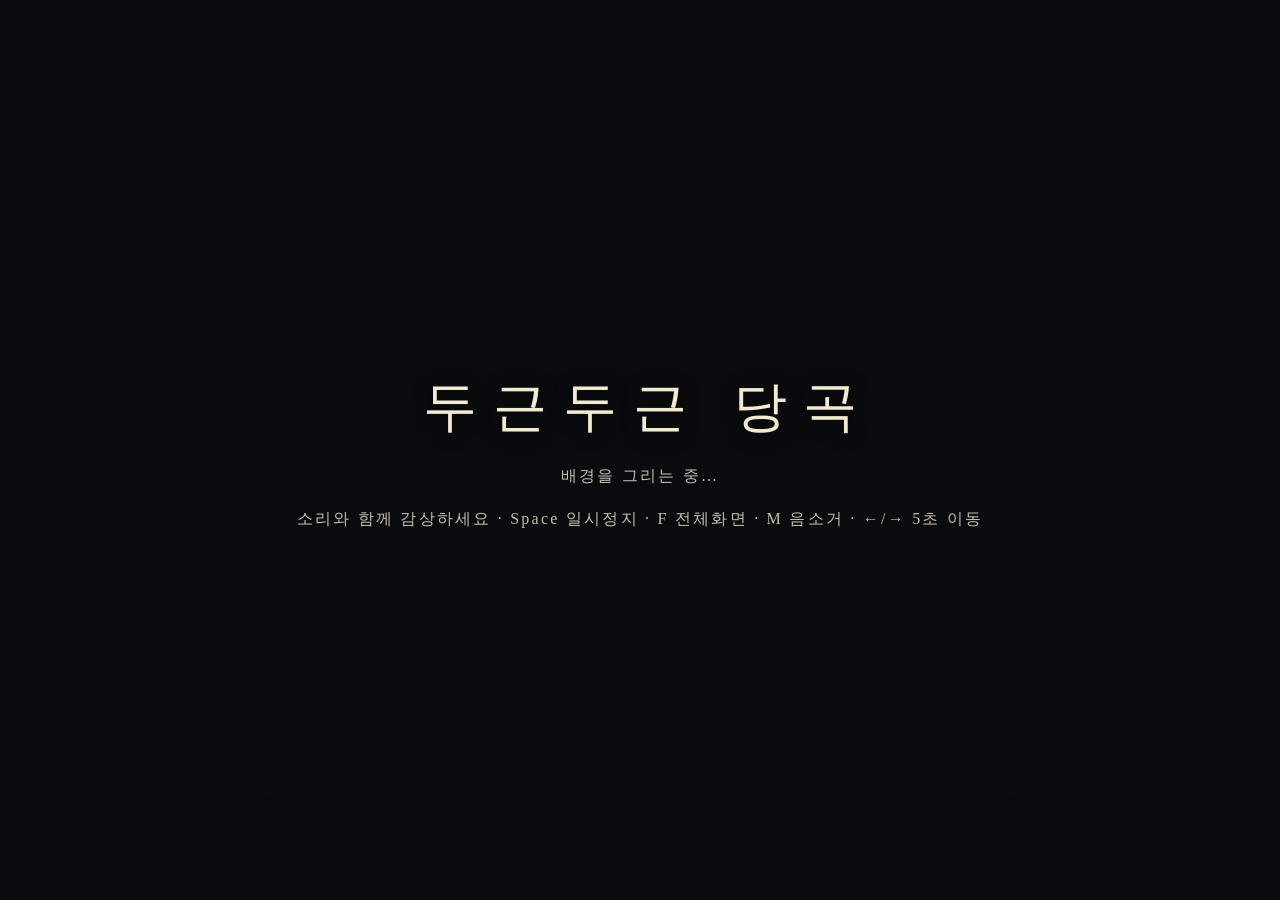
<file: dugeun-danggok-film/shell.html>
<!DOCTYPE html>
<html lang="ko">
<head>
<meta charset="utf-8">
<meta name="viewport" content="width=device-width,initial-scale=1">
<title>두근두근 당곡 — 한 줄로 이어지는 한 해</title>
<style>
html,body{margin:0;height:100%;background:#0a0b0e;overflow:hidden;font-family:"Noto Serif KR","Nanum Myeongjo","Apple SD Gothic Neo",serif}
#stage{position:fixed;inset:0;display:flex;align-items:center;justify-content:center}
canvas{display:block;width:min(100vw,calc(100vh*1920/1040));height:auto;aspect-ratio:1920/1040;background:#0a0b0e}
#ui{position:fixed;inset:0;display:flex;flex-direction:column;align-items:center;justify-content:center;gap:22px;background:radial-gradient(ellipse at center,rgba(10,12,16,.25),rgba(10,12,16,.82));color:#f3ead2;text-align:center;padding:16px}
#ui h1{margin:0;font-weight:500;font-size:clamp(24px,4.4vw,54px);letter-spacing:.3em;text-indent:.3em;text-shadow:0 2px 18px rgba(0,0,0,.6)}
#ui p{margin:0;font-size:clamp(12px,1.3vw,16px);letter-spacing:.14em;opacity:.8}
#go{display:none;font:inherit;font-size:clamp(15px,1.6vw,20px);letter-spacing:.2em;color:#f3ead2;background:rgba(243,234,210,.08);border:1px solid rgba(243,234,210,.6);padding:14px 38px;border-radius:2px;cursor:pointer}
#go:hover{background:rgba(243,234,210,.2)}
#bar{position:fixed;left:0;bottom:0;height:2px;width:0;background:rgba(243,234,210,.35)}
</style>
</head>
<body>
<div id="stage"><canvas id="c"></canvas></div>
<div id="ui"><h1>두근두근 당곡</h1><p id="msg">배경을 그리는 중…</p><button id="go">▶  재생</button><p>소리와 함께 감상하세요 · Space 일시정지 · F 전체화면 · M 음소거 · ←/→ 5초 이동</p></div>
<div id="bar"></div>
<script>
/*__JS__*/
</script>
</body>
</html>
</file>
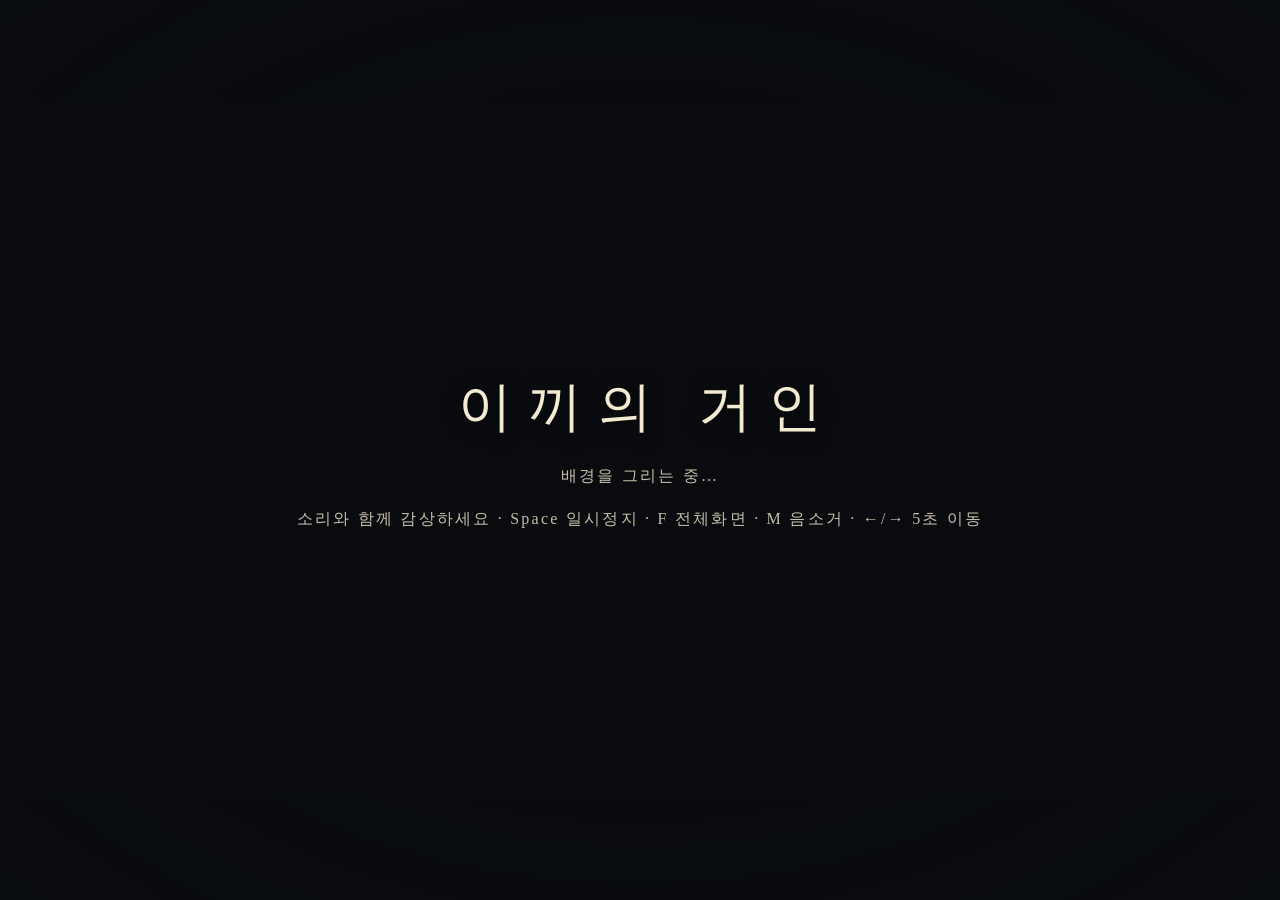
<file: moss-giant-engine/shell.html>
<!DOCTYPE html>
<html lang="ko">
<head>
<meta charset="utf-8">
<meta name="viewport" content="width=device-width,initial-scale=1">
<title>이끼의 거인 — 숲에서 깨어나다</title>
<style>
html,body{margin:0;height:100%;background:#0a0b0e;overflow:hidden;font-family:"Noto Serif KR","Nanum Myeongjo","Apple SD Gothic Neo",serif}
#stage{position:fixed;inset:0;display:flex;align-items:center;justify-content:center}
canvas{display:block;width:min(100vw,calc(100vh*1920/1040));height:auto;aspect-ratio:1920/1040;background:#0a0b0e}
#ui{position:fixed;inset:0;display:flex;flex-direction:column;align-items:center;justify-content:center;gap:22px;background:radial-gradient(ellipse at center,rgba(10,12,16,.25),rgba(10,12,16,.82));color:#f3ead2;text-align:center;padding:16px}
#ui h1{margin:0;font-weight:500;font-size:clamp(24px,4.4vw,54px);letter-spacing:.3em;text-indent:.3em;text-shadow:0 2px 18px rgba(0,0,0,.6)}
#ui p{margin:0;font-size:clamp(12px,1.3vw,16px);letter-spacing:.14em;opacity:.8}
#go{display:none;font:inherit;font-size:clamp(15px,1.6vw,20px);letter-spacing:.2em;color:#f3ead2;background:rgba(243,234,210,.08);border:1px solid rgba(243,234,210,.6);padding:14px 38px;border-radius:2px;cursor:pointer}
#go:hover{background:rgba(243,234,210,.2)}
#bar{position:fixed;left:0;bottom:0;height:2px;width:0;background:rgba(243,234,210,.35)}
</style>
</head>
<body>
<div id="stage"><canvas id="c"></canvas></div>
<div id="ui"><h1>이끼의 거인</h1><p id="msg">배경을 그리는 중…</p><button id="go">▶  재생</button><p>소리와 함께 감상하세요 · Space 일시정지 · F 전체화면 · M 음소거 · ←/→ 5초 이동</p></div>
<div id="bar"></div>
<script>
/*__JS__*/
</script>
</body>
</html>
</file>
